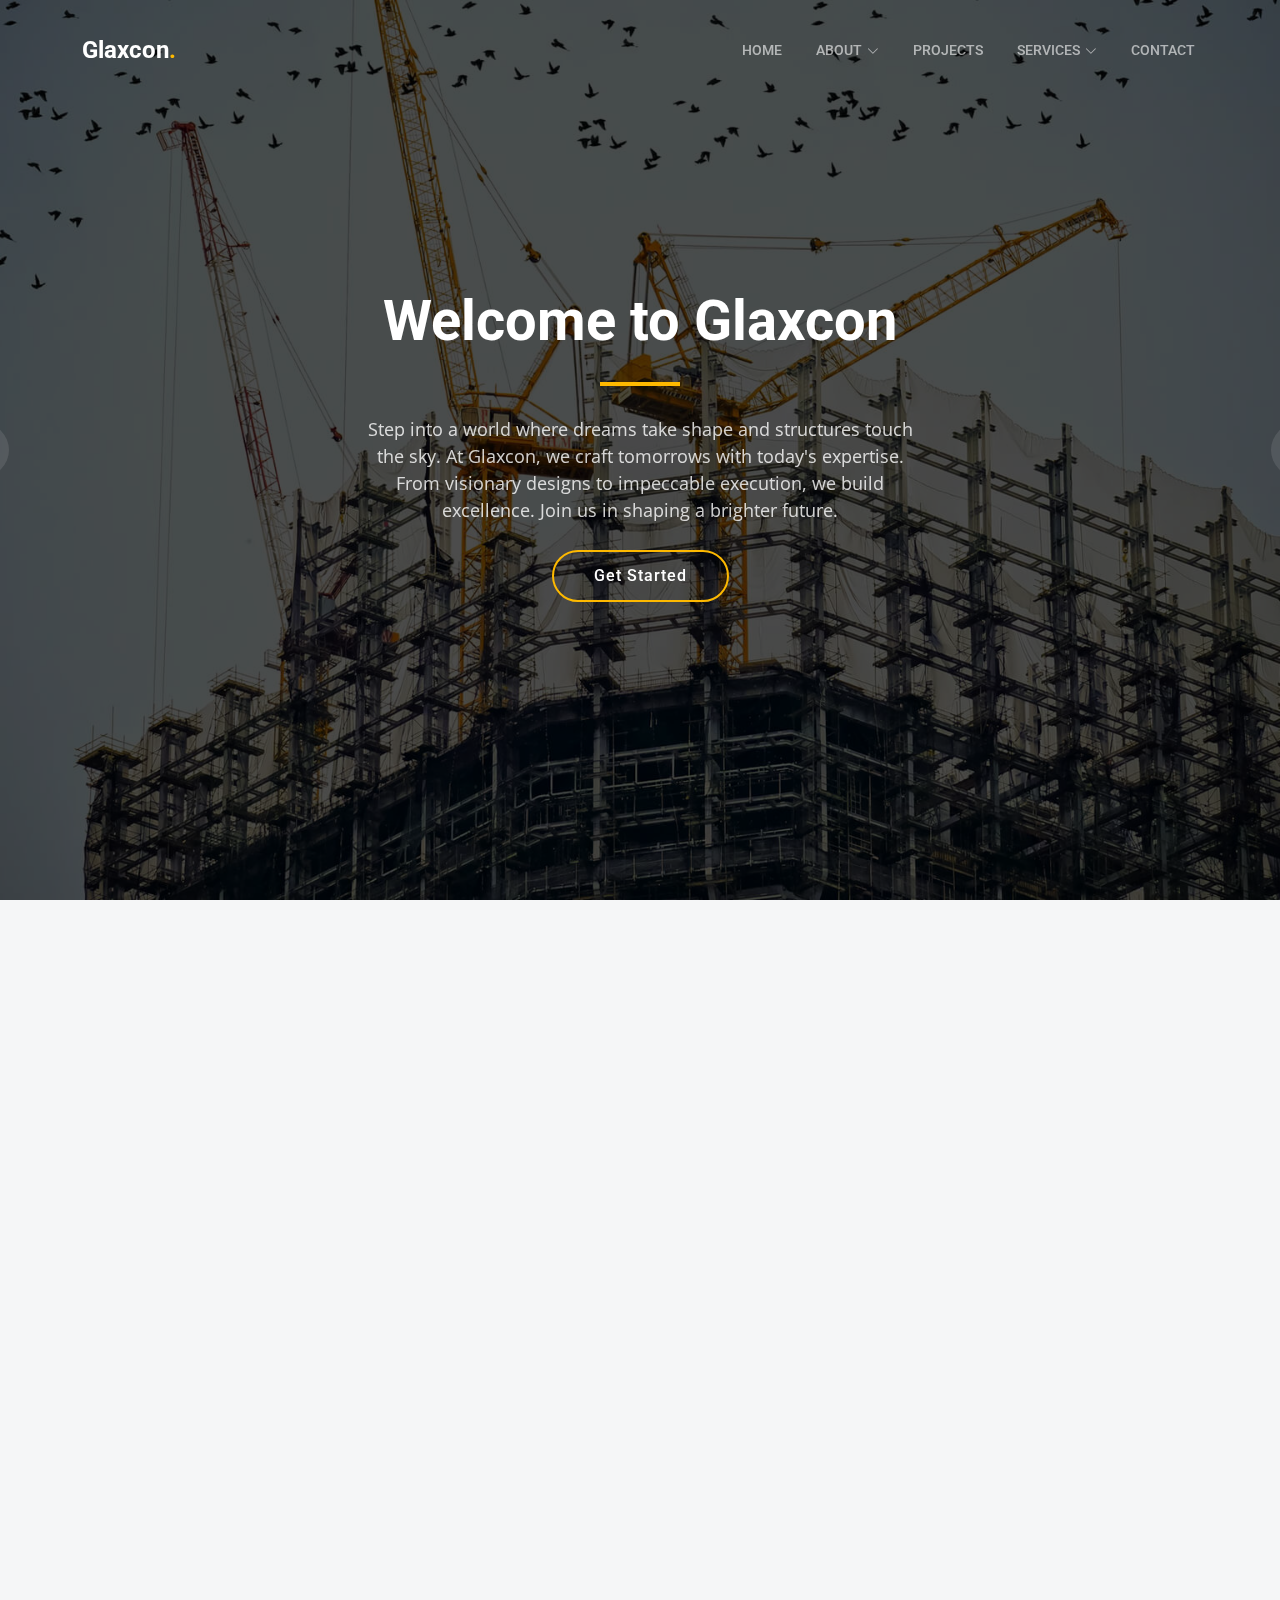
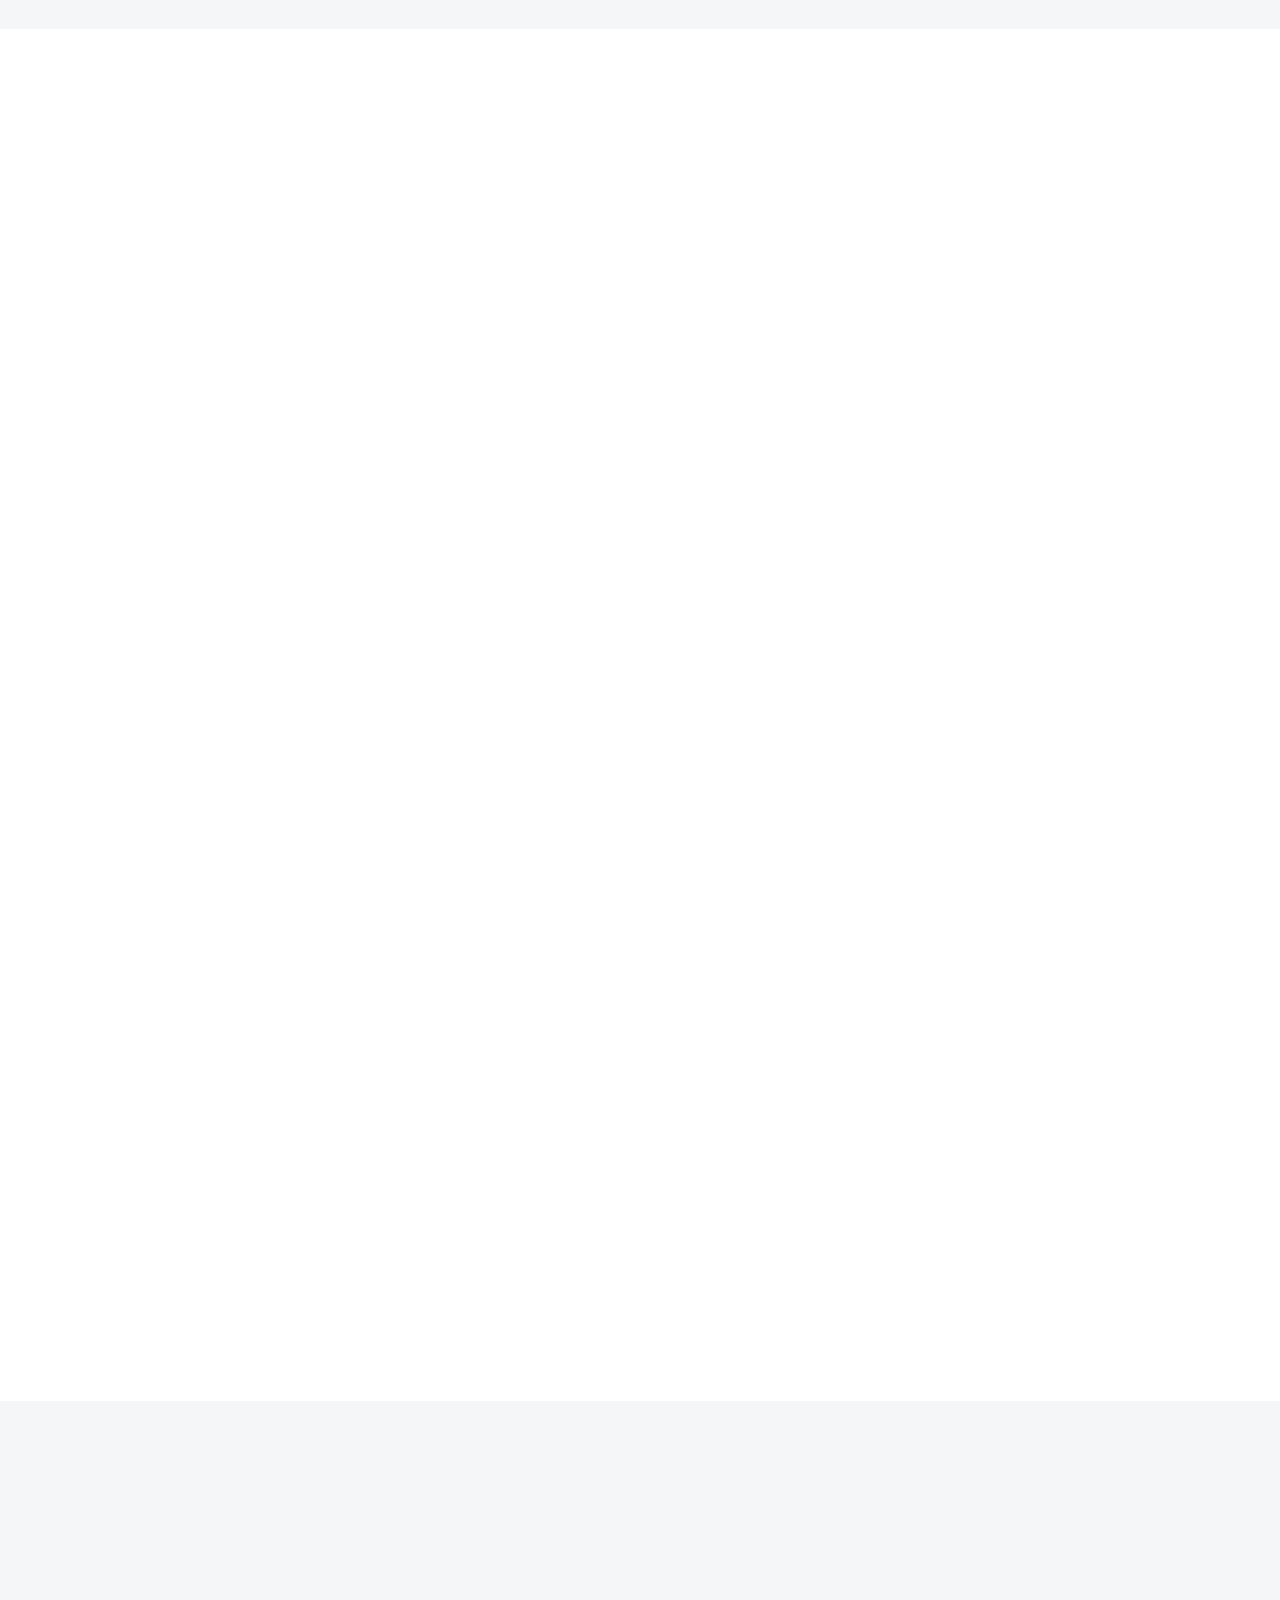
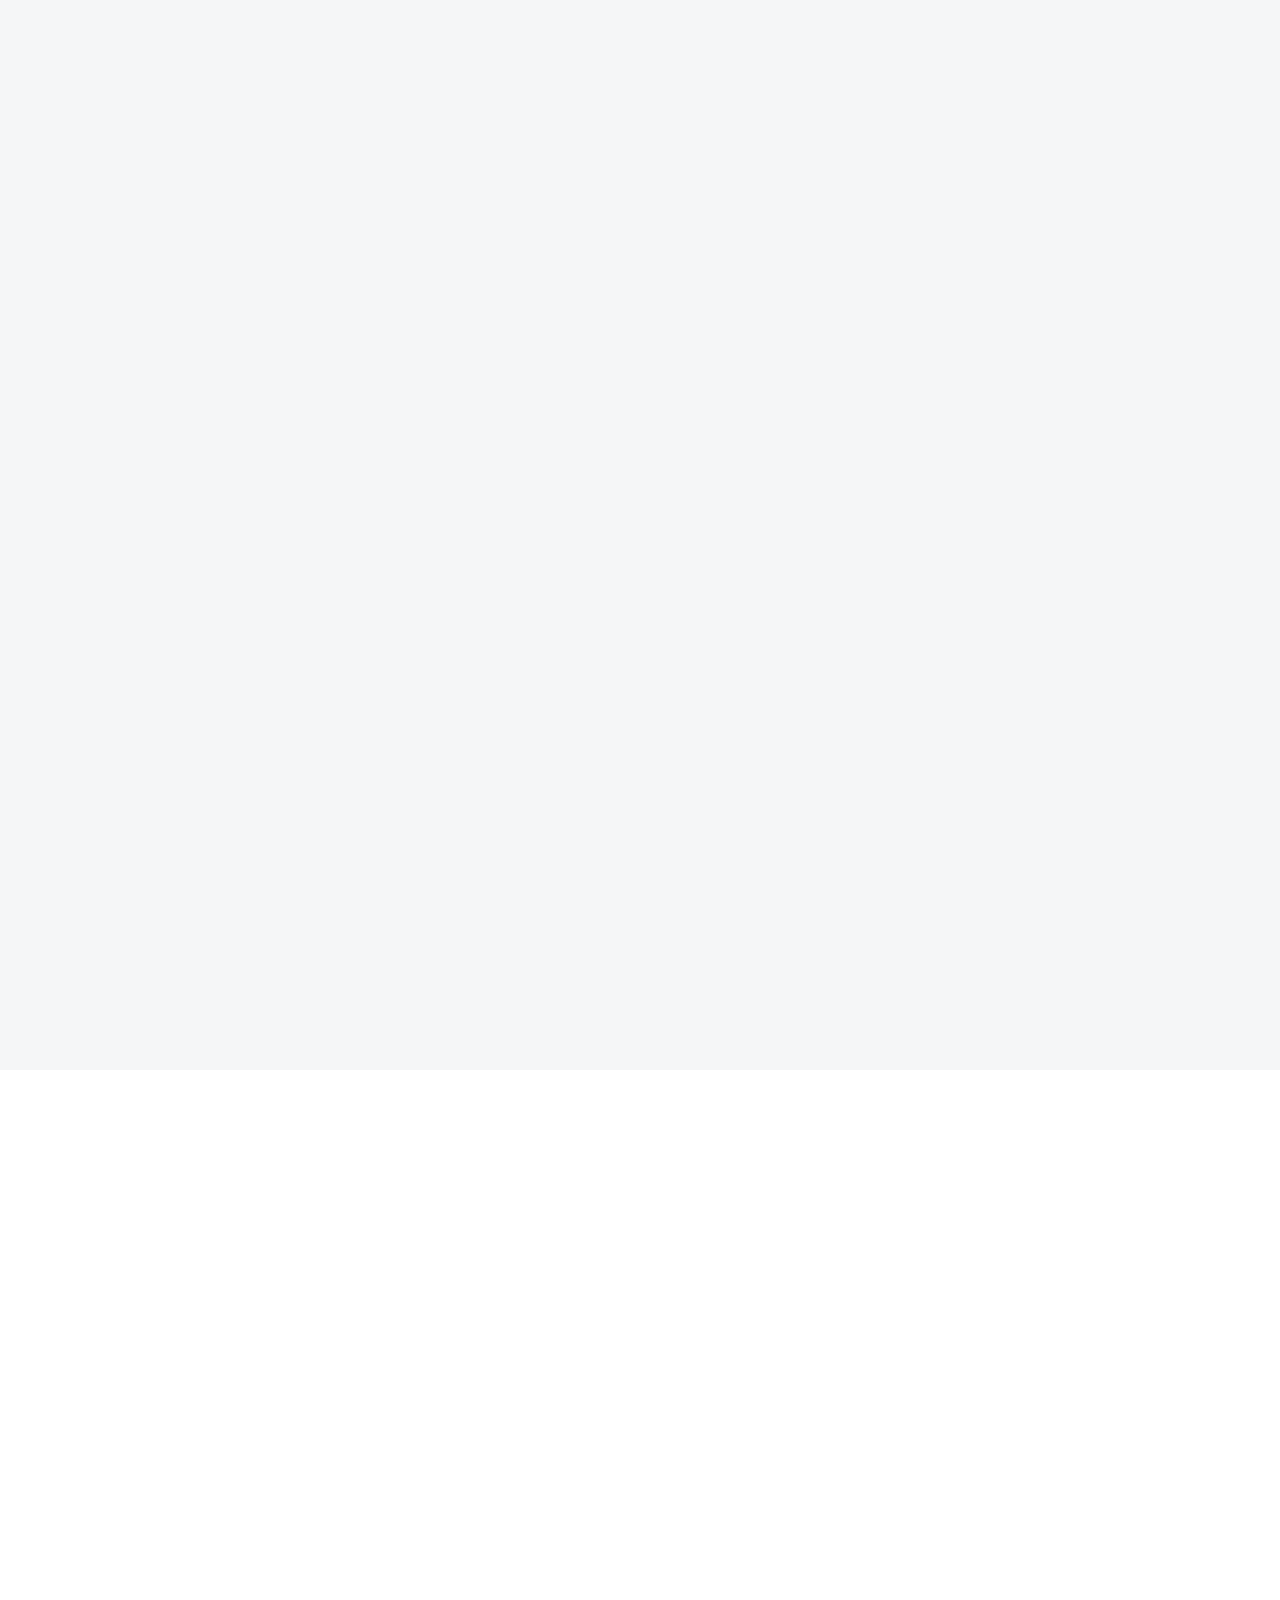
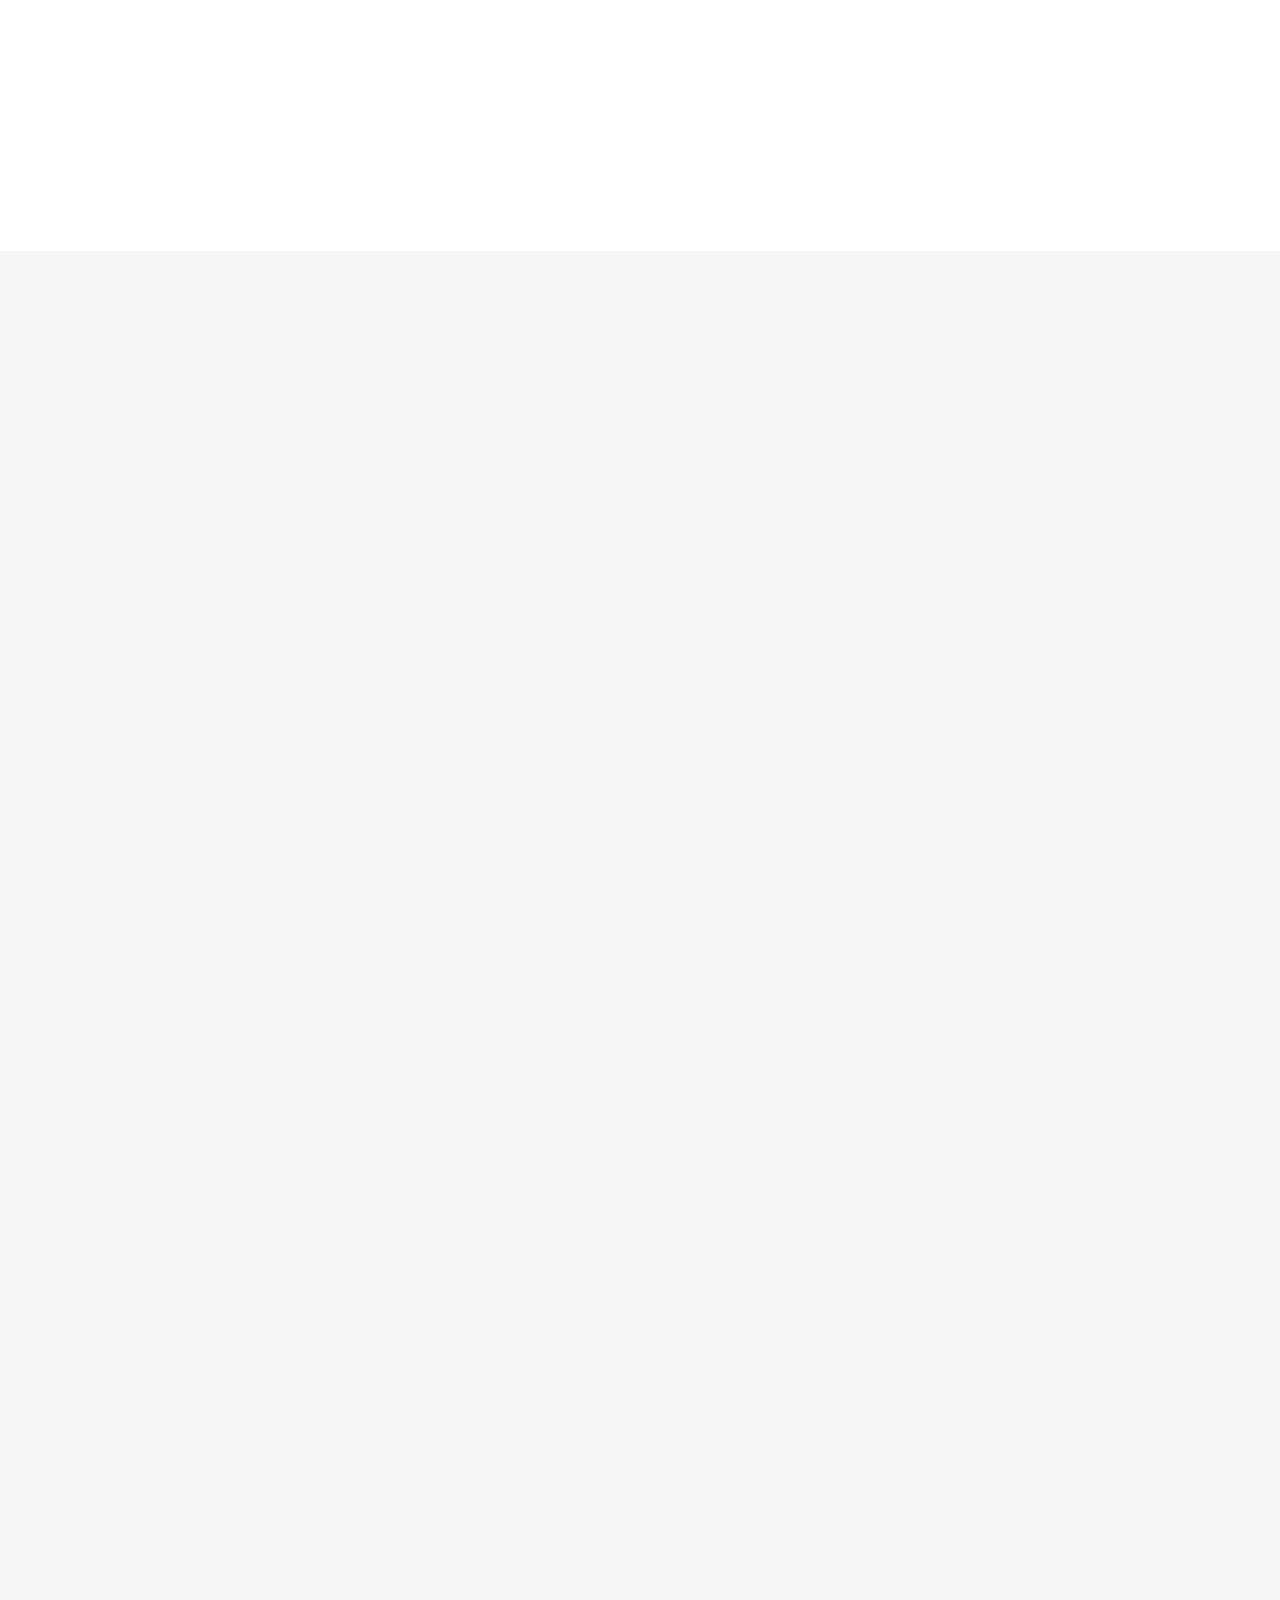
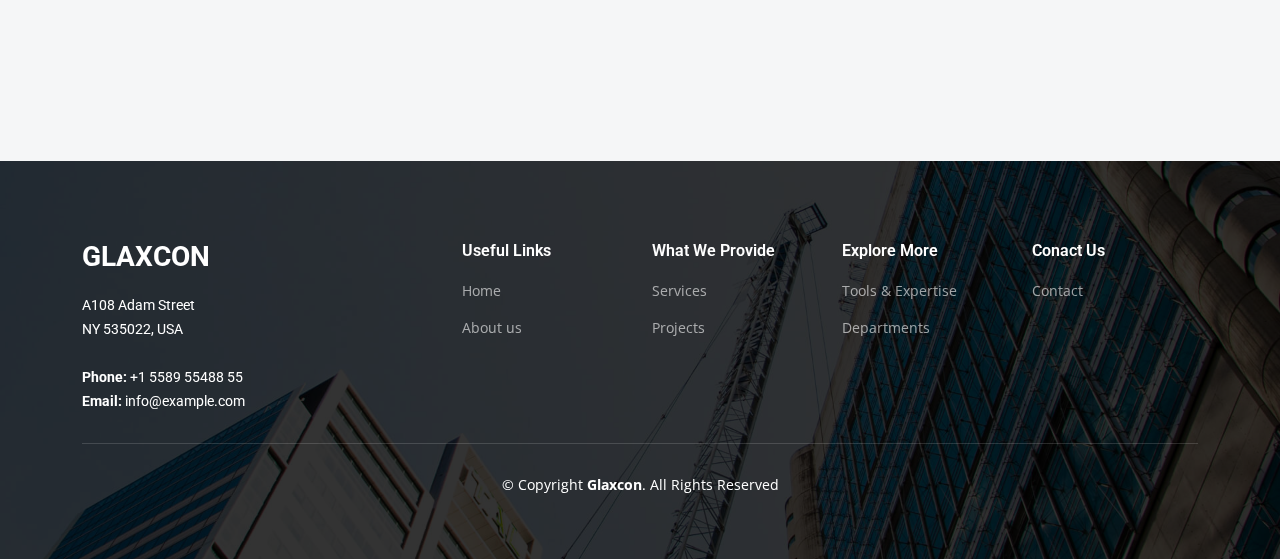
<file: index.html>
<!DOCTYPE html>
<html lang="en">

<head>
  <meta charset="utf-8">
  <meta content="width=device-width, initial-scale=1.0" name="viewport">

  <title>Glaxcon - Index</title>
  <meta content="" name="description">
  <meta content="" name="keywords">

  <!-- Favicons -->
  <link href="assets/img/favicon.png" rel="icon">
  <link href="assets/img/apple-touch-icon.png" rel="apple-touch-icon">

  <!-- Google Fonts -->
  <link rel="preconnect" href="https://fonts.googleapis.com">
  <link rel="preconnect" href="https://fonts.gstatic.com" crossorigin>
  <link href="https://fonts.googleapis.com/css2?family=Open+Sans:ital,wght@0,300;0,400;0,500;0,600;0,700;1,300;1,400;1,600;1,700&family=Roboto:ital,wght@0,300;0,400;0,500;0,600;0,700;1,300;1,400;1,500;1,600;1,700&family=Work+Sans:ital,wght@0,300;0,400;0,500;0,600;0,700;1,300;1,400;1,500;1,600;1,700&display=swap" rel="stylesheet">

  <!-- Vendor CSS Files -->
  <link href="assets/vendor/bootstrap/css/bootstrap.min.css" rel="stylesheet">
  <link href="assets/vendor/bootstrap-icons/bootstrap-icons.css" rel="stylesheet">
  <link href="assets/vendor/fontawesome-free/css/all.min.css" rel="stylesheet">
  <link href="assets/vendor/aos/aos.css" rel="stylesheet">
  <link href="assets/vendor/glightbox/css/glightbox.min.css" rel="stylesheet">
  <link href="assets/vendor/swiper/swiper-bundle.min.css" rel="stylesheet">

  <!-- Template Main CSS File -->
  <link href="assets/css/main.css" rel="stylesheet">

</head>

<body>

  <!-- ======= Header ======= -->
  <header id="header" class="header d-flex align-items-center">
    <div class="container-fluid container-xl d-flex align-items-center justify-content-between">

      <a href="index.html" class="logo d-flex align-items-center">
        <!-- Uncomment the line below if you also wish to use an image logo -->
        <!-- <img src="assets/img/logo.png" alt=""> -->
        <h1>Glaxcon<span>.</span></h1>
      </a>

      <i class="mobile-nav-toggle mobile-nav-show bi bi-list"></i>
      <i class="mobile-nav-toggle mobile-nav-hide d-none bi bi-x"></i>
      <nav id="navbar" class="navbar">
        <ul>
          <li><a href="index.html">Home</a></li>
          <li class="dropdown">
            <a href="about.html" class="dropdown-toggle-mobile" data-toggle="dropdown">
              <span>About</span> <i class="bi bi-chevron-down dropdown-indicator"></i>
            </a>
            <ul class="dropdown-menu">
              <li class="d-block d-md-none"><a href="services.html">About Us</a></li>
              <li><a href="departments.html">Our Departments</a></li>
            </ul>
          </li>
          <li><a href="projects.html">Projects</a></li>
          <li class="dropdown">
            <a href="services.html" class="dropdown-toggle-mobile" data-toggle="dropdown">
              <span>Services</span> <i class="bi bi-chevron-down dropdown-indicator"></i>
            </a>
            <ul class="dropdown-menu">
              <li class="d-block d-md-none"><a href="services.html">Our Services</a></li>
              <li><a href="tools-and-expertise.html">Tools & Expertise</a></li>
            </ul>
          </li>
              
          <li><a href="contact.html">Contact</a></li>
        </ul>
      </nav><!-- .navbar -->

    </div>
  </header><!-- End Header -->

  <!-- ======= Hero Section ======= -->
  <section id="hero" class="hero">

    <div class="info d-flex align-items-center">
      <div class="container">
        <div class="row justify-content-center">
          <div class="col-lg-6 text-center">
            <h2 data-aos="fade-down">Welcome to <span>Glaxcon</span></h2>
            <p data-aos="fade-up">Step into a world where dreams take shape and structures touch the sky. At Glaxcon, we craft tomorrows with today's expertise. From visionary designs to impeccable execution, we build excellence. Join us in shaping a brighter future.</p>
            <a data-aos="fade-up" data-aos-delay="200" href="#get-started" class="btn-get-started">Get Started</a>
          </div>
        </div>
      </div>
    </div>

    <div id="hero-carousel" class="carousel slide" data-bs-ride="carousel" data-bs-interval="5000">

      <div class="carousel-item active" style="background-image: url(assets/img/hero-carousel/hero-carousel-1.jpg)"></div>
      <div class="carousel-item" style="background-image: url(assets/img/hero-carousel/hero-carousel-2.jpg)"></div>
      <div class="carousel-item" style="background-image: url(assets/img/hero-carousel/hero-carousel-3.jpg)"></div>
      <div class="carousel-item" style="background-image: url(assets/img/hero-carousel/hero-carousel-4.jpg)"></div>
      <div class="carousel-item" style="background-image: url(assets/img/hero-carousel/hero-carousel-5.jpg)"></div>

      <a class="carousel-control-prev" href="#hero-carousel" role="button" data-bs-slide="prev">
        <span class="carousel-control-prev-icon bi bi-chevron-left" aria-hidden="true"></span>
      </a>

      <a class="carousel-control-next" href="#hero-carousel" role="button" data-bs-slide="next">
        <span class="carousel-control-next-icon bi bi-chevron-right" aria-hidden="true"></span>
      </a>

    </div>

  </section><!-- End Hero Section -->

  <main id="main">

    <!-- ======= Get Started Section ======= -->
    <section id="get-started" class="get-started section-bg">
      <div class="container">

        <div class="row justify-content-between gy-4">

          <div class="col-lg-6 d-flex align-items-center" data-aos="fade-up">
            <div class="content">
              <h3>Empowering Your Vision, Transforming Concepts into Reality</h3>
              <p>At Glaxcon, we specialize in turning your architectural dreams into concrete reality. With a blend of innovation, expertise, and unwavering dedication, our team brings to life the structures that define the future.
              <p>Whether it's designing awe-inspiring landmarks or ensuring structural integrity, we're here to create the extraordinary.</p>
            </div>
          </div>

          <div class="col-lg-5" data-aos="fade">
            <form action="forms/quote.php" method="post" class="php-email-form">
              <h3>Get a quote</h3>
              <p>Ready to bring your project to life? Let us know your requirements, and our dedicated team will craft a tailored solution that aligns perfectly with your vision. </p>
              <div class="row gy-3">

                <div class="col-md-12">
                  <input type="text" name="name" class="form-control" placeholder="Name" required>
                </div>

                <div class="col-md-12 ">
                  <input type="email" class="form-control" name="email" placeholder="Email" required>
                </div>

                <div class="col-md-12">
                  <input type="text" class="form-control" name="phone" placeholder="Phone" required>
                </div>

                <div class="col-md-12">
                  <textarea class="form-control" name="message" rows="6" placeholder="Message" required></textarea>
                </div>

                <div class="col-md-12 text-center">
                  <div class="loading">Loading</div>
                  <div class="error-message"></div>
                  <div class="sent-message">Your quote request has been sent successfully. Thank you!</div>

                  <button type="submit">Get a quote</button>
                </div>

              </div>
            </form>
          </div><!-- End Quote Form -->

        </div>

      </div>
    </section><!-- End Get Started Section -->

    <!-- ======= Constructions Section ======= -->
    <section id="constructions" class="constructions">
      <div class="container" data-aos="fade-up">

        <div class="section-header">
          <h2>What We Do: Shaping Possibilities</h2>
          <p>Discover the breadth of services we offer, each executed with unparalleled dedication and expertise. Glaxcon takes pride in every stage of project realization.</p>
        </div>

        <div class="row gy-4">

          <div class="col-lg-6" data-aos="fade-up" data-aos-delay="100">
            <div class="card-item">
              <div class="row">
                <div class="col-xl-5">
                  <div class="card-bg" style="background-image: url(assets/img/constructions-1.jpg);"></div>
                </div>
                <div class="col-xl-7 d-flex align-items-center">
                  <div class="card-body">
                    <h4 class="card-title">Strategic Planning</h4>
                    <p>Lay the foundation for success. Our strategic planning ensures projects are executed with clarity, efficiency, and precision.</p>
                  </div>
                </div>
              </div>
            </div>
          </div><!-- End Card Item -->

          <div class="col-lg-6" data-aos="fade-up" data-aos-delay="200">
            <div class="card-item">
              <div class="row">
                <div class="col-xl-5">
                  <div class="card-bg" style="background-image: url(assets/img/model.jpg);"></div>
                </div>
                <div class="col-xl-7 d-flex align-items-center">
                  <div class="card-body">
                    <h4 class="card-title">Innovative 3D Design & Modeling</h4>
                    <p>Envision the extraordinary. Our 3D design and modeling turn ideas into tangible, immersive realities.</p>
                  </div>
                </div>
              </div>
            </div>
          </div><!-- End Card Item -->

          <div class="col-lg-6" data-aos="fade-up" data-aos-delay="300">
            <div class="card-item">
              <div class="row">
                <div class="col-xl-5">
                  <div class="card-bg" style="background-image: url(assets/img/constructions-3.jpg);"></div>
                </div>
                <div class="col-xl-7 d-flex align-items-center">
                  <div class="card-body">
                    <h4 class="card-title">Meticulous Analysis</h4>
                    <p>Precision beyond measure. Our rigorous analysis ensures structural integrity and optimal performance.</p>
                  </div>
                </div>
              </div>
            </div>
          </div><!-- End Card Item -->

          <div class="col-lg-6" data-aos="fade-up" data-aos-delay="400">
            <div class="card-item">
              <div class="row">
                <div class="col-xl-5">
                  <div class="card-bg" style="background-image: url(assets/img/draft.jpg);"></div>
                </div>
                <div class="col-xl-7 d-flex align-items-center">
                  <div class="card-body">
                    <h4 class="card-title">Drafting & Detailing</h4>
                    <p>Where vision meets precision. Our detailing brings design concepts to life with accuracy and finesse.</p>
                  </div>
                </div>
              </div>
            </div>
          </div><!-- End Card Item -->

          <div class="col-lg-6" data-aos="fade-up" data-aos-delay="400">
            <div class="card-item">
              <div class="row">
                <div class="col-xl-5">
                  <div class="card-bg" style="background-image: url(assets/img/estimation.jpg);"></div>
                </div>
                <div class="col-xl-7 d-flex align-items-center">
                  <div class="card-body">
                    <h4 class="card-title">Accurate Quantity & Estimates</h4>
                    <p>Numbers that matter. Our detailed quantification and estimates provide a clear project overview.</p>
                  </div>
                </div>
              </div>
            </div>
          </div><!-- End Card Item -->

          <div class="col-lg-6" data-aos="fade-up" data-aos-delay="400">
            <div class="card-item">
              <div class="row">
                <div class="col-xl-5">
                  <div class="card-bg" style="background-image: url(assets/img/projectM.jpg);"></div>
                </div>
                <div class="col-xl-7 d-flex align-items-center">
                  <div class="card-body">
                    <h4 class="card-title">Efficient Project Management</h4>
                    <p>Orchestrating success. Our project management expertise ensures timelines and quality are seamlessly aligned.</p>
                  </div>
                </div>
              </div>
            </div>
          </div><!-- End Card Item -->

        </div>

        <div class="center-div" data-aos="fade-up" data-aos-delay="300">
          <a href="services.html#services-cards">
            <button class="btn btn-warning text-white custom-button">Learn More</button>
          </a>
        </div>

      </div>
    </section><!-- End Constructions Section -->

    <!-- ======= Services Section ======= -->
    <section id="services" class="services section-bg">
      <div class="container" data-aos="fade-up">

        <div class="section-header">
          <h2>Services</h2>
          <p>Explore a comprehensive range of services that encompass strategic planning, innovative design, meticulous execution, and everything in between.</p>
        </div>

        <div class="row gy-4">

          <div class="col-lg-4 col-md-6" data-aos="fade-up" data-aos-delay="100">
            <div class="service-item  position-relative">
              <div class="icon">
                <i class="fa-solid fa-screwdriver-wrench"></i>
              </div>
              <h3>Architecture Planning & Design</h3>
              <p>Creating blueprints that shape the future, and providing structural design and analysis to ensure your vision is both imaginative and structurally sound.</p>
              
            </div>
          </div><!-- End Service Item -->

          <div class="col-lg-4 col-md-6" data-aos="fade-up" data-aos-delay="200">
            <div class="service-item position-relative">
              <div class="icon">
                <i class="fa-solid fa-building"></i>
              </div>
              <h3>Building Design & Analysis</h3>
              <p>Crafting structures that stand the test of time, complete with RCC structural design and analysis that guarantees strength and stability.</p>
              
            </div>
          </div><!-- End Service Item -->

          <div class="col-lg-4 col-md-6" data-aos="fade-up" data-aos-delay="300">
            <div class="service-item position-relative">
              <div class="icon">
                <i class="fa-solid fa-building-shield"></i>
              </div>
              <h3>PEB Building Design & Analysis</h3>
              <p>As masters in Pre-Engineered Building (PEB) design and analysis, we engineer steel structures with meticulous attention to detail. Dive into the world of PEB buildings, their versatile applications, and the comprehensive services we offer by clicking below.</p>
              <a href="service-details.html" class="readmore stretched-link">Learn more <i class="bi bi-arrow-right"></i></a>
            </div>
          </div><!-- End Service Item -->

          <div class="col-lg-4 col-md-6" data-aos="fade-up" data-aos-delay="400">
            <div class="service-item position-relative">
              <div class="icon">
                <i class="fa-solid fa-city"></i>
              </div>
              <h3>Master Planning</h3>
              <p>Shaping communities and neighborhoods with precision and expertise, specializing in housing and industrial schemes that redefine urban landscapes.</p>
              
            </div>
          </div><!-- End Service Item -->

          <div class="col-lg-4 col-md-6" data-aos="fade-up" data-aos-delay="500">
            <div class="service-item position-relative">
              <div class="icon">
                <i class="fa-solid fa-cubes"></i>
              </div>
              <h3>3D Work</h3>
              <p>Turning concepts into tangible 3D views, elevations, and interior perspectives that bring projects to life from every angle.</p>
              
            </div>
          </div><!-- End Service Item -->

          <div class="col-lg-4 col-md-6" data-aos="fade-up" data-aos-delay="600">
            <div class="service-item position-relative">
              <div class="icon">
                <i class="fa-regular fa-folder-open"></i>
              </div>
              <h3>Project Documentation</h3>
              <p>Navigating the complex landscape of project development, from initial PC-I to detailed tender documents and project specifications.</p>
              
            </div>
          </div><!-- End Service Item -->

        </div>
        
        <div class="center-div" data-aos="fade-up" data-aos-delay="300">
          <a href="services.html">
            <button class="btn btn-warning text-white custom-button">View All</button>
          </a>
        </div>

      </div>
    </section><!-- End Services Section -->

    <!-- ======= Alt Services Section ======= -->
    <!-- <section id="alt-services" class="alt-services">
      <div class="container" data-aos="fade-up">

        <div class="row justify-content-around gy-4">
          <div class="col-lg-6 img-bg" style="background-image: url(assets/img/alt-services.jpg);" data-aos="zoom-in" data-aos-delay="100"></div>

          <div class="col-lg-5 d-flex flex-column justify-content-center">
            <h3>Enim quis est voluptatibus aliquid consequatur fugiat</h3>
            <p>Esse voluptas cumque vel exercitationem. Reiciendis est hic accusamus. Non ipsam et sed minima temporibus laudantium. Soluta voluptate sed facere corporis dolores excepturi</p>

            <div class="icon-box d-flex position-relative" data-aos="fade-up" data-aos-delay="100">
              <i class="bi bi-easel flex-shrink-0"></i>
              <div>
                <h4><a href="" class="stretched-link">Lorem Ipsum</a></h4>
                <p>Voluptatum deleniti atque corrupti quos dolores et quas molestias excepturi sint occaecati cupiditate non provident</p>
              </div>
            </div>
            
            <div class="icon-box d-flex position-relative" data-aos="fade-up" data-aos-delay="200">
              <i class="bi bi-patch-check flex-shrink-0"></i>
              <div>
                <h4><a href="" class="stretched-link">Nemo Enim</a></h4>
                <p>At vero eos et accusamus et iusto odio dignissimos ducimus qui blanditiis praesentium voluptatum deleniti atque</p>
              </div>
            </div>
            

            <div class="icon-box d-flex position-relative" data-aos="fade-up" data-aos-delay="300">
              <i class="bi bi-brightness-high flex-shrink-0"></i>
              <div>
                <h4><a href="" class="stretched-link">Dine Pad</a></h4>
                <p>Explicabo est voluptatum asperiores consequatur magnam. Et veritatis odit. Sunt aut deserunt minus aut eligendi omnis</p>
              </div>
            </div>
            

            <div class="icon-box d-flex position-relative" data-aos="fade-up" data-aos-delay="400">
              <i class="bi bi-brightness-high flex-shrink-0"></i>
              <div>
                <h4><a href="" class="stretched-link">Tride clov</a></h4>
                <p>Est voluptatem labore deleniti quis a delectus et. Saepe dolorem libero sit non aspernatur odit amet. Et eligendi</p>
              </div>
            </div>
            

          </div>
        </div>

      </div>
    </section> -->
    <!-- End Alt Services Section -->

    <!-- ======= Features Section ======= -->
    <section id="features" class="features section-bg-two">
      <div class="container" data-aos="fade-up">

        <ul class="nav nav-tabs row justify-content-center g-2 d-flex">

          <li class="nav-item col-3">
            <a class="nav-link active show" data-bs-toggle="tab" data-bs-target="#tab-1">
              <h4 style="white-space: nowrap;">Software Proficiency</h4>
            </a>
          </li>

          <li class="nav-item col-3">
            <a class="nav-link" data-bs-toggle="tab" data-bs-target="#tab-2">
              <h4>Versatile Sectors</h4>
            </a>
            </li>

        </ul>

        <div class="tab-content">

          <div class="tab-pane active show" id="tab-1">
            <div class="row">
              <div class="col-lg-6 order-2 order-lg-1 mt-3 mt-lg-0 d-flex flex-column justify-content-center" data-aos="fade-up" data-aos-delay="100">
                <h3>Cutting-Edge Tools, Flawless Execution</h3>
                <p class="fst-italic">
                  Our projects come to life through the synergy of innovation and precision, powered by a suite of cutting-edge software. We harness technology to ensure every design and detail is flawlessly executed, with a wide variety of software used for:
                </p>
                <ul>
                  <li><i class="bi bi-check2-all"></i> Building Analysis & Design</li>
                  <li><i class="bi bi-check2-all"></i> Traffic Engineering</li>
                  <li><i class="bi bi-check2-all"></i> Project Management</li>
                  <li><i class="bi bi-check2-all"></i> Hydraulic Design</li>
                </ul>
                <p> Dive deeper into the tools that empower us to deliver excellence. Click the button below to view all the software solutions that drive our projects forward.</p>
                <a href="tools-and-expertise.html#softw"><button class="btn btn-warning text-white custom-button">View All Softwares</button></a>
              </div>
              <div class="col-lg-6 order-1 order-lg-2 text-center" data-aos="fade-up" data-aos-delay="200">
                <img src="assets/img/software.jpg" alt="" class="img-fluid">
              </div>
            </div>
          </div><!-- End tab content item -->

          <div class="tab-pane" id="tab-2">
            <div class="row">
              <div class="col-lg-6 order-2 order-lg-1 mt-3 mt-lg-0 d-flex flex-column justify-content-center">
                <h3>Dynamic Solutions Across Industries</h3>
                <p class="fst-italic">
                  Our expertise knows no bounds, spanning a spectrum of industries. From residential to commercial, our projects traverse sectors that include, but are not limited to:.
                </p>
                <ul>
                  <li><i class="bi bi-check2-all"></i> Real Estate</li>
                  <li><i class="bi bi-check2-all"></i> Agricultural</li>
                  <li><i class="bi bi-check2-all"></i> Commercial</li>
                  <li><i class="bi bi-check2-all"></i> Goverment/Community</li>
                </ul>
                <p> Discover the industries that have benefited from our innovative solutions. Click the button below to view all the sectors we are proud to serve.</p>
                <a href="tools-and-expertise.html#secto"><button class="btn btn-warning text-white custom-button">View All Sectors</button></a>
              </div>
              <div class="col-lg-6 order-1 order-lg-2 text-center">
                <img src="assets/img/sect.jpg" alt="" class="img-fluid">
              </div>
            </div>
          </div><!-- End tab content item -->

        </div>

      </div>
    </section><!-- End Features Section -->

    <!-- ======= Our Projects Section ======= -->
    <section id="projects" class="projects section-bg">
      <div class="container" data-aos="fade-up">

        <div class="section-header">
          <h2>Our Projects</h2>
          <p>Dive into our portfolio of exceptional projects that stand as a testament to our dedication to innovation, quality, and visionary design.</p>
        </div>

        <div class="portfolio-isotope" data-portfolio-filter="*" data-portfolio-layout="masonry" data-portfolio-sort="original-order">

          <ul class="portfolio-flters" data-aos="fade-up" data-aos-delay="100">
            <li data-filter="*" class="filter-active">All</li>
            <li data-filter=".filter-remodeling">Remodeling</li>
            <li data-filter=".filter-construction">Construction</li>
            <li data-filter=".filter-repairs">Repairs</li>
            <li data-filter=".filter-design">Design</li>
          </ul><!-- End Projects Filters -->

          <div class="row gy-4 portfolio-container" data-aos="fade-up" data-aos-delay="200">

            <div class="col-lg-4 col-md-6 portfolio-item filter-remodeling">
              <div class="portfolio-content h-100">
                <img src="assets/img/projects/remodeling-1.jpg" class="img-fluid" alt="">
                <div class="portfolio-info">
                  <h4>Remodeling 1</h4>
                  <p>Lorem ipsum, dolor sit amet consectetur</p>
                  <a href="assets/img/projects/remodeling-1.jpg" title="Remodeling 1" data-gallery="portfolio-gallery-remodeling" class="glightbox preview-link"><i class="bi bi-zoom-in"></i></a>
                  <a href="project-details.html" title="More Details" class="details-link"><i class="bi bi-link-45deg"></i></a>
                </div>
              </div>
            </div><!-- End Projects Item -->

            <div class="col-lg-4 col-md-6 portfolio-item filter-construction">
              <div class="portfolio-content h-100">
                <img src="assets/img/projects/construction-1.jpg" class="img-fluid" alt="">
                <div class="portfolio-info">
                  <h4>Construction 1</h4>
                  <p>Lorem ipsum, dolor sit amet consectetur</p>
                  <a href="assets/img/projects/construction-1.jpg" title="Construction 1" data-gallery="portfolio-gallery-construction" class="glightbox preview-link"><i class="bi bi-zoom-in"></i></a>
                  <a href="project-details.html" title="More Details" class="details-link"><i class="bi bi-link-45deg"></i></a>
                </div>
              </div>
            </div><!-- End Projects Item -->

            <div class="col-lg-4 col-md-6 portfolio-item filter-repairs">
              <div class="portfolio-content h-100">
                <img src="assets/img/projects/repairs-1.jpg" class="img-fluid" alt="">
                <div class="portfolio-info">
                  <h4>Repairs 1</h4>
                  <p>Lorem ipsum, dolor sit amet consectetur</p>
                  <a href="assets/img/projects/repairs-1.jpg" title="Repairs 1" data-gallery="portfolio-gallery-repairs" class="glightbox preview-link"><i class="bi bi-zoom-in"></i></a>
                  <a href="project-details.html" title="More Details" class="details-link"><i class="bi bi-link-45deg"></i></a>
                </div>
              </div>
            </div><!-- End Projects Item -->

            <div class="col-lg-4 col-md-6 portfolio-item filter-design">
              <div class="portfolio-content h-100">
                <img src="assets/img/projects/design-1.jpg" class="img-fluid" alt="">
                <div class="portfolio-info">
                  <h4>Design 1</h4>
                  <p>Lorem ipsum, dolor sit amet consectetur</p>
                  <a href="assets/img/projects/design-1.jpg" title="Repairs 1" data-gallery="portfolio-gallery-book" class="glightbox preview-link"><i class="bi bi-zoom-in"></i></a>
                  <a href="project-details.html" title="More Details" class="details-link"><i class="bi bi-link-45deg"></i></a>
                </div>
              </div>
            </div><!-- End Projects Item -->

            <div class="col-lg-4 col-md-6 portfolio-item filter-remodeling">
              <div class="portfolio-content h-100">
                <img src="assets/img/projects/remodeling-2.jpg" class="img-fluid" alt="">
                <div class="portfolio-info">
                  <h4>Remodeling 2</h4>
                  <p>Lorem ipsum, dolor sit amet consectetur</p>
                  <a href="assets/img/projects/remodeling-2.jpg" title="Remodeling 2" data-gallery="portfolio-gallery-remodeling" class="glightbox preview-link"><i class="bi bi-zoom-in"></i></a>
                  <a href="project-details.html" title="More Details" class="details-link"><i class="bi bi-link-45deg"></i></a>
                </div>
              </div>
            </div><!-- End Projects Item -->

            <div class="col-lg-4 col-md-6 portfolio-item filter-construction">
              <div class="portfolio-content h-100">
                <img src="assets/img/projects/construction-2.jpg" class="img-fluid" alt="">
                <div class="portfolio-info">
                  <h4>Construction 2</h4>
                  <p>Lorem ipsum, dolor sit amet consectetur</p>
                  <a href="assets/img/projects/construction-2.jpg" title="Construction 2" data-gallery="portfolio-gallery-construction" class="glightbox preview-link"><i class="bi bi-zoom-in"></i></a>
                  <a href="project-details.html" title="More Details" class="details-link"><i class="bi bi-link-45deg"></i></a>
                </div>
              </div>
            </div><!-- End Projects Item -->

            <div class="col-lg-4 col-md-6 portfolio-item filter-repairs">
              <div class="portfolio-content h-100">
                <img src="assets/img/projects/repairs-2.jpg" class="img-fluid" alt="">
                <div class="portfolio-info">
                  <h4>Repairs 2</h4>
                  <p>Lorem ipsum, dolor sit amet consectetur</p>
                  <a href="assets/img/projects/repairs-2.jpg" title="Repairs 2" data-gallery="portfolio-gallery-repairs" class="glightbox preview-link"><i class="bi bi-zoom-in"></i></a>
                  <a href="project-details.html" title="More Details" class="details-link"><i class="bi bi-link-45deg"></i></a>
                </div>
              </div>
            </div><!-- End Projects Item -->

            <div class="col-lg-4 col-md-6 portfolio-item filter-design">
              <div class="portfolio-content h-100">
                <img src="assets/img/projects/design-2.jpg" class="img-fluid" alt="">
                <div class="portfolio-info">
                  <h4>Design 2</h4>
                  <p>Lorem ipsum, dolor sit amet consectetur</p>
                  <a href="assets/img/projects/design-2.jpg" title="Repairs 2" data-gallery="portfolio-gallery-book" class="glightbox preview-link"><i class="bi bi-zoom-in"></i></a>
                  <a href="project-details.html" title="More Details" class="details-link"><i class="bi bi-link-45deg"></i></a>
                </div>
              </div>
            </div><!-- End Projects Item -->

            <div class="col-lg-4 col-md-6 portfolio-item filter-remodeling">
              <div class="portfolio-content h-100">
                <img src="assets/img/projects/remodeling-3.jpg" class="img-fluid" alt="">
                <div class="portfolio-info">
                  <h4>Remodeling 3</h4>
                  <p>Lorem ipsum, dolor sit amet consectetur</p>
                  <a href="assets/img/projects/remodeling-3.jpg" title="Remodeling 3" data-gallery="portfolio-gallery-remodeling" class="glightbox preview-link"><i class="bi bi-zoom-in"></i></a>
                  <a href="project-details.html" title="More Details" class="details-link"><i class="bi bi-link-45deg"></i></a>
                </div>
              </div>
            </div><!-- End Projects Item -->

            <div class="col-lg-4 col-md-6 portfolio-item filter-construction">
              <div class="portfolio-content h-100">
                <img src="assets/img/projects/construction-3.jpg" class="img-fluid" alt="">
                <div class="portfolio-info">
                  <h4>Construction 3</h4>
                  <p>Lorem ipsum, dolor sit amet consectetur</p>
                  <a href="assets/img/projects/construction-3.jpg" title="Construction 3" data-gallery="portfolio-gallery-construction" class="glightbox preview-link"><i class="bi bi-zoom-in"></i></a>
                  <a href="project-details.html" title="More Details" class="details-link"><i class="bi bi-link-45deg"></i></a>
                </div>
              </div>
            </div><!-- End Projects Item -->

            <div class="col-lg-4 col-md-6 portfolio-item filter-repairs">
              <div class="portfolio-content h-100">
                <img src="assets/img/projects/repairs-3.jpg" class="img-fluid" alt="">
                <div class="portfolio-info">
                  <h4>Repairs 3</h4>
                  <p>Lorem ipsum, dolor sit amet consectetur</p>
                  <a href="assets/img/projects/repairs-3.jpg" title="Repairs 2" data-gallery="portfolio-gallery-repairs" class="glightbox preview-link"><i class="bi bi-zoom-in"></i></a>
                  <a href="project-details.html" title="More Details" class="details-link"><i class="bi bi-link-45deg"></i></a>
                </div>
              </div>
            </div><!-- End Projects Item -->

            <div class="col-lg-4 col-md-6 portfolio-item filter-design">
              <div class="portfolio-content h-100">
                <img src="assets/img/projects/design-3.jpg" class="img-fluid" alt="">
                <div class="portfolio-info">
                  <h4>Design 3</h4>
                  <p>Lorem ipsum, dolor sit amet consectetur</p>
                  <a href="assets/img/projects/design-3.jpg" title="Repairs 3" data-gallery="portfolio-gallery-book" class="glightbox preview-link"><i class="bi bi-zoom-in"></i></a>
                  <a href="project-details.html" title="More Details" class="details-link"><i class="bi bi-link-45deg"></i></a>
                </div>
              </div>
            </div><!-- End Projects Item -->

          </div><!-- End Projects Container -->

        </div>

      </div>
    </section><!-- End Our Projects Section -->

    <!-- ======= Testimonials Section ======= -->
    <!-- <section id="testimonials" class="testimonials section-bg">
      <div class="container" data-aos="fade-up">

        <div class="section-header">
          <h2>Testimonials</h2>
          <p>Quam sed id excepturi ccusantium dolorem ut quis dolores nisi llum nostrum enim velit qui ut et autem uia reprehenderit sunt deleniti</p>
        </div>

        <div class="slides-2 swiper">
          <div class="swiper-wrapper">

            <div class="swiper-slide">
              <div class="testimonial-wrap">
                <div class="testimonial-item">
                  <img src="assets/img/testimonials/testimonials-1.jpg" class="testimonial-img" alt="">
                  <h3>Saul Goodman</h3>
                  <h4>Ceo &amp; Founder</h4>
                  <div class="stars">
                    <i class="bi bi-star-fill"></i><i class="bi bi-star-fill"></i><i class="bi bi-star-fill"></i><i class="bi bi-star-fill"></i><i class="bi bi-star-fill"></i>
                  </div>
                  <p>
                    <i class="bi bi-quote quote-icon-left"></i>
                    Proin iaculis purus consequat sem cure digni ssim donec porttitora entum suscipit rhoncus. Accusantium quam, ultricies eget id, aliquam eget nibh et. Maecen aliquam, risus at semper.
                    <i class="bi bi-quote quote-icon-right"></i>
                  </p>
                </div>
              </div>
            </div>

            <div class="swiper-slide">
              <div class="testimonial-wrap">
                <div class="testimonial-item">
                  <img src="assets/img/testimonials/testimonials-2.jpg" class="testimonial-img" alt="">
                  <h3>Sara Wilsson</h3>
                  <h4>Designer</h4>
                  <div class="stars">
                    <i class="bi bi-star-fill"></i><i class="bi bi-star-fill"></i><i class="bi bi-star-fill"></i><i class="bi bi-star-fill"></i><i class="bi bi-star-fill"></i>
                  </div>
                  <p>
                    <i class="bi bi-quote quote-icon-left"></i>
                    Export tempor illum tamen malis malis eram quae irure esse labore quem cillum quid cillum eram malis quorum velit fore eram velit sunt aliqua noster fugiat irure amet legam anim culpa.
                    <i class="bi bi-quote quote-icon-right"></i>
                  </p>
                </div>
              </div>
            </div>

            <div class="swiper-slide">
              <div class="testimonial-wrap">
                <div class="testimonial-item">
                  <img src="assets/img/testimonials/testimonials-3.jpg" class="testimonial-img" alt="">
                  <h3>Jena Karlis</h3>
                  <h4>Store Owner</h4>
                  <div class="stars">
                    <i class="bi bi-star-fill"></i><i class="bi bi-star-fill"></i><i class="bi bi-star-fill"></i><i class="bi bi-star-fill"></i><i class="bi bi-star-fill"></i>
                  </div>
                  <p>
                    <i class="bi bi-quote quote-icon-left"></i>
                    Enim nisi quem export duis labore cillum quae magna enim sint quorum nulla quem veniam duis minim tempor labore quem eram duis noster aute amet eram fore quis sint minim.
                    <i class="bi bi-quote quote-icon-right"></i>
                  </p>
                </div>
              </div>
            </div>

            <div class="swiper-slide">
              <div class="testimonial-wrap">
                <div class="testimonial-item">
                  <img src="assets/img/testimonials/testimonials-4.jpg" class="testimonial-img" alt="">
                  <h3>Matt Brandon</h3>
                  <h4>Freelancer</h4>
                  <div class="stars">
                    <i class="bi bi-star-fill"></i><i class="bi bi-star-fill"></i><i class="bi bi-star-fill"></i><i class="bi bi-star-fill"></i><i class="bi bi-star-fill"></i>
                  </div>
                  <p>
                    <i class="bi bi-quote quote-icon-left"></i>
                    Fugiat enim eram quae cillum dolore dolor amet nulla culpa multos export minim fugiat minim velit minim dolor enim duis veniam ipsum anim magna sunt elit fore quem dolore labore illum veniam.
                    <i class="bi bi-quote quote-icon-right"></i>
                  </p>
                </div>
              </div>
            </div>

            <div class="swiper-slide">
              <div class="testimonial-wrap">
                <div class="testimonial-item">
                  <img src="assets/img/testimonials/testimonials-5.jpg" class="testimonial-img" alt="">
                  <h3>John Larson</h3>
                  <h4>Entrepreneur</h4>
                  <div class="stars">
                    <i class="bi bi-star-fill"></i><i class="bi bi-star-fill"></i><i class="bi bi-star-fill"></i><i class="bi bi-star-fill"></i><i class="bi bi-star-fill"></i>
                  </div>
                  <p>
                    <i class="bi bi-quote quote-icon-left"></i>
                    Quis quorum aliqua sint quem legam fore sunt eram irure aliqua veniam tempor noster veniam enim culpa labore duis sunt culpa nulla illum cillum fugiat legam esse veniam culpa fore nisi cillum quid.
                    <i class="bi bi-quote quote-icon-right"></i>
                  </p>
                </div>
              </div>
            </div>

          </div>
          <div class="swiper-pagination"></div>
        </div>

      </div>
    </section> -->
    <!-- End Testimonials Section -->

    <!-- ======= Recent Blog Posts Section ======= -->
    <!-- <section id="recent-blog-posts" class="recent-blog-posts">
      <div class="container" data-aos="fade-up"">

    
    
  <div class=" section-header">
        <h2>Recent Blog Posts</h2>
        <p>In commodi voluptatem excepturi quaerat nihil error autem voluptate ut et officia consequuntu</p>
      </div>

      <div class="row gy-5">

        <div class="col-xl-4 col-md-6" data-aos="fade-up" data-aos-delay="100">
          <div class="post-item position-relative h-100">

            <div class="post-img position-relative overflow-hidden">
              <img src="assets/img/blog/blog-1.jpg" class="img-fluid" alt="">
              <span class="post-date">December 12</span>
            </div>

            <div class="post-content d-flex flex-column">

              <h3 class="post-title">Eum ad dolor et. Autem aut fugiat debitis</h3>

              <div class="meta d-flex align-items-center">
                <div class="d-flex align-items-center">
                  <i class="bi bi-person"></i> <span class="ps-2">Julia Parker</span>
                </div>
                <span class="px-3 text-black-50">/</span>
                <div class="d-flex align-items-center">
                  <i class="bi bi-folder2"></i> <span class="ps-2">Politics</span>
                </div>
              </div>

              <hr>

              <a href="blog-details.html" class="readmore stretched-link"><span>Read More</span><i class="bi bi-arrow-right"></i></a>

            </div>

          </div>
        </div>

        <div class="col-xl-4 col-md-6" data-aos="fade-up" data-aos-delay="200">
          <div class="post-item position-relative h-100">

            <div class="post-img position-relative overflow-hidden">
              <img src="assets/img/blog/blog-2.jpg" class="img-fluid" alt="">
              <span class="post-date">July 17</span>
            </div>

            <div class="post-content d-flex flex-column">

              <h3 class="post-title">Et repellendus molestiae qui est sed omnis</h3>

              <div class="meta d-flex align-items-center">
                <div class="d-flex align-items-center">
                  <i class="bi bi-person"></i> <span class="ps-2">Mario Douglas</span>
                </div>
                <span class="px-3 text-black-50">/</span>
                <div class="d-flex align-items-center">
                  <i class="bi bi-folder2"></i> <span class="ps-2">Sports</span>
                </div>
              </div>

              <hr>

              <a href="blog-details.html" class="readmore stretched-link"><span>Read More</span><i class="bi bi-arrow-right"></i></a>

            </div>

          </div>
        </div>

        <div class="col-xl-4 col-md-6">
          <div class="post-item position-relative h-100" data-aos="fade-up" data-aos-delay="300">

            <div class="post-img position-relative overflow-hidden">
              <img src="assets/img/blog/blog-3.jpg" class="img-fluid" alt="">
              <span class="post-date">September 05</span>
            </div>

            <div class="post-content d-flex flex-column">

              <h3 class="post-title">Quia assumenda est et veritati tirana ploder</h3>

              <div class="meta d-flex align-items-center">
                <div class="d-flex align-items-center">
                  <i class="bi bi-person"></i> <span class="ps-2">Lisa Hunter</span>
                </div>
                <span class="px-3 text-black-50">/</span>
                <div class="d-flex align-items-center">
                  <i class="bi bi-folder2"></i> <span class="ps-2">Economics</span>
                </div>
              </div>

              <hr>

              <a href="blog-details.html" class="readmore stretched-link"><span>Read More</span><i class="bi bi-arrow-right"></i></a>

            </div>

          </div>
        </div>

      </div>

      </div>
    </section> -->
    <!-- End Recent Blog Posts Section -->

  </main><!-- End #main -->

  <!-- ======= Footer ======= -->
  <footer id="footer" class="footer">

    <div class="footer-content position-relative">
      <div class="container">
        <div class="row">

          <div class="col-lg-4 col-md-6">
            <div class="footer-info">
              <h3>Glaxcon</h3>
              <p>
                A108 Adam Street <br>
                NY 535022, USA<br><br>
                  <strong>Phone:</strong> +1 5589 55488 55<br>
                  <strong>Email:</strong> info@example.com<br>
              </p>
              <!-- <div class="social-links d-flex mt-3">
                <a href="#" class="d-flex align-items-center justify-content-center"><i class="bi bi-twitter"></i></a>
                <a href="#" class="d-flex align-items-center justify-content-center"><i class="bi bi-facebook"></i></a>
                <a href="#" class="d-flex align-items-center justify-content-center"><i class="bi bi-instagram"></i></a>
                <a href="#" class="d-flex align-items-center justify-content-center"><i class="bi bi-linkedin"></i></a>
              </div> -->
            </div>
          </div><!-- End footer info column-->

          <div class="col-lg-2 col-md-3 footer-links">
            <h4>Useful Links</h4>
            <ul>
              <li><a href="index.html">Home</a></li>
              <li><a href="about.html">About us</a></li>
            </ul>
          </div><!-- End footer links column-->
          
          <div class="col-lg-2 col-md-3 footer-links">
            <h4>What We Provide</h4>
            <ul>
              <li><a href="services.html">Services</a></li>
              <li><a href="projects.html">Projects</a></li>
            </ul>
          </div><!-- End footer links column-->

          <div class="col-lg-2 col-md-3 footer-links">
            <h4>Explore More</h4>
            <ul>
              <li><a href="tools-and-expertise.html">Tools & Expertise</a></li>
              <li><a href="departments.html">Departments</a></li>
            </ul>
          </div><!-- End footer links column-->

          <div class="col-lg-2 col-md-3 footer-links">
            <h4>Conact Us</h4>
            <ul>
              <li><a href="contact.html">Contact</a></li>
            </ul>
          </div><!-- End footer links column-->

        </div>
      </div>
    </div>

    <div class="footer-legal text-center position-relative">
      <div class="container">
        <div class="copyright">
          &copy; Copyright <strong><span>Glaxcon</span></strong>. All Rights Reserved
        </div>
        <div class="credits">
        </div>
      </div>
    </div>

  </footer>
  <!-- End Footer -->

  <a href="#" class="scroll-top d-flex align-items-center justify-content-center"><i class="bi bi-arrow-up-short"></i></a>

  <div id="preloader"></div>

  <!-- Vendor JS Files -->
  <script src="assets/vendor/bootstrap/js/bootstrap.bundle.min.js"></script>
  <script src="assets/vendor/aos/aos.js"></script>
  <script src="assets/vendor/glightbox/js/glightbox.min.js"></script>
  <script src="assets/vendor/isotope-layout/isotope.pkgd.min.js"></script>
  <script src="assets/vendor/swiper/swiper-bundle.min.js"></script>
  <script src="assets/vendor/purecounter/purecounter_vanilla.js"></script>
  <script src="assets/vendor/php-email-form/validate.js"></script>

  <!-- Template Main JS File -->
  <script src="assets/js/main.js"></script>

</body>

</html>
</file>
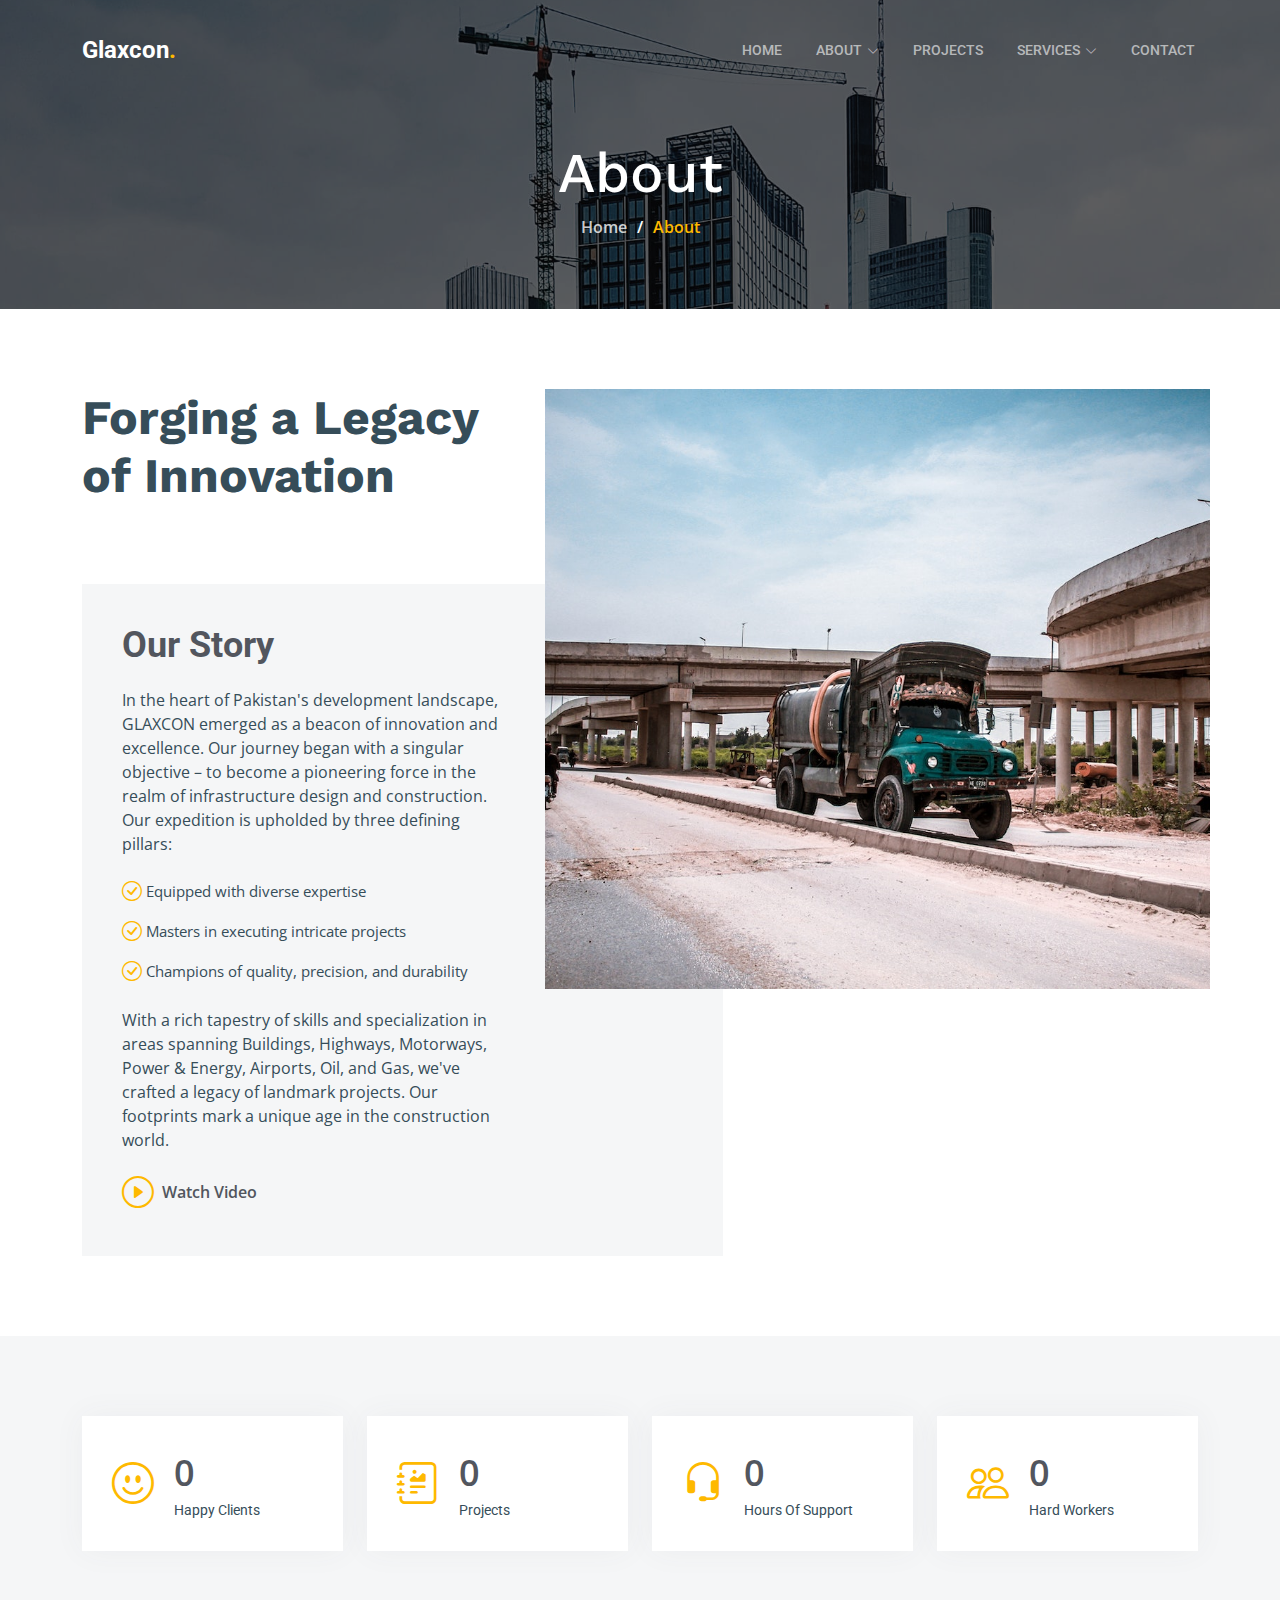
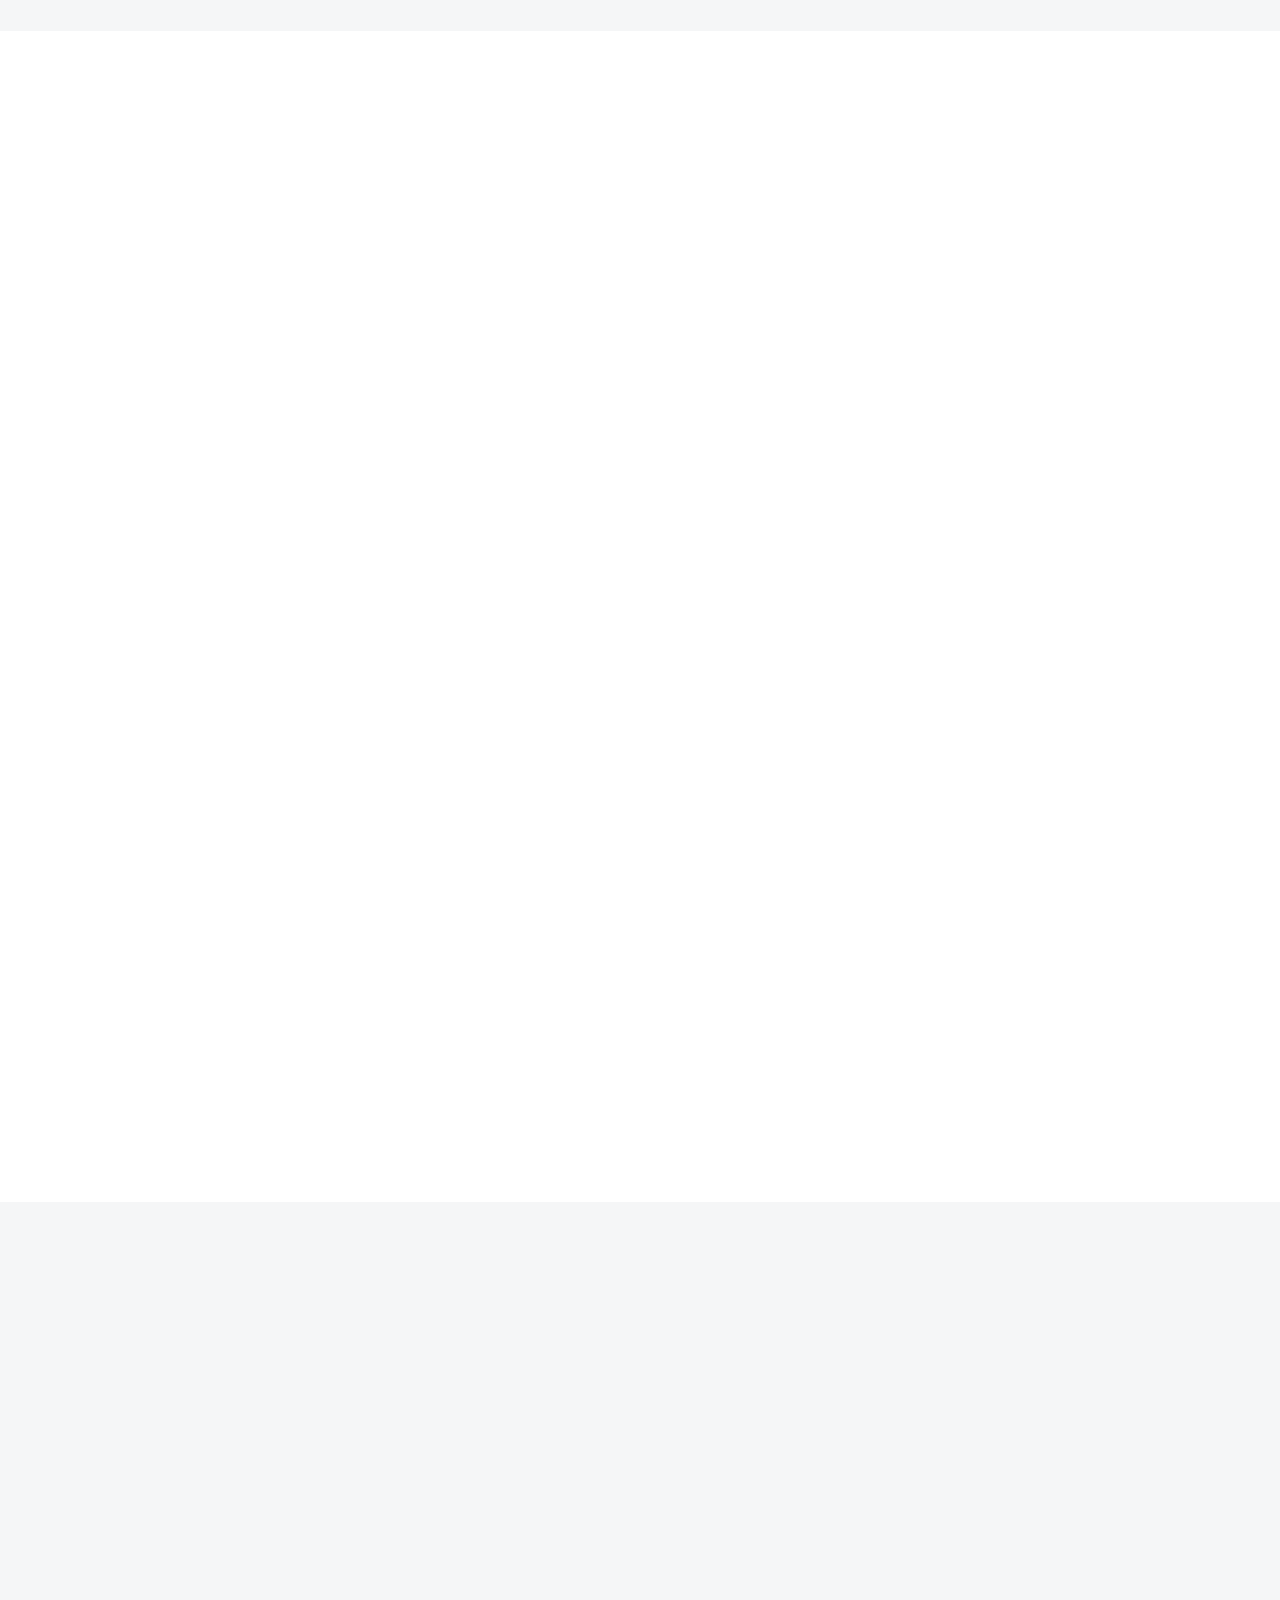
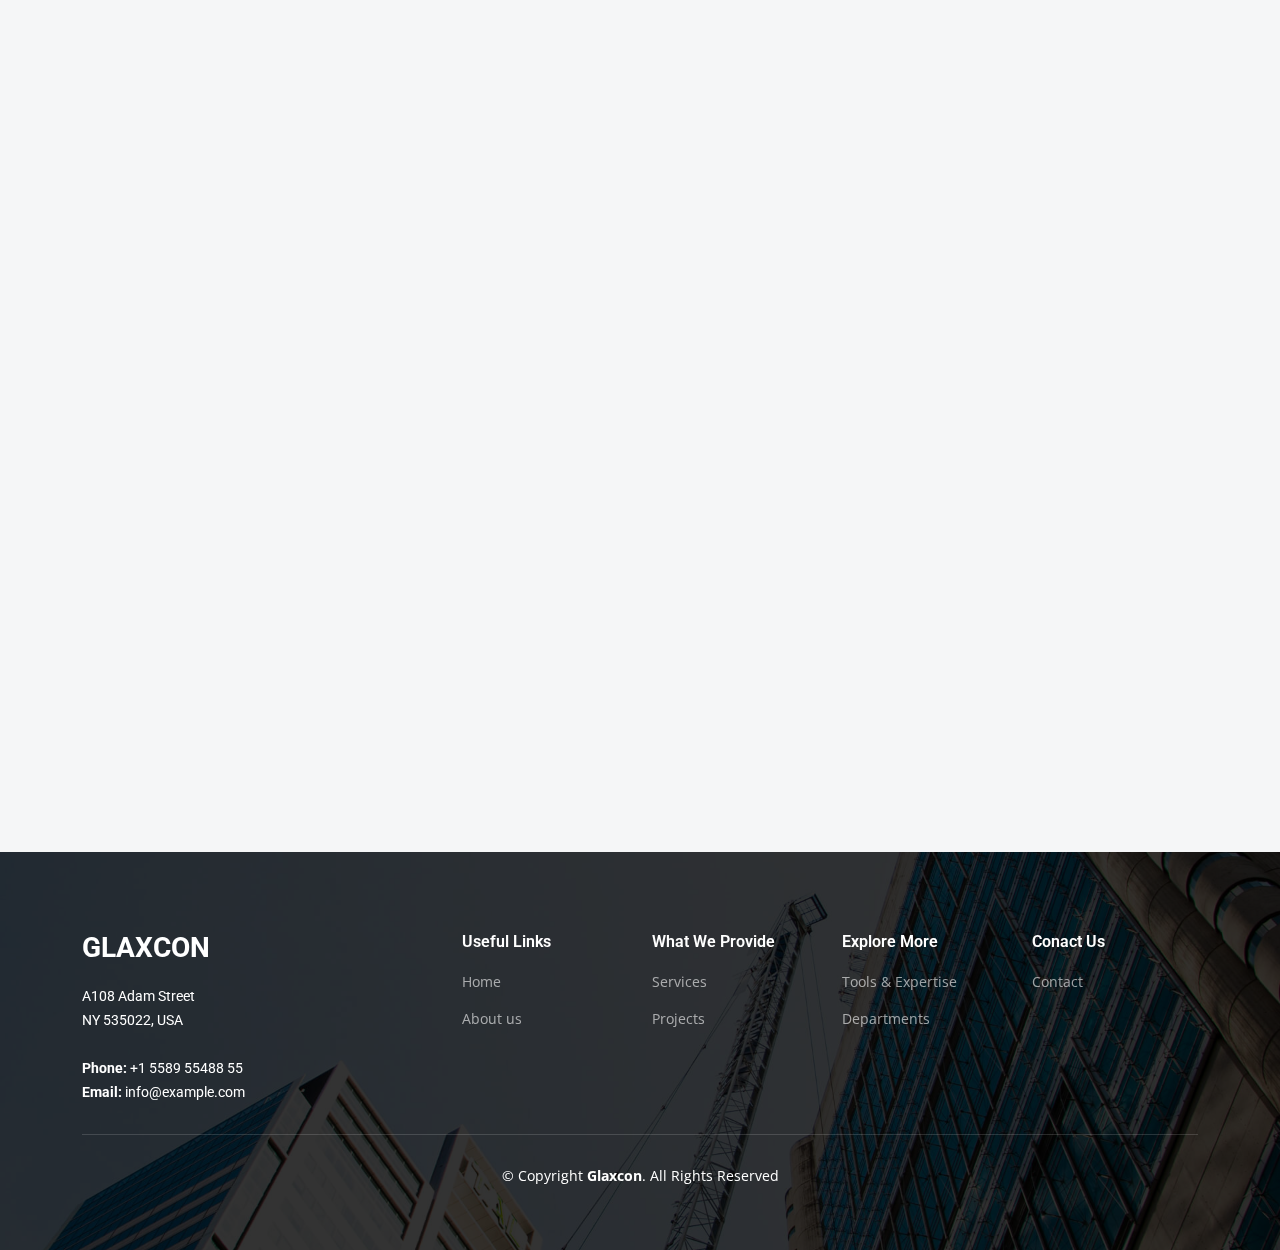
<file: about.html>
<!DOCTYPE html>
<html lang="en">

<head>
  <meta charset="utf-8">
  <meta content="width=device-width, initial-scale=1.0" name="viewport">

  <title>Glaxcon - About</title>
  <meta content="" name="description">
  <meta content="" name="keywords">

  <!-- Favicons -->
  <link href="assets/img/favicon.png" rel="icon">
  <link href="assets/img/apple-touch-icon.png" rel="apple-touch-icon">

  <!-- Google Fonts -->
  <link rel="preconnect" href="https://fonts.googleapis.com">
  <link rel="preconnect" href="https://fonts.gstatic.com" crossorigin>
  <link href="https://fonts.googleapis.com/css2?family=Open+Sans:ital,wght@0,300;0,400;0,500;0,600;0,700;1,300;1,400;1,600;1,700&family=Roboto:ital,wght@0,300;0,400;0,500;0,600;0,700;1,300;1,400;1,500;1,600;1,700&family=Work+Sans:ital,wght@0,300;0,400;0,500;0,600;0,700;1,300;1,400;1,500;1,600;1,700&display=swap" rel="stylesheet">

  <!-- Vendor CSS Files -->
  <link href="assets/vendor/bootstrap/css/bootstrap.min.css" rel="stylesheet">
  <link href="assets/vendor/bootstrap-icons/bootstrap-icons.css" rel="stylesheet">
  <link href="assets/vendor/fontawesome-free/css/all.min.css" rel="stylesheet">
  <link href="assets/vendor/aos/aos.css" rel="stylesheet">
  <link href="assets/vendor/glightbox/css/glightbox.min.css" rel="stylesheet">
  <link href="assets/vendor/swiper/swiper-bundle.min.css" rel="stylesheet">

  <!-- Template Main CSS File -->
  <link href="assets/css/main.css" rel="stylesheet">

  <!-- =======================================================
  * Template Name: UpConstruction
  * Updated: Jul 27 2023 with Bootstrap v5.3.1
  * Template URL: https://bootstrapmade.com/upconstruction-bootstrap-construction-website-template/
  * Author: BootstrapMade.com
  * License: https://bootstrapmade.com/license/
  ======================================================== -->
</head>

<body>

 <!-- ======= Header ======= -->
 <header id="header" class="header d-flex align-items-center">
  <div class="container-fluid container-xl d-flex align-items-center justify-content-between">

    <a href="index.html" class="logo d-flex align-items-center">
      <!-- Uncomment the line below if you also wish to use an image logo -->
      <!-- <img src="assets/img/logo.png" alt=""> -->
      <h1>Glaxcon<span>.</span></h1>
    </a>

    <i class="mobile-nav-toggle mobile-nav-show bi bi-list"></i>
    <i class="mobile-nav-toggle mobile-nav-hide d-none bi bi-x"></i>
    <nav id="navbar" class="navbar">
      <ul>
        <li><a href="index.html">Home</a></li>
        <li class="dropdown">
          <a href="about.html" class="dropdown-toggle-mobile" data-toggle="dropdown">
            <span>About</span> <i class="bi bi-chevron-down dropdown-indicator"></i>
          </a>
          <ul class="dropdown-menu">
            <li class="d-block d-md-none"><a href="services.html">About Us</a></li>
            <li><a href="departments.html">Departments</a></li>
          </ul>
        </li>
        <li><a href="projects.html">Projects</a></li>
        <li class="dropdown">
          <a href="services.html" class="dropdown-toggle-mobile" data-toggle="dropdown">
            <span>Services</span> <i class="bi bi-chevron-down dropdown-indicator"></i>
          </a>
          <ul class="dropdown-menu">
            <li class="d-block d-md-none"><a href="services.html">Our Services</a></li>
            <li><a href="tools-and-expertise.html">Tools & Expertise</a></li>
          </ul>
        </li>
            
        <li><a href="contact.html">Contact</a></li>
      </ul>
    </nav><!-- .navbar -->

  </div>
</header><!-- End Header -->

  <main id="main">

    <!-- ======= Breadcrumbs ======= -->
    <div class="breadcrumbs d-flex align-items-center" style="background-image: url('assets/img/breadcrumbs-bg.jpg');">
      <div class="container position-relative d-flex flex-column align-items-center" data-aos="fade">

        <h2>About</h2>
        <ol>
          <li><a href="index.html">Home</a></li>
          <li>About</li>
        </ol>

      </div>
    </div><!-- End Breadcrumbs -->

    <!-- ======= About Section ======= -->
    <section id="about" class="about">
      <div class="container" data-aos="fade-up">

        <div class="row position-relative">

          <div class="col-lg-7 about-img" style="background-image: url(assets/img/pak.jpg);"></div>

          <div class="col-lg-7">
            <h2>Forging a Legacy of Innovation</h2>
            <div class="our-story">
              <!-- <h4>Est 1988</h4> -->
              <h3>Our Story</h3>
              <p>In the heart of Pakistan's development landscape, GLAXCON emerged as a beacon of innovation and excellence. Our journey began with a singular objective – to become a pioneering force in the realm of infrastructure design and construction. Our expedition is upholded by three defining pillars:</p>
              <ul>
                <li><i class="bi bi-check-circle"></i> <span>Equipped with diverse expertise</span></li>
                <li><i class="bi bi-check-circle"></i> <span>Masters in executing intricate projects</span></li>
                <li><i class="bi bi-check-circle"></i> <span>Champions of quality, precision, and durability</span></li>
              </ul>
              <p>With a rich tapestry of skills and specialization in areas spanning Buildings, Highways, Motorways, Power & Energy, Airports, Oil, and Gas, we've crafted a legacy of landmark projects. Our footprints mark a unique age in the construction world.</p>

              <div class="watch-video d-flex align-items-center position-relative">
                <i class="bi bi-play-circle"></i>
                <a href="https://www.youtube.com/watch?v=LXb3EKWsInQ" class="glightbox stretched-link">Watch Video</a>
              </div>
            </div>
          </div>

        </div>

      </div>
    </section>
    <!-- End About Section -->

    <!-- ======= Stats Counter Section ======= -->
    <section id="stats-counter" class="stats-counter section-bg">
      <div class="container">

        <div class="row gy-4">

          <div class="col-lg-3 col-md-6">
            <div class="stats-item d-flex align-items-center w-100 h-100">
              <i class="bi bi-emoji-smile color-blue flex-shrink-0"></i>
              <div>
                <span data-purecounter-start="0" data-purecounter-end="232" data-purecounter-duration="1" class="purecounter"></span>
                <p>Happy Clients</p>
              </div>
            </div>
          </div><!-- End Stats Item -->

          <div class="col-lg-3 col-md-6">
            <div class="stats-item d-flex align-items-center w-100 h-100">
              <i class="bi bi-journal-richtext color-orange flex-shrink-0"></i>
              <div>
                <span data-purecounter-start="0" data-purecounter-end="521" data-purecounter-duration="1" class="purecounter"></span>
                <p>Projects</p>
              </div>
            </div>
          </div><!-- End Stats Item -->

          <div class="col-lg-3 col-md-6">
            <div class="stats-item d-flex align-items-center w-100 h-100">
              <i class="bi bi-headset color-green flex-shrink-0"></i>
              <div>
                <span data-purecounter-start="0" data-purecounter-end="1463" data-purecounter-duration="1" class="purecounter"></span>
                <p>Hours Of Support</p>
              </div>
            </div>
          </div><!-- End Stats Item -->

          <div class="col-lg-3 col-md-6">
            <div class="stats-item d-flex align-items-center w-100 h-100">
              <i class="bi bi-people color-pink flex-shrink-0"></i>
              <div>
                <span data-purecounter-start="0" data-purecounter-end="15" data-purecounter-duration="1" class="purecounter"></span>
                <p>Hard Workers</p>
              </div>
            </div>
          </div><!-- End Stats Item -->

        </div>

      </div>
    </section><!-- End Stats Counter Section -->

    <!-- ======= Alt Services Section ======= -->
    <section id="alt-services" class="alt-services">
      <div class="container" data-aos="fade-up">

        <div class="row justify-content-around gy-4">
          <div class="col-lg-6 img-bg" style="background-image: url(assets/img/alt-services.jpg);" data-aos="zoom-in" data-aos-delay="100"></div>

          <div class="col-lg-5 d-flex flex-column justify-content-center">
            <h3>Our Vision: Realize Possibilities</h3>
            <p>At Glaxcon, our vision is more than a statement; it's a commitment to creating a future where integrity, excellence, and innovation intertwine seamlessly. Our journey is fueled by these fundamental principles, guiding every project, every innovation, and every effort towards a greater purpose.</p>

            <div class="icon-box d-flex position-relative" data-aos="fade-up" data-aos-delay="100">
              <i class="bi bi-easel flex-shrink-0"></i>
              <div>
                <h4><a href="" class="stretched-link">Dreams to Reality</a></h4>
                <p>Dreams are the genesis of every extraordinary endeavor. Our vision is to turn your dreams into tangible, awe-inspiring structures that stand as a testament to boundless imagination.</p>
              </div>
            </div><!-- End Icon Box -->

            <div class="icon-box d-flex position-relative" data-aos="fade-up" data-aos-delay="200">
              <i class="bi bi-patch-check flex-shrink-0"></i>
              <div>
                <h4><a href="" class="stretched-link">Design: Crafting Blueprints, Building Aesthetics</a></h4>
                <p>Design isn't just a phase; it's a journey of shaping possibilities. Our vision encompasses strategic blueprints that transform concepts into tangible realities, where aesthetics and functionality harmonize seamlessly.</p>
              </div>
            </div><!-- End Icon Box -->

            <div class="icon-box d-flex position-relative" data-aos="fade-up" data-aos-delay="300">
              <i class="bi bi-brightness-high flex-shrink-0"></i>
              <div>
                <h4><a href="" class="stretched-link">Build: Crafting Foundations, Building Legacies</a></h4>
                <p>Building isn't just about bricks and mortar; it's about sculpting legacies. With unwavering dedication, we construct structures that redefine skylines and shape communities.</p>
              </div>
            </div><!-- End Icon Box -->

            <div class="icon-box d-flex position-relative" data-aos="fade-up" data-aos-delay="400">
              <i class="bi bi-brightness-high flex-shrink-0"></i>
              <div>
                <h4><a href="" class="stretched-link">Innovate: From Ideas to Innovations</a></h4>
                <p>Innovation is the cornerstone of our vision. We constantly strive to introduce eco-friendlier solutions that blend human progress with environmental stewardship.</p>
              </div>
            </div><!-- End Icon Box -->

          </div>
        </div>

      </div>
    </section><!-- End Alt Services Section -->

    <!-- ======= Alt Services Section 2 ======= -->
    <section id="alt-services-2" class="alt-services section-bg">
      <div class="container" data-aos="fade-up">

        <div class="row justify-content-around gy-4">
          <div class="col-lg-5 d-flex flex-column justify-content-center">
            <h3>Why Choose Glaxcon: Quality, Trust, Long-Term Relationships</h3>
            <p>At Glaxcon, we believe that the foundation of any successful partnership is built on unwavering trust. Our brand essence revolves around delivering superior quality, fostering trust, and nurturing long-term relationships with our clients.</p>

            <div class="icon-box d-flex position-relative" data-aos="fade-up" data-aos-delay="100">
              <i class="bi bi-easel flex-shrink-0"></i>
              <div>
                <h4><a href="" class="stretched-link">Building on Trust: Fostering Reliability & Collaboration</a></h4>
                <p>We don't just construct structures; we build trust that stands the test of time. Our commitment to quality and transparent collaboration forms the backbone of every project, ensuring your vision becomes reality.</p>
              </div>
            </div><!-- End Icon Box -->

            <div class="icon-box d-flex position-relative" data-aos="fade-up" data-aos-delay="200">
              <i class="bi bi-patch-check flex-shrink-0"></i>
              <div>
                <h4><a href="" class="stretched-link">Diverse Design Portfolio: From Vision to Reality</a></h4>
                <p>Our expertise spans an extensive array of projects, from towering bridges to intricate hydraulic structures. With a portfolio that encompasses various sectors and materials, we turn visions into tangible accomplishments.</p>
              </div>
            </div><!-- End Icon Box -->

            <div class="icon-box d-flex position-relative" data-aos="fade-up" data-aos-delay="300">
              <i class="bi bi-brightness-high flex-shrink-0"></i>
              <div>
                <h4><a href="" class="stretched-link">Value Engineering: Innovative Solutions for Excellence</a></h4>
                <p>Value engineering is our craft of enhancing value without compromise. With a rich and diverse background in design and construction, we're adept at suggesting cost-efficient, innovative alternatives that deliver both function and value.</p>
              </div>
            </div><!-- End Icon Box -->

            <div class="icon-box d-flex position-relative" data-aos="fade-up" data-aos-delay="400">
              <i class="bi bi-brightness-high flex-shrink-0"></i>
              <div>
                <h4><a href="" class="stretched-link">Continuous Innovation: Evolving Excellence</a></h4>
                <p>As trailblazers in our field, we consistently innovate to bring the best to your projects. Our commitment to staying ahead of the curve ensures that our solutions are not just of the highest quality, but also at the forefront of industry advancements.</p>
              </div>
            </div><!-- End Icon Box -->
          </div>

          <div class="col-lg-6 img-bg" style="background-image: url(assets/img/alt-services-2.jpg);" data-aos="zoom-in" data-aos-delay="100"></div>
        </div>

      </div>
    </section><!-- End Alt Services Section 2 -->

    <!-- ======= Our Team Section ======= -->
    <!-- <section id="team" class="team">
      <div class="container" data-aos="fade-up">

        <div class="section-header">
          <h2>Our Team</h2>
          <p>Meet the driving force behind Glaxcon's remarkable accomplishments – a team of diverse talents and expertise that fuel our pursuit of innovation and precision.</p>
        </div>

        <div class="row gy-5">

          <div class="col-lg-4 col-md-6 member" data-aos="fade-up" data-aos-delay="100">
            <div class="member-img">
              <img src="assets/img/team/team-1.jpg" class="img-fluid" alt="">
              <div class="social">              
                <a href="#"><i class="bi bi-linkedin"></i></a>
              </div>
            </div>
            <div class="member-info text-center">
              <h4>Walter White</h4>
              <span>Chief Executive Officer</span>
              <p>Aliquam iure quaerat voluptatem praesentium possimus unde laudantium vel dolorum distinctio dire flow</p>
            </div>
          </div>

          <div class="col-lg-4 col-md-6 member" data-aos="fade-up" data-aos-delay="200">
            <div class="member-img">
              <img src="assets/img/team/team-2.jpg" class="img-fluid" alt="">
              <div class="social">
                
               
                
                <a href="#"><i class="bi bi-linkedin"></i></a>
              </div>
            </div>
            <div class="member-info text-center">
              <h4>Sarah Jhonson</h4>
              <span>Product Manager</span>
              <p>Labore ipsam sit consequatur exercitationem rerum laboriosam laudantium aut quod dolores exercitationem ut</p>
            </div>
          </div>

          <div class="col-lg-4 col-md-6 member" data-aos="fade-up" data-aos-delay="300">
            <div class="member-img">
              <img src="assets/img/team/team-3.jpg" class="img-fluid" alt="">
              <div class="social">
                
               
                
                <a href="#"><i class="bi bi-linkedin"></i></a>
              </div>
            </div>
            <div class="member-info text-center">
              <h4>William Anderson</h4>
              <span>CTO</span>
              <p>Illum minima ea autem doloremque ipsum quidem quas aspernatur modi ut praesentium vel tque sed facilis at qui</p>
            </div>
          </div>

          <div class="col-lg-4 col-md-6 member" data-aos="fade-up" data-aos-delay="400">
            <div class="member-img">
              <img src="assets/img/team/team-4.jpg" class="img-fluid" alt="">
              <div class="social">
                
               
                
                <a href="#"><i class="bi bi-linkedin"></i></a>
              </div>
            </div>
            <div class="member-info text-center">
              <h4>Amanda Jepson</h4>
              <span>Accountant</span>
              <p>Magni voluptatem accusamus assumenda cum nisi aut qui dolorem voluptate sed et veniam quasi quam consectetur</p>
            </div>
          </div>

          <div class="col-lg-4 col-md-6 member" data-aos="fade-up" data-aos-delay="500">
            <div class="member-img">
              <img src="assets/img/team/team-5.jpg" class="img-fluid" alt="">
              <div class="social">
                
               
                
                <a href="#"><i class="bi bi-linkedin"></i></a>
              </div>
            </div>
            <div class="member-info text-center">
              <h4>Brian Doe</h4>
              <span>Marketing</span>
              <p>Qui consequuntur quos accusamus magnam quo est molestiae eius laboriosam sunt doloribus quia impedit laborum velit</p>
            </div>
          </div>

          <div class="col-lg-4 col-md-6 member" data-aos="fade-up" data-aos-delay="600">
            <div class="member-img">
              <img src="assets/img/team/team-6.jpg" class="img-fluid" alt="">
              <div class="social">
                
               
                
                <a href="#"><i class="bi bi-linkedin"></i></a>
              </div>
            </div>
            <div class="member-info text-center">
              <h4>Josepha Palas</h4>
              <span>Operation</span>
              <p>Sint sint eveniet explicabo amet consequatur nesciunt error enim rerum earum et omnis fugit eligendi cupiditate vel</p>
            </div>
          </div>

        </div>

      </div>
    </section> -->
    <!-- End Our Team Section -->

    <!-- ======= Testimonials Section ======= -->
    <!-- <section id="testimonials" class="testimonials section-bg">
      <div class="container" data-aos="fade-up">

        <div class="section-header">
          <h2>Testimonials</h2>
          <p>Explore the narratives of those who've walked with us, as they share their experiences that underscore our commitment and dedication.</p>
        </div>

        <div class="slides-2 swiper">
          <div class="swiper-wrapper">

            <div class="swiper-slide">
              <div class="testimonial-wrap">
                <div class="testimonial-item">
                  <img src="assets/img/testimonials/testimonials-1.jpg" class="testimonial-img" alt="">
                  <h3>Saul Goodman</h3>
                  <h4>Ceo &amp; Founder</h4>
                  <div class="stars">
                    <i class="bi bi-star-fill"></i><i class="bi bi-star-fill"></i><i class="bi bi-star-fill"></i><i class="bi bi-star-fill"></i><i class="bi bi-star-fill"></i>
                  </div>
                  <p>
                    <i class="bi bi-quote quote-icon-left"></i>
                    Proin iaculis purus consequat sem cure digni ssim donec porttitora entum suscipit rhoncus. Accusantium quam, ultricies eget id, aliquam eget nibh et. Maecen aliquam, risus at semper.
                    <i class="bi bi-quote quote-icon-right"></i>
                  </p>
                </div>
              </div>
            </div>

            <div class="swiper-slide">
              <div class="testimonial-wrap">
                <div class="testimonial-item">
                  <img src="assets/img/testimonials/testimonials-2.jpg" class="testimonial-img" alt="">
                  <h3>Sara Wilsson</h3>
                  <h4>Designer</h4>
                  <div class="stars">
                    <i class="bi bi-star-fill"></i><i class="bi bi-star-fill"></i><i class="bi bi-star-fill"></i><i class="bi bi-star-fill"></i><i class="bi bi-star-fill"></i>
                  </div>
                  <p>
                    <i class="bi bi-quote quote-icon-left"></i>
                    Export tempor illum tamen malis malis eram quae irure esse labore quem cillum quid cillum eram malis quorum velit fore eram velit sunt aliqua noster fugiat irure amet legam anim culpa.
                    <i class="bi bi-quote quote-icon-right"></i>
                  </p>
                </div>
              </div>
            </div>

            <div class="swiper-slide">
              <div class="testimonial-wrap">
                <div class="testimonial-item">
                  <img src="assets/img/testimonials/testimonials-3.jpg" class="testimonial-img" alt="">
                  <h3>Jena Karlis</h3>
                  <h4>Store Owner</h4>
                  <div class="stars">
                    <i class="bi bi-star-fill"></i><i class="bi bi-star-fill"></i><i class="bi bi-star-fill"></i><i class="bi bi-star-fill"></i><i class="bi bi-star-fill"></i>
                  </div>
                  <p>
                    <i class="bi bi-quote quote-icon-left"></i>
                    Enim nisi quem export duis labore cillum quae magna enim sint quorum nulla quem veniam duis minim tempor labore quem eram duis noster aute amet eram fore quis sint minim.
                    <i class="bi bi-quote quote-icon-right"></i>
                  </p>
                </div>
              </div>
            </div>

            <div class="swiper-slide">
              <div class="testimonial-wrap">
                <div class="testimonial-item">
                  <img src="assets/img/testimonials/testimonials-4.jpg" class="testimonial-img" alt="">
                  <h3>Matt Brandon</h3>
                  <h4>Freelancer</h4>
                  <div class="stars">
                    <i class="bi bi-star-fill"></i><i class="bi bi-star-fill"></i><i class="bi bi-star-fill"></i><i class="bi bi-star-fill"></i><i class="bi bi-star-fill"></i>
                  </div>
                  <p>
                    <i class="bi bi-quote quote-icon-left"></i>
                    Fugiat enim eram quae cillum dolore dolor amet nulla culpa multos export minim fugiat minim velit minim dolor enim duis veniam ipsum anim magna sunt elit fore quem dolore labore illum veniam.
                    <i class="bi bi-quote quote-icon-right"></i>
                  </p>
                </div>
              </div>
            </div>

            <div class="swiper-slide">
              <div class="testimonial-wrap">
                <div class="testimonial-item">
                  <img src="assets/img/testimonials/testimonials-5.jpg" class="testimonial-img" alt="">
                  <h3>John Larson</h3>
                  <h4>Entrepreneur</h4>
                  <div class="stars">
                    <i class="bi bi-star-fill"></i><i class="bi bi-star-fill"></i><i class="bi bi-star-fill"></i><i class="bi bi-star-fill"></i><i class="bi bi-star-fill"></i>
                  </div>
                  <p>
                    <i class="bi bi-quote quote-icon-left"></i>
                    Quis quorum aliqua sint quem legam fore sunt eram irure aliqua veniam tempor noster veniam enim culpa labore duis sunt culpa nulla illum cillum fugiat legam esse veniam culpa fore nisi cillum quid.
                    <i class="bi bi-quote quote-icon-right"></i>
                  </p>
                </div>
              </div>
            </div>

          </div>
          <div class="swiper-pagination"></div>
        </div>

      </div>
    </section> -->
    
    <!-- End Testimonials Section -->

  </main><!-- End #main -->

  <!-- ======= Footer ======= -->
  <footer id="footer" class="footer">

    <div class="footer-content position-relative">
      <div class="container">
        <div class="row">

          <div class="col-lg-4 col-md-6">
            <div class="footer-info">
              <h3>Glaxcon</h3>
              <p>
                A108 Adam Street <br>
                NY 535022, USA<br><br>
                  <strong>Phone:</strong> +1 5589 55488 55<br>
                  <strong>Email:</strong> info@example.com<br>
              </p>
              <!-- <div class="social-links d-flex mt-3">
                <a href="#" class="d-flex align-items-center justify-content-center"><i class="bi bi-twitter"></i></a>
                <a href="#" class="d-flex align-items-center justify-content-center"><i class="bi bi-facebook"></i></a>
                <a href="#" class="d-flex align-items-center justify-content-center"><i class="bi bi-instagram"></i></a>
                <a href="#" class="d-flex align-items-center justify-content-center"><i class="bi bi-linkedin"></i></a>
              </div> -->
            </div>
          </div><!-- End footer info column-->

          <div class="col-lg-2 col-md-3 footer-links">
            <h4>Useful Links</h4>
            <ul>
              <li><a href="index.html">Home</a></li>
              <li><a href="about.html">About us</a></li>
            </ul>
          </div><!-- End footer links column-->
          
          <div class="col-lg-2 col-md-3 footer-links">
            <h4>What We Provide</h4>
            <ul>
              <li><a href="services.html">Services</a></li>
              <li><a href="projects.html">Projects</a></li>
            </ul>
          </div><!-- End footer links column-->

          <div class="col-lg-2 col-md-3 footer-links">
            <h4>Explore More</h4>
            <ul>
              <li><a href="tools-and-expertise.html">Tools & Expertise</a></li>
              <li><a href="departments.html">Departments</a></li>
            </ul>
          </div><!-- End footer links column-->

          <div class="col-lg-2 col-md-3 footer-links">
            <h4>Conact Us</h4>
            <ul>
              <li><a href="contact.html">Contact</a></li>
            </ul>
          </div><!-- End footer links column-->

        </div>
      </div>
    </div>

    <div class="footer-legal text-center position-relative">
      <div class="container">
        <div class="copyright">
          &copy; Copyright <strong><span>Glaxcon</span></strong>. All Rights Reserved
        </div>
        <div class="credits">
        </div>
      </div>
    </div>

  </footer>
  <!-- End Footer -->

  <a href="#" class="scroll-top d-flex align-items-center justify-content-center"><i class="bi bi-arrow-up-short"></i></a>

  <div id="preloader"></div>

  <!-- Vendor JS Files -->
  <script src="assets/vendor/bootstrap/js/bootstrap.bundle.min.js"></script>
  <script src="assets/vendor/aos/aos.js"></script>
  <script src="assets/vendor/glightbox/js/glightbox.min.js"></script>
  <script src="assets/vendor/isotope-layout/isotope.pkgd.min.js"></script>
  <script src="assets/vendor/swiper/swiper-bundle.min.js"></script>
  <script src="assets/vendor/purecounter/purecounter_vanilla.js"></script>
  <script src="assets/vendor/php-email-form/validate.js"></script>

  <!-- Template Main JS File -->
  <script src="assets/js/main.js"></script>

</body>

</html>
</file>
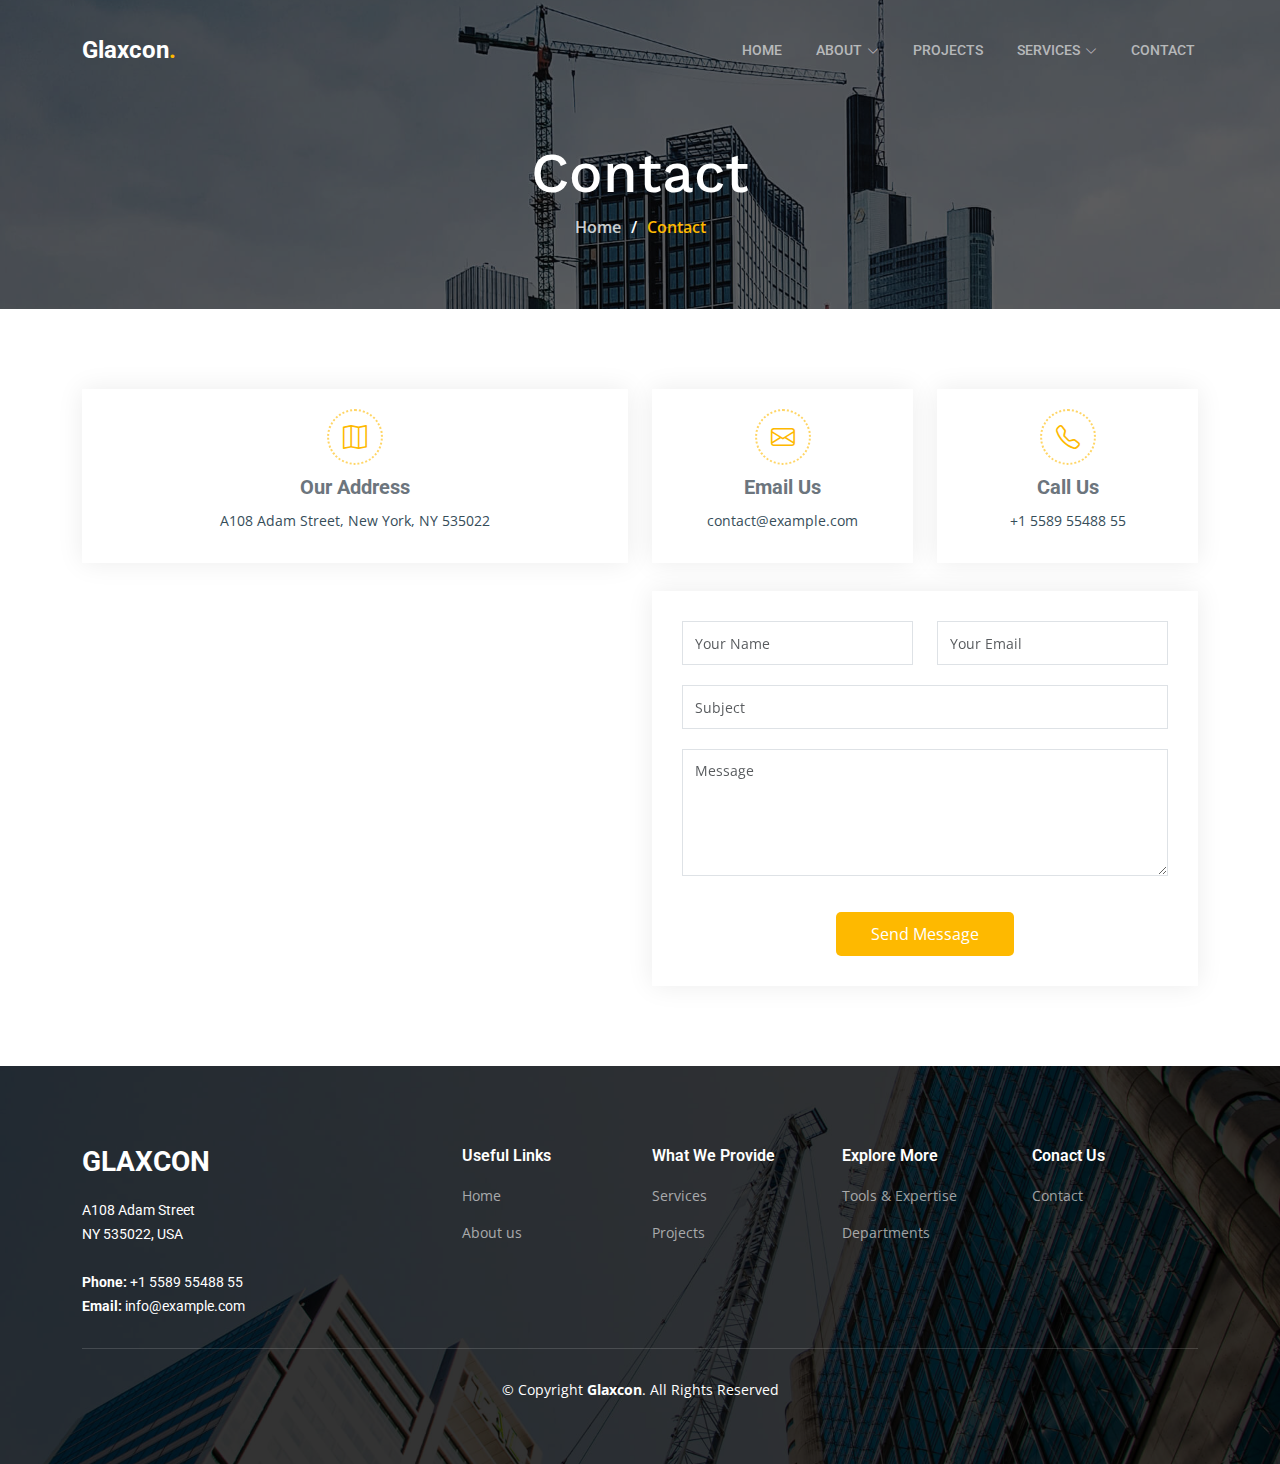
<file: contact.html>
<!DOCTYPE html>
<html lang="en">

<head>
  <meta charset="utf-8">
  <meta content="width=device-width, initial-scale=1.0" name="viewport">

  <title>Glaxcon - Contact</title>
  <meta content="" name="description">
  <meta content="" name="keywords">

  <!-- Favicons -->
  <link href="assets/img/favicon.png" rel="icon">
  <link href="assets/img/apple-touch-icon.png" rel="apple-touch-icon">

  <!-- Google Fonts -->
  <link rel="preconnect" href="https://fonts.googleapis.com">
  <link rel="preconnect" href="https://fonts.gstatic.com" crossorigin>
  <link href="https://fonts.googleapis.com/css2?family=Open+Sans:ital,wght@0,300;0,400;0,500;0,600;0,700;1,300;1,400;1,600;1,700&family=Roboto:ital,wght@0,300;0,400;0,500;0,600;0,700;1,300;1,400;1,500;1,600;1,700&family=Work+Sans:ital,wght@0,300;0,400;0,500;0,600;0,700;1,300;1,400;1,500;1,600;1,700&display=swap" rel="stylesheet">

  <!-- Vendor CSS Files -->
  <link href="assets/vendor/bootstrap/css/bootstrap.min.css" rel="stylesheet">
  <link href="assets/vendor/bootstrap-icons/bootstrap-icons.css" rel="stylesheet">
  <link href="assets/vendor/fontawesome-free/css/all.min.css" rel="stylesheet">
  <link href="assets/vendor/aos/aos.css" rel="stylesheet">
  <link href="assets/vendor/glightbox/css/glightbox.min.css" rel="stylesheet">
  <link href="assets/vendor/swiper/swiper-bundle.min.css" rel="stylesheet">

  <!-- Template Main CSS File -->
  <link href="assets/css/main.css" rel="stylesheet">

  <!-- =======================================================
  * Template Name: UpConstruction
  * Updated: Jul 27 2023 with Bootstrap v5.3.1
  * Template URL: https://bootstrapmade.com/upconstruction-bootstrap-construction-website-template/
  * Author: BootstrapMade.com
  * License: https://bootstrapmade.com/license/
  ======================================================== -->
</head>

<body>

  <!-- ======= Header ======= -->
  <header id="header" class="header d-flex align-items-center">
    <div class="container-fluid container-xl d-flex align-items-center justify-content-between">

      <a href="index.html" class="logo d-flex align-items-center">
        <!-- Uncomment the line below if you also wish to use an image logo -->
        <!-- <img src="assets/img/logo.png" alt=""> -->
        <h1>Glaxcon<span>.</span></h1>
      </a>

      <i class="mobile-nav-toggle mobile-nav-show bi bi-list"></i>
      <i class="mobile-nav-toggle mobile-nav-hide d-none bi bi-x"></i>
      <nav id="navbar" class="navbar">
        <ul>
          <li><a href="index.html">Home</a></li>
          <li class="dropdown">
            <a href="about.html" class="dropdown-toggle-mobile" data-toggle="dropdown">
              <span>About</span> <i class="bi bi-chevron-down dropdown-indicator"></i>
            </a>
            <ul class="dropdown-menu">
              <li class="d-block d-md-none"><a href="services.html">About Us</a></li>
              <li><a href="departments.html">Departments</a></li>
            </ul>
          </li>
          <li><a href="projects.html">Projects</a></li>
          <li class="dropdown">
            <a href="services.html" class="dropdown-toggle-mobile" data-toggle="dropdown">
              <span>Services</span> <i class="bi bi-chevron-down dropdown-indicator"></i>
            </a>
            <ul class="dropdown-menu">
              <li class="d-block d-md-none"><a href="services.html">Our Services</a></li>
              <li><a href="tools-and-expertise.html">Tools & Expertise</a></li>
            </ul>
          </li>
              
          <li><a href="contact.html">Contact</a></li>
        </ul>
      </nav><!-- .navbar -->

    </div>
  </header><!-- End Header -->

  <main id="main">

    <!-- ======= Breadcrumbs ======= -->
    <div class="breadcrumbs d-flex align-items-center" style="background-image: url('assets/img/breadcrumbs-bg.jpg');">
      <div class="container position-relative d-flex flex-column align-items-center" data-aos="fade">

        <h2>Contact</h2>
        <ol>
          <li><a href="index.html">Home</a></li>
          <li>Contact</li>
        </ol>

      </div>
    </div><!-- End Breadcrumbs -->

    <!-- ======= Contact Section ======= -->
    <section id="contact" class="contact">
      <div class="container" data-aos="fade-up" data-aos-delay="100">

        <div class="row gy-4">
          <div class="col-lg-6">
            <div class="info-item  d-flex flex-column justify-content-center align-items-center">
              <i class="bi bi-map"></i>
              <h3>Our Address</h3>
              <p>A108 Adam Street, New York, NY 535022</p>
            </div>
          </div><!-- End Info Item -->

          <div class="col-lg-3 col-md-6">
            <div class="info-item d-flex flex-column justify-content-center align-items-center">
              <i class="bi bi-envelope"></i>
              <h3>Email Us</h3>
              <p>contact@example.com</p>
            </div>
          </div><!-- End Info Item -->

          <div class="col-lg-3 col-md-6">
            <div class="info-item  d-flex flex-column justify-content-center align-items-center">
              <i class="bi bi-telephone"></i>
              <h3>Call Us</h3>
              <p>+1 5589 55488 55</p>
            </div>
          </div><!-- End Info Item -->

        </div>

        <div class="row gy-4 mt-1">

          <div class="col-lg-6 ">
            <iframe src="https://www.google.com/maps/embed?pb=!1m14!1m8!1m3!1d12097.433213460943!2d-74.0062269!3d40.7101282!3m2!1i1024!2i768!4f13.1!3m3!1m2!1s0x0%3A0xb89d1fe6bc499443!2sDowntown+Conference+Center!5e0!3m2!1smk!2sbg!4v1539943755621" frameborder="0" style="border:0; width: 100%; height: 384px;" allowfullscreen></iframe>
          </div><!-- End Google Maps -->

          <div class="col-lg-6">
            <form action="forms/contact.php" method="post" role="form" class="php-email-form">
              <div class="row gy-4">
                <div class="col-lg-6 form-group">
                  <input type="text" name="name" class="form-control" id="name" placeholder="Your Name" required>
                </div>
                <div class="col-lg-6 form-group">
                  <input type="email" class="form-control" name="email" id="email" placeholder="Your Email" required>
                </div>
              </div>
              <div class="form-group">
                <input type="text" class="form-control" name="subject" id="subject" placeholder="Subject" required>
              </div>
              <div class="form-group">
                <textarea class="form-control" name="message" rows="5" placeholder="Message" required></textarea>
              </div>
              <div class="my-3">
                <div class="loading">Loading</div>
                <div class="error-message"></div>
                <div class="sent-message">Your message has been sent. Thank you!</div>
              </div>
              <div class="text-center"><button type="submit">Send Message</button></div>
            </form>
          </div><!-- End Contact Form -->

        </div>

      </div>
    </section><!-- End Contact Section -->

  </main><!-- End #main -->
  <!-- ======= Footer ======= -->
  <footer id="footer" class="footer">

    <div class="footer-content position-relative">
      <div class="container">
        <div class="row">

          <div class="col-lg-4 col-md-6">
            <div class="footer-info">
              <h3>Glaxcon</h3>
              <p>
                A108 Adam Street <br>
                NY 535022, USA<br><br>
                  <strong>Phone:</strong> +1 5589 55488 55<br>
                  <strong>Email:</strong> info@example.com<br>
              </p>
              <!-- <div class="social-links d-flex mt-3">
                <a href="#" class="d-flex align-items-center justify-content-center"><i class="bi bi-twitter"></i></a>
                <a href="#" class="d-flex align-items-center justify-content-center"><i class="bi bi-facebook"></i></a>
                <a href="#" class="d-flex align-items-center justify-content-center"><i class="bi bi-instagram"></i></a>
                <a href="#" class="d-flex align-items-center justify-content-center"><i class="bi bi-linkedin"></i></a>
              </div> -->
            </div>
          </div><!-- End footer info column-->

          <div class="col-lg-2 col-md-3 footer-links">
            <h4>Useful Links</h4>
            <ul>
              <li><a href="index.html">Home</a></li>
              <li><a href="about.html">About us</a></li>
            </ul>
          </div><!-- End footer links column-->
          
          <div class="col-lg-2 col-md-3 footer-links">
            <h4>What We Provide</h4>
            <ul>
              <li><a href="services.html">Services</a></li>
              <li><a href="projects.html">Projects</a></li>
            </ul>
          </div><!-- End footer links column-->

          <div class="col-lg-2 col-md-3 footer-links">
            <h4>Explore More</h4>
            <ul>
              <li><a href="tools-and-expertise.html">Tools & Expertise</a></li>
              <li><a href="departments.html">Departments</a></li>
            </ul>
          </div><!-- End footer links column-->

          <div class="col-lg-2 col-md-3 footer-links">
            <h4>Conact Us</h4>
            <ul>
              <li><a href="contact.html">Contact</a></li>
            </ul>
          </div><!-- End footer links column-->

        </div>
      </div>
    </div>

    <div class="footer-legal text-center position-relative">
      <div class="container">
        <div class="copyright">
          &copy; Copyright <strong><span>Glaxcon</span></strong>. All Rights Reserved
        </div>
        <div class="credits">
        </div>
      </div>
    </div>

  </footer>
  <!-- End Footer -->

  <a href="#" class="scroll-top d-flex align-items-center justify-content-center"><i class="bi bi-arrow-up-short"></i></a>

  <div id="preloader"></div>

  <!-- Vendor JS Files -->
  <script src="assets/vendor/bootstrap/js/bootstrap.bundle.min.js"></script>
  <script src="assets/vendor/aos/aos.js"></script>
  <script src="assets/vendor/glightbox/js/glightbox.min.js"></script>
  <script src="assets/vendor/isotope-layout/isotope.pkgd.min.js"></script>
  <script src="assets/vendor/swiper/swiper-bundle.min.js"></script>
  <script src="assets/vendor/purecounter/purecounter_vanilla.js"></script>
  <script src="assets/vendor/php-email-form/validate.js"></script>

  <!-- Template Main JS File -->
  <script src="assets/js/main.js"></script>

</body>

</html>
</file>
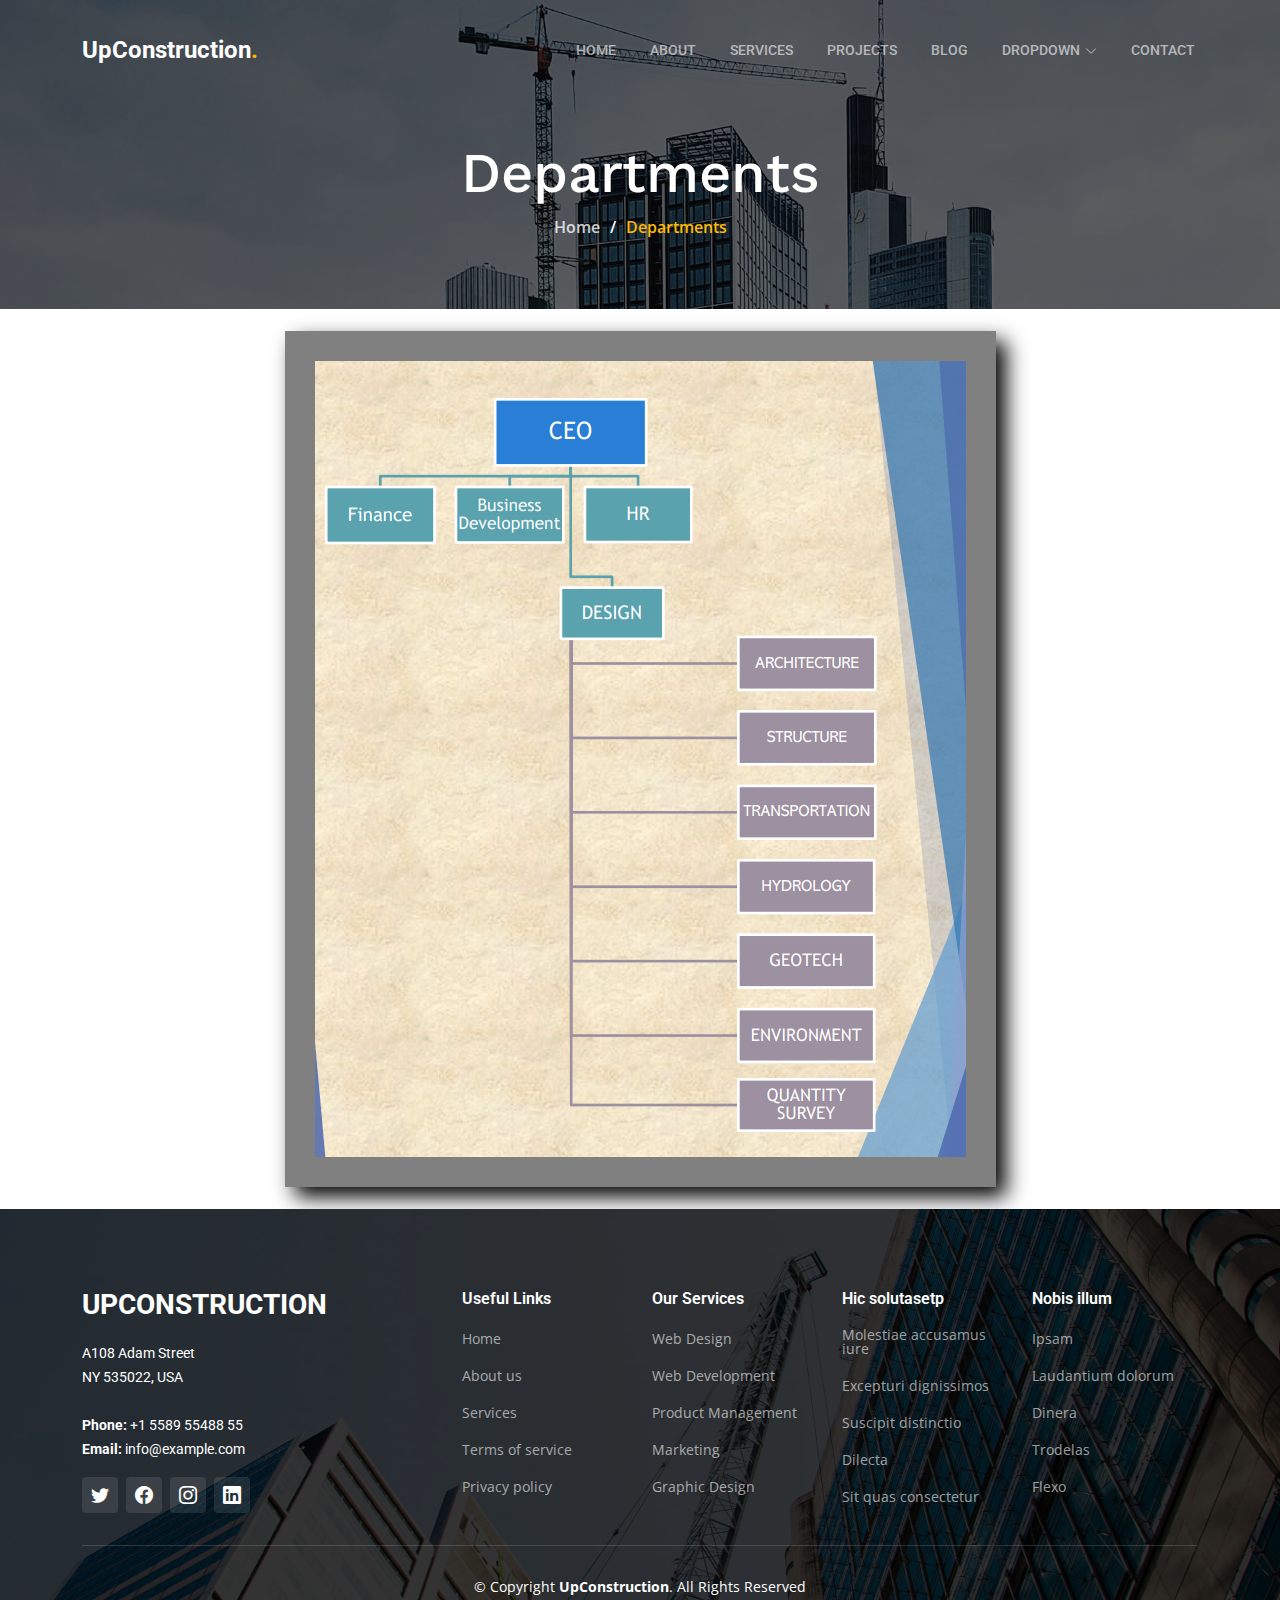
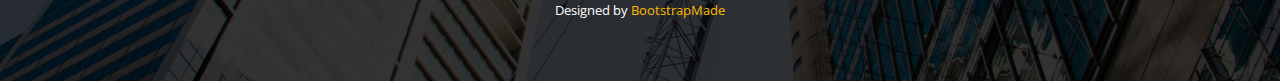
<file: departments.html>
<!DOCTYPE html>
<html lang="en">

<head>
  <meta charset="utf-8">
  <meta content="width=device-width, initial-scale=1.0" name="viewport">

  <title>Project Details</title>
  <meta content="" name="description">
  <meta content="" name="keywords">

  <!-- Favicons -->
  <link href="assets/img/favicon.png" rel="icon">
  <link href="assets/img/apple-touch-icon.png" rel="apple-touch-icon">

  <!-- Google Fonts -->
  <link rel="preconnect" href="https://fonts.googleapis.com">
  <link rel="preconnect" href="https://fonts.gstatic.com" crossorigin>
  <link href="https://fonts.googleapis.com/css2?family=Open+Sans:ital,wght@0,300;0,400;0,500;0,600;0,700;1,300;1,400;1,600;1,700&family=Roboto:ital,wght@0,300;0,400;0,500;0,600;0,700;1,300;1,400;1,500;1,600;1,700&family=Work+Sans:ital,wght@0,300;0,400;0,500;0,600;0,700;1,300;1,400;1,500;1,600;1,700&display=swap" rel="stylesheet">

  <!-- Vendor CSS Files -->
  <link href="assets/vendor/bootstrap/css/bootstrap.min.css" rel="stylesheet">
  <link href="assets/vendor/bootstrap-icons/bootstrap-icons.css" rel="stylesheet">
  <link href="assets/vendor/fontawesome-free/css/all.min.css" rel="stylesheet">
  <link href="assets/vendor/aos/aos.css" rel="stylesheet">
  <link href="assets/vendor/glightbox/css/glightbox.min.css" rel="stylesheet">
  <link href="assets/vendor/swiper/swiper-bundle.min.css" rel="stylesheet">

  <!-- Template Main CSS File -->
  <link href="assets/css/main.css" rel="stylesheet">

  <!-- =======================================================
  * Template Name: UpConstruction
  * Updated: Jul 27 2023 with Bootstrap v5.3.1
  * Template URL: https://bootstrapmade.com/upconstruction-bootstrap-construction-website-template/
  * Author: BootstrapMade.com
  * License: https://bootstrapmade.com/license/
  ======================================================== -->
</head>

<body>

  <!-- ======= Header ======= -->
  <header id="header" class="header d-flex align-items-center">
    <div class="container-fluid container-xl d-flex align-items-center justify-content-between">

      <a href="index.html" class="logo d-flex align-items-center">
        <!-- Uncomment the line below if you also wish to use an image logo -->
        <!-- <img src="assets/img/logo.png" alt=""> -->
        <h1>UpConstruction<span>.</span></h1>
      </a>

      <i class="mobile-nav-toggle mobile-nav-show bi bi-list"></i>
      <i class="mobile-nav-toggle mobile-nav-hide d-none bi bi-x"></i>
      <nav id="navbar" class="navbar">
        <ul>
          <li><a href="index.html">Home</a></li>
          <li><a href="about.html">About</a></li>
          <li><a href="services.html">Services</a></li>
          <li><a href="projects.html">Projects</a></li>
          <li><a href="blog.html">Blog</a></li>
          <li class="dropdown"><a href="#"><span>Dropdown</span> <i class="bi bi-chevron-down dropdown-indicator"></i></a>
            <ul>
              <li><a href="#">Dropdown 1</a></li>
              <li class="dropdown"><a href="#"><span>Deep Dropdown</span> <i class="bi bi-chevron-down dropdown-indicator"></i></a>
                <ul>
                  <li><a href="#">Deep Dropdown 1</a></li>
                  <li><a href="#">Deep Dropdown 2</a></li>
                  <li><a href="#">Deep Dropdown 3</a></li>
                  <li><a href="#">Deep Dropdown 4</a></li>
                  <li><a href="#">Deep Dropdown 5</a></li>
                </ul>
              </li>
              <li><a href="#">Dropdown 2</a></li>
              <li><a href="#">Dropdown 3</a></li>
              <li><a href="#">Dropdown 4</a></li>
            </ul>
          </li>
          <li><a href="contact.html">Contact</a></li>
        </ul>
      </nav><!-- .navbar -->

    </div>
  </header><!-- End Header -->

  <main id="main">

    <!-- ======= Breadcrumbs ======= -->
    <div class="breadcrumbs d-flex align-items-center" style="background-image: url('assets/img/breadcrumbs-bg.jpg');">
      <div class="container position-relative d-flex flex-column align-items-center" data-aos="fade">

        <h2>Departments</h2>
        <ol>
          <li><a href="index.html">Home</a></li>
          <li>Departments</li>
        </ol>
      </div>
    </div><!-- End Breadcrumbs -->

    <div class="custom-container">
        <div class="framed-image" id="zoomContainer">
            <img src="assets/img/departments.PNG" alt="" id="zoomImage">
        </div>
    </div>

  </main><!-- End #main -->

  <!-- ======= Footer ======= -->
  <footer id="footer" class="footer">

    <div class="footer-content position-relative">
      <div class="container">
        <div class="row">

          <div class="col-lg-4 col-md-6">
            <div class="footer-info">
              <h3>UpConstruction</h3>
              <p>
                A108 Adam Street <br>
                NY 535022, USA<br><br>
                <strong>Phone:</strong> +1 5589 55488 55<br>
                <strong>Email:</strong> info@example.com<br>
              </p>
              <div class="social-links d-flex mt-3">
                <a href="#" class="d-flex align-items-center justify-content-center"><i class="bi bi-twitter"></i></a>
                <a href="#" class="d-flex align-items-center justify-content-center"><i class="bi bi-facebook"></i></a>
                <a href="#" class="d-flex align-items-center justify-content-center"><i class="bi bi-instagram"></i></a>
                <a href="#" class="d-flex align-items-center justify-content-center"><i class="bi bi-linkedin"></i></a>
              </div>
            </div>
          </div><!-- End footer info column-->

          <div class="col-lg-2 col-md-3 footer-links">
            <h4>Useful Links</h4>
            <ul>
              <li><a href="#">Home</a></li>
              <li><a href="#">About us</a></li>
              <li><a href="#">Services</a></li>
              <li><a href="#">Terms of service</a></li>
              <li><a href="#">Privacy policy</a></li>
            </ul>
          </div><!-- End footer links column-->

          <div class="col-lg-2 col-md-3 footer-links">
            <h4>Our Services</h4>
            <ul>
              <li><a href="#">Web Design</a></li>
              <li><a href="#">Web Development</a></li>
              <li><a href="#">Product Management</a></li>
              <li><a href="#">Marketing</a></li>
              <li><a href="#">Graphic Design</a></li>
            </ul>
          </div><!-- End footer links column-->

          <div class="col-lg-2 col-md-3 footer-links">
            <h4>Hic solutasetp</h4>
            <ul>
              <li><a href="#">Molestiae accusamus iure</a></li>
              <li><a href="#">Excepturi dignissimos</a></li>
              <li><a href="#">Suscipit distinctio</a></li>
              <li><a href="#">Dilecta</a></li>
              <li><a href="#">Sit quas consectetur</a></li>
            </ul>
          </div><!-- End footer links column-->

          <div class="col-lg-2 col-md-3 footer-links">
            <h4>Nobis illum</h4>
            <ul>
              <li><a href="#">Ipsam</a></li>
              <li><a href="#">Laudantium dolorum</a></li>
              <li><a href="#">Dinera</a></li>
              <li><a href="#">Trodelas</a></li>
              <li><a href="#">Flexo</a></li>
            </ul>
          </div><!-- End footer links column-->

        </div>
      </div>
    </div>

    <div class="footer-legal text-center position-relative">
      <div class="container">
        <div class="copyright">
          &copy; Copyright <strong><span>UpConstruction</span></strong>. All Rights Reserved
        </div>
        <div class="credits">
          <!-- All the links in the footer should remain intact. -->
          <!-- You can delete the links only if you purchased the pro version. -->
          <!-- Licensing information: https://bootstrapmade.com/license/ -->
          <!-- Purchase the pro version with working PHP/AJAX contact form: https://bootstrapmade.com/upconstruction-bootstrap-construction-website-template/ -->
          Designed by <a href="https://bootstrapmade.com/">BootstrapMade</a>
        </div>
      </div>
    </div>

  </footer>
  <!-- End Footer -->

  <a href="#" class="scroll-top d-flex align-items-center justify-content-center"><i class="bi bi-arrow-up-short"></i></a>

  <div id="preloader"></div>

  <script>
const zoomContainer = document.getElementById('zoomContainer');
const zoomImage = document.getElementById('zoomImage');
let isMouseOver = false;
let isTouchActive = false;
let touchStartX, touchStartY, imageStartX, imageStartY;

zoomContainer.addEventListener('mouseenter', () => {
    isMouseOver = true;
    zoomImage.style.transition = 'none'; // Disable transition for smoother movement
});

zoomContainer.addEventListener('mousemove', (e) => {
    if (!isMouseOver) return;

    const containerRect = zoomContainer.getBoundingClientRect();
    const x = e.clientX - containerRect.left;
    const y = e.clientY - containerRect.top;

    const centerX = containerRect.width / 2;
    const centerY = containerRect.height / 2;

    const moveX = (x - centerX) / 5; // Adjust the factor for sensitivity (lower value for faster movement)
    const moveY = (y - centerY) / 5;

    zoomImage.style.transform = `translate(${moveX}px, ${moveY}px) scale(1.2)`;

    // Use requestAnimationFrame for smoother updates
    requestAnimationFrame(() => {
        zoomImage.style.transform = `translate(${moveX}px, ${moveY}px) scale(1.2)`;
    });
});

zoomContainer.addEventListener('mouseleave', () => {
    isMouseOver = false;
    zoomImage.style.transition = 'transform 0.3s ease'; // Restore transition for a smooth zoom effect
    zoomImage.style.transform = 'translate(0px, 0px) scale(1)';
});

// Touch events for mobile and tablet
zoomContainer.addEventListener('touchstart', (e) => {
    isTouchActive = true;
    zoomImage.style.transition = 'none'; // Disable transition for smoother movement
    const containerRect = zoomContainer.getBoundingClientRect();
    touchStartX = e.touches[0].clientX;
    touchStartY = e.touches[0].clientY;
    imageStartX = parseFloat(getComputedStyle(zoomImage).getPropertyValue('transform').split(',')[4]) || 0;
    imageStartY = parseFloat(getComputedStyle(zoomImage).getPropertyValue('transform').split(',')[5]) || 0;
});

zoomContainer.addEventListener('touchmove', (e) => {
    if (!isTouchActive) return;

    const moveX = (e.touches[0].clientX - touchStartX) + imageStartX;
    const moveY = (e.touches[0].clientY - touchStartY) + imageStartY;

    zoomImage.style.transform = `translate(${moveX}px, ${moveY}px) scale(1.2)`;

    // Prevent page scroll while moving the image
    e.preventDefault();
});

zoomContainer.addEventListener('touchend', () => {
    isTouchActive = false;
    zoomImage.style.transition = 'transform 0.3s ease'; // Restore transition for a smooth zoom effect
});

  </script>

  <!-- Vendor JS Files -->
  <script src="assets/vendor/bootstrap/js/bootstrap.bundle.min.js"></script>
  <script src="assets/vendor/aos/aos.js"></script>
  <script src="assets/vendor/glightbox/js/glightbox.min.js"></script>
  <script src="assets/vendor/isotope-layout/isotope.pkgd.min.js"></script>
  <script src="assets/vendor/swiper/swiper-bundle.min.js"></script>
  <script src="assets/vendor/purecounter/purecounter_vanilla.js"></script>
  <script src="assets/vendor/php-email-form/validate.js"></script>

  <!-- Template Main JS File -->
  <script src="assets/js/main.js"></script>

</body>

</html>
</file>
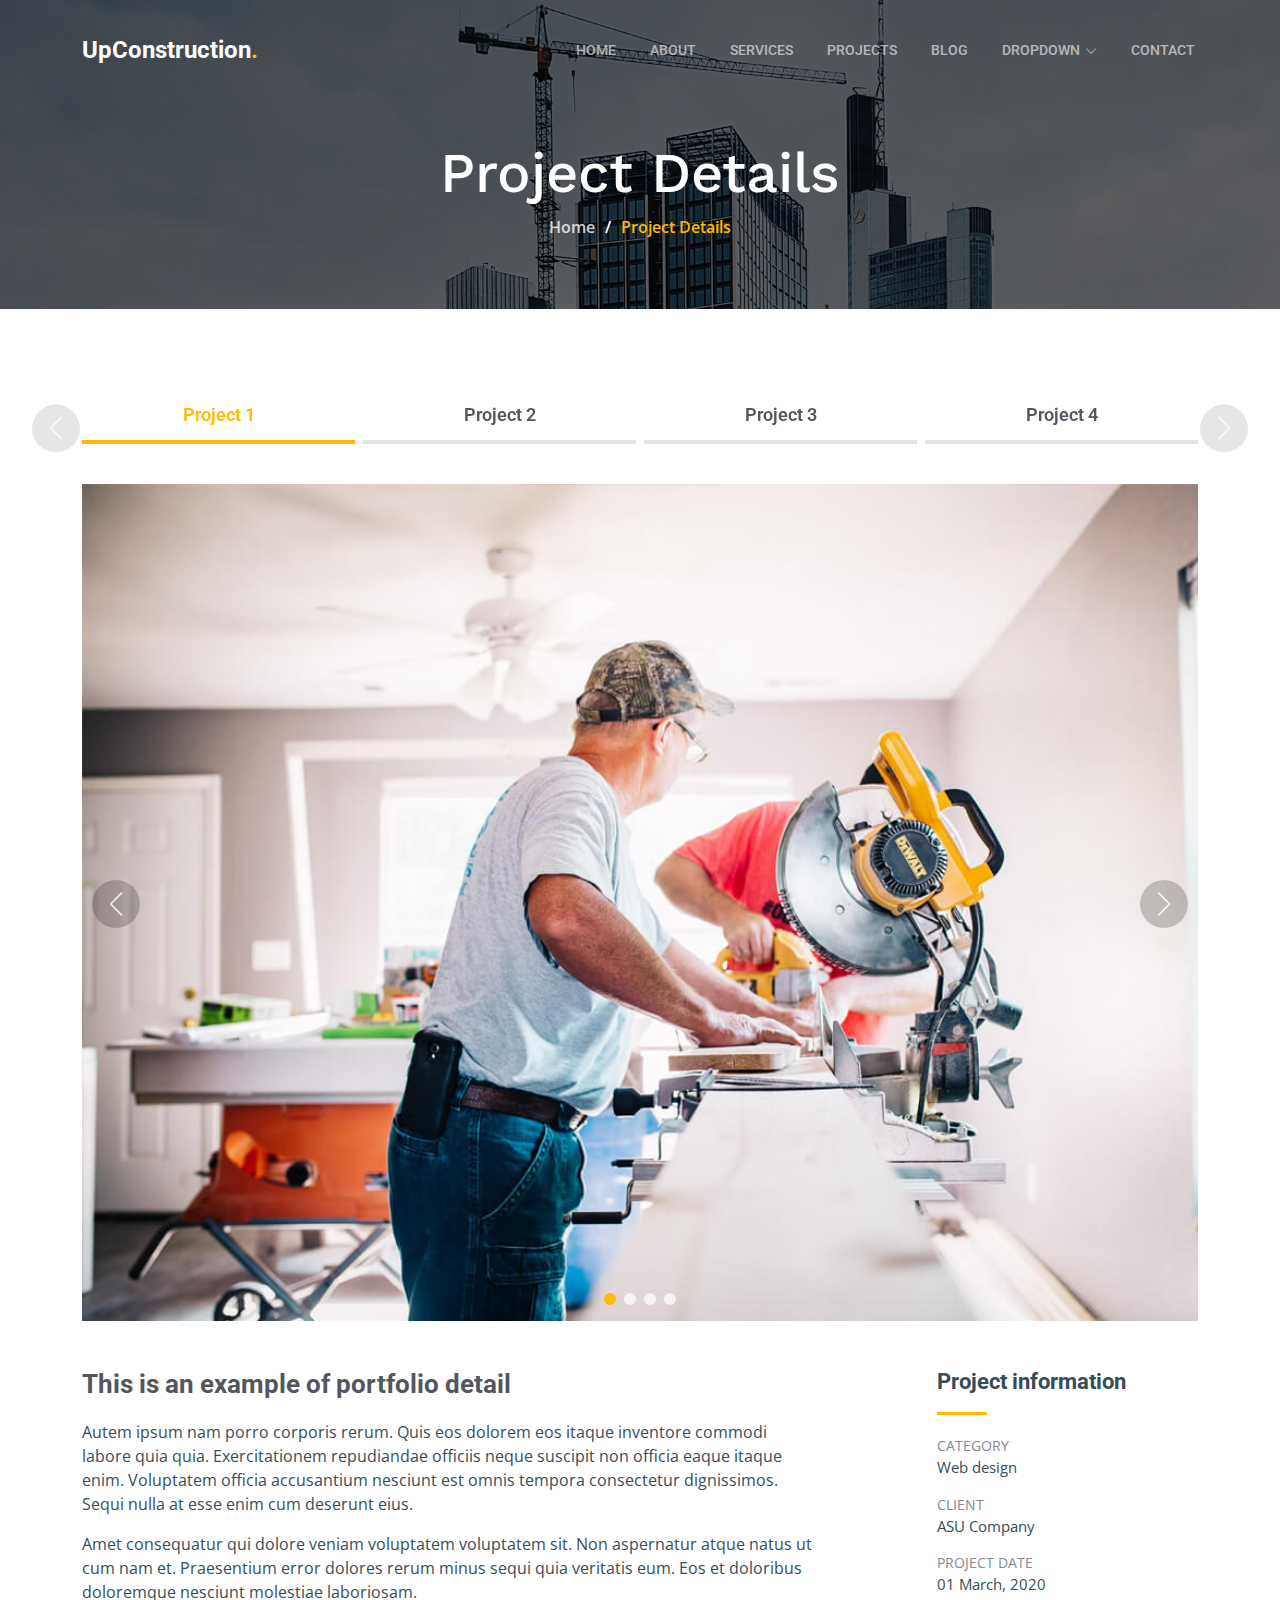
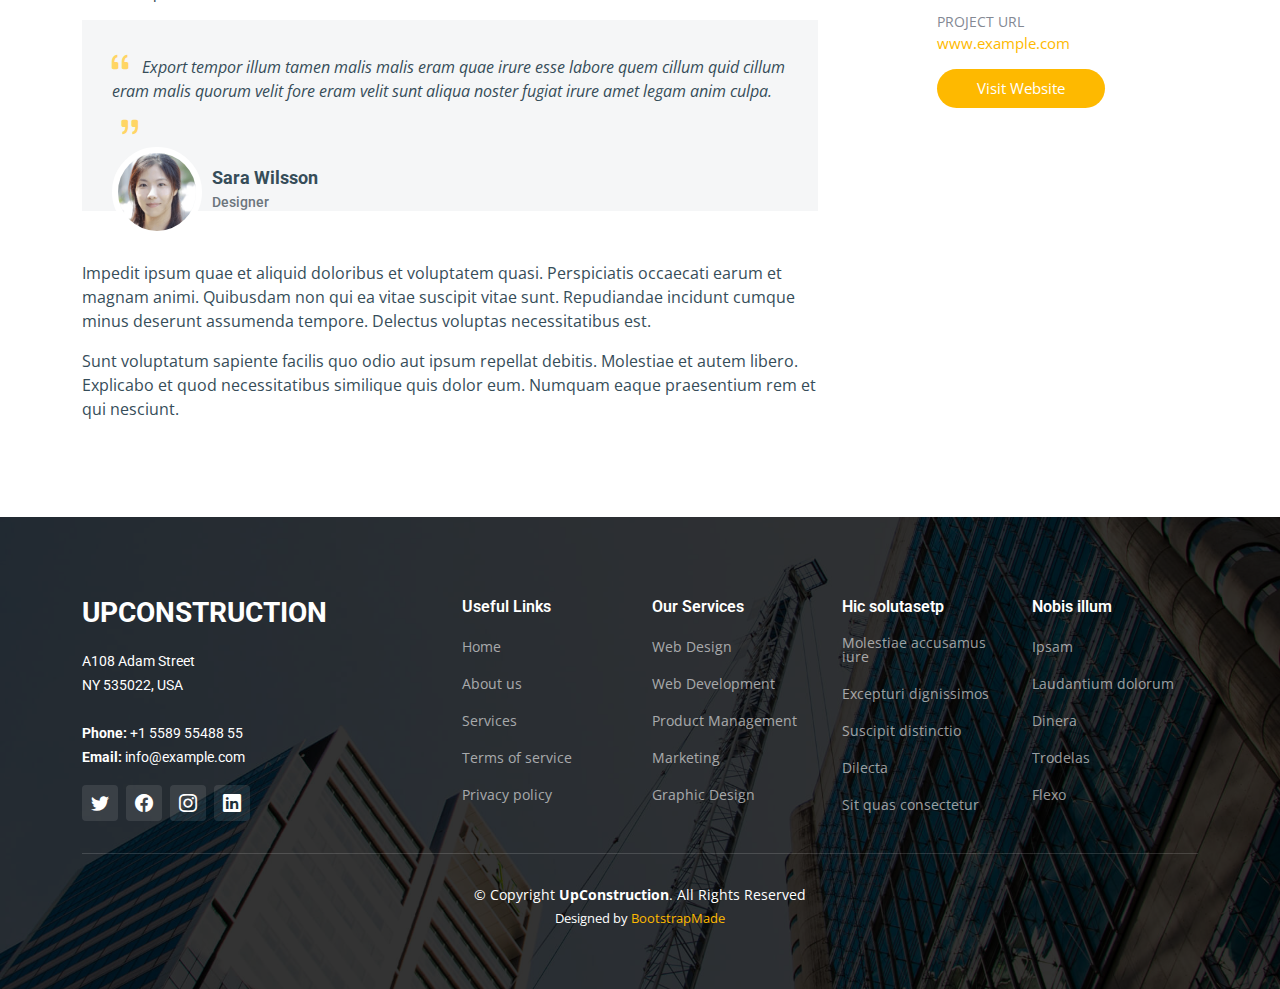
<file: project-details.html>
<!DOCTYPE html>
<html lang="en">

<head>
  <meta charset="utf-8">
  <meta content="width=device-width, initial-scale=1.0" name="viewport">

  <title>UpConstruction Bootstrap Template - Project Details</title>
  <meta content="" name="description">
  <meta content="" name="keywords">

  <!-- Favicons -->
  <link href="assets/img/favicon.png" rel="icon">
  <link href="assets/img/apple-touch-icon.png" rel="apple-touch-icon">

  <!-- Google Fonts -->
  <link rel="preconnect" href="https://fonts.googleapis.com">
  <link rel="preconnect" href="https://fonts.gstatic.com" crossorigin>
  <link href="https://fonts.googleapis.com/css2?family=Open+Sans:ital,wght@0,300;0,400;0,500;0,600;0,700;1,300;1,400;1,600;1,700&family=Roboto:ital,wght@0,300;0,400;0,500;0,600;0,700;1,300;1,400;1,500;1,600;1,700&family=Work+Sans:ital,wght@0,300;0,400;0,500;0,600;0,700;1,300;1,400;1,500;1,600;1,700&display=swap" rel="stylesheet">

  <!-- Vendor CSS Files -->
  <link href="assets/vendor/bootstrap/css/bootstrap.min.css" rel="stylesheet">
  <link href="assets/vendor/bootstrap-icons/bootstrap-icons.css" rel="stylesheet">
  <link href="assets/vendor/fontawesome-free/css/all.min.css" rel="stylesheet">
  <link href="assets/vendor/aos/aos.css" rel="stylesheet">
  <link href="assets/vendor/glightbox/css/glightbox.min.css" rel="stylesheet">
  <link href="assets/vendor/swiper/swiper-bundle.min.css" rel="stylesheet">

  <!-- Template Main CSS File -->
  <link href="assets/css/main.css" rel="stylesheet">

  <!-- =======================================================
  * Template Name: UpConstruction
  * Updated: Jul 27 2023 with Bootstrap v5.3.1
  * Template URL: https://bootstrapmade.com/upconstruction-bootstrap-construction-website-template/
  * Author: BootstrapMade.com
  * License: https://bootstrapmade.com/license/
  ======================================================== -->
</head>

<body>

  <!-- ======= Header ======= -->
  <header id="header" class="header d-flex align-items-center">
    <div class="container-fluid container-xl d-flex align-items-center justify-content-between">

      <a href="index.html" class="logo d-flex align-items-center">
        <!-- Uncomment the line below if you also wish to use an image logo -->
        <!-- <img src="assets/img/logo.png" alt=""> -->
        <h1>UpConstruction<span>.</span></h1>
      </a>

      <i class="mobile-nav-toggle mobile-nav-show bi bi-list"></i>
      <i class="mobile-nav-toggle mobile-nav-hide d-none bi bi-x"></i>
      <nav id="navbar" class="navbar">
        <ul>
          <li><a href="index.html">Home</a></li>
          <li><a href="about.html">About</a></li>
          <li><a href="services.html">Services</a></li>
          <li><a href="projects.html">Projects</a></li>
          <li><a href="blog.html">Blog</a></li>
          <li class="dropdown"><a href="#"><span>Dropdown</span> <i class="bi bi-chevron-down dropdown-indicator"></i></a>
            <ul>
              <li><a href="#">Dropdown 1</a></li>
              <li class="dropdown"><a href="#"><span>Deep Dropdown</span> <i class="bi bi-chevron-down dropdown-indicator"></i></a>
                <ul>
                  <li><a href="#">Deep Dropdown 1</a></li>
                  <li><a href="#">Deep Dropdown 2</a></li>
                  <li><a href="#">Deep Dropdown 3</a></li>
                  <li><a href="#">Deep Dropdown 4</a></li>
                  <li><a href="#">Deep Dropdown 5</a></li>
                </ul>
              </li>
              <li><a href="#">Dropdown 2</a></li>
              <li><a href="#">Dropdown 3</a></li>
              <li><a href="#">Dropdown 4</a></li>
            </ul>
          </li>
          <li><a href="contact.html">Contact</a></li>
        </ul>
      </nav><!-- .navbar -->

    </div>
  </header><!-- End Header -->

  <main id="main">

    <!-- ======= Breadcrumbs ======= -->
    <div class="breadcrumbs d-flex align-items-center" style="background-image: url('assets/img/breadcrumbs-bg.jpg');">
      <div class="container position-relative d-flex flex-column align-items-center" data-aos="fade">

        <h2>Project Details</h2>
        <ol>
          <li><a href="index.html">Home</a></li>
          <li>Project Details</li>
        </ol>

      </div>
    </div><!-- End Breadcrumbs -->

<!-- ======= Project Details Section ======= -->
<section id="project-details" class="project-details">
  <div class="container" data-aos="fade-up" data-aos-delay="100">
    
    <div id="projectTabsCarousel" class="carousel slide" data-bs-ride="carousel">
      
      <!-- Carousel items -->
      <div class="carousel-inner">
        <div class="carousel-item active">
          <!-- Add your first set of tabs here -->
          <ul class="nav nav-tabs row justify-content-center g-2 d-flex">

            <li class="nav-item col-3">
              <a class="nav-link active show" data-bs-toggle="tab" data-bs-target="#tab-1">
                <h4 style="white-space: nowrap;">Project 1</h4>
              </a>
            </li>
  
            <li class="nav-item col-3">
              <a class="nav-link" data-bs-toggle="tab" data-bs-target="#tab-2">
                <h4>Project 2</h4>
              </a>
            </li>

            <li class="nav-item col-3">
              <a class="nav-link" data-bs-toggle="tab" data-bs-target="#tab-3">
                <h4>Project 3</h4>
              </a>
            </li>

            <li class="nav-item col-3">
              <a class="nav-link" data-bs-toggle="tab" data-bs-target="#tab-4">
                <h4>Project 4</h4>
              </a>
            </li>

          </ul>
        </div>
        <div class="carousel-item">
          <!-- Add your second set of tabs here -->
          <ul class="nav nav-tabs row justify-content-center g-2 d-flex">

            <li class="nav-item col-3">
              <a class="nav-link" data-bs-toggle="tab" data-bs-target="#tab-5">
                <h4>Project 5</h4>
              </a>
            </li>

            <li class="nav-item col-3">
              <a class="nav-link" data-bs-toggle="tab" data-bs-target="#tab-6">
                <h4>Project 6</h4>
              </a>
            </li>

          </ul>
        </div>
        <!-- Add more carousel items as needed for additional sets of tabs -->
      </div>

      <!-- Carousel controls (previous and next arrows) -->
      <div class="spacing">
      <a class="carousel-control-prev" href="#projectTabsCarousel" role="button" data-bs-slide="prev">
        <div class="swiper-button-prev"></div> <!-- Use the same arrow icon as in your image slider -->
      </a>
      <a class="carousel-control-next" href="#projectTabsCarousel" role="button" data-bs-slide="next">
        <div class="swiper-button-next"></div> <!-- Use the same arrow icon as in your image slider -->
      </a>
    </div>
    </div>


    <div class="tab-content" id="projectTabsContent">
      <!-- Tab 1 -->
      <div class="tab-pane active show" id="tab-1">
        <div class="position-relative h-100">
          <div class="slides-1 portfolio-details-slider swiper">
            <div class="swiper-wrapper align-items-center">
              <div class="swiper-slide">
                <img src="assets/img/projects/remodeling-1.jpg" alt="">
              </div>
              <div class="swiper-slide">
                <img src="assets/img/projects/construction-1.jpg" alt="">
              </div>
              <div class="swiper-slide">
                <img src="assets/img/projects/design-1.jpg" alt="">
              </div>
              <div class="swiper-slide">
                <img src="assets/img/projects/repairs-1.jpg" alt="">
              </div>
            </div>
            <div class="swiper-pagination"></div>
          </div>
          <div class="swiper-button-prev image-slider-prev"></div>
          <div class="swiper-button-next image-slider-prev"></div>
        </div>
        <div class="row justify-content-between gy-4 mt-4">
          <div class="col-lg-8">
            <div class="portfolio-description">
              <h2>This is an example of portfolio detail</h2>
              <p>
                Autem ipsum nam porro corporis rerum. Quis eos dolorem eos itaque inventore commodi labore quia quia. Exercitationem repudiandae officiis neque suscipit non officia eaque itaque enim. Voluptatem officia accusantium nesciunt est omnis tempora consectetur dignissimos. Sequi nulla at esse enim cum deserunt eius.
              </p>
              <p>
                Amet consequatur qui dolore veniam voluptatem voluptatem sit. Non aspernatur atque natus ut cum nam et. Praesentium error dolores rerum minus sequi quia veritatis eum. Eos et doloribus doloremque nesciunt molestiae laboriosam.
              </p>
              <div class="testimonial-item">
                <p>
                  <i class="bi bi-quote quote-icon-left"></i>
                  Export tempor illum tamen malis malis eram quae irure esse labore quem cillum quid cillum eram malis quorum velit fore eram velit sunt aliqua noster fugiat irure amet legam anim culpa.
                  <i class="bi bi-quote quote-icon-right"></i>
                </p>
                <div>
                  <img src="assets/img/testimonials/testimonials-2.jpg" class="testimonial-img" alt="">
                  <h3>Sara Wilsson</h3>
                  <h4>Designer</h4>
                </div>
              </div>
              <p>
                Impedit ipsum quae et aliquid doloribus et voluptatem quasi. Perspiciatis occaecati earum et magnam animi. Quibusdam non qui ea vitae suscipit vitae sunt. Repudiandae incidunt cumque minus deserunt assumenda tempore. Delectus voluptas necessitatibus est.
              </p>
              <p>
                Sunt voluptatum sapiente facilis quo odio aut ipsum repellat debitis. Molestiae et autem libero. Explicabo et quod necessitatibus similique quis dolor eum. Numquam eaque praesentium rem et qui nesciunt.
              </p>
            </div>
          </div>
          <div class="col-lg-3">
            <div class="portfolio-info">
              <h3>Project information</h3>
              <ul>
                <li><strong>Category</strong> <span>Web design</span></li>
                <li><strong>Client</strong> <span>ASU Company</span></li>
                <li><strong>Project date</strong> <span>01 March, 2020</span></li>
                <li><strong>Project URL</strong> <a href="#">www.example.com</a></li>
                <li><a href="#" class="btn-visit align-self-start">Visit Website</a></li>
              </ul>
            </div>
          </div>
        </div>
      </div>
      <!-- End Tab 1 -->

      <!-- Tab 2 -->
      <div class="tab-pane" id="tab-2">
        <div class="position-relative h-100">
          <div class="slides-1 portfolio-details-slider swiper">
            <div class="swiper-wrapper align-items-center">
              <div class="swiper-slide">
                <img src="assets/img/projects/remodeling-1.jpg" alt="">
              </div>
              <div class="swiper-slide">
                <img src="assets/img/projects/construction-1.jpg" alt="">
              </div>
              <div class="swiper-slide">
                <img src="assets/img/projects/design-1.jpg" alt="">
              </div>
              <div class="swiper-slide">
                <img src="assets/img/projects/repairs-1.jpg" alt="">
              </div>
            </div>
            <div class="swiper-pagination"></div>
          </div>
          <div class="swiper-button-prev"></div>
          <div class="swiper-button-next"></div>
        </div>
        <div class="row justify-content-between gy-4 mt-4">
          <div class="col-lg-8">
            <div class="portfolio-description">
              <h2>This is another example of portfolio detail</h2>
              <p>
                Autem ipsum nam porro corporis rerum. Quis eos dolorem eos itaque inventore commodi labore quia quia. Exercitationem repudiandae officiis neque suscipit non officia eaque itaque enim. Voluptatem officia accusantium nesciunt est omnis tempora consectetur dignissimos. Sequi nulla at esse enim cum deserunt eius.
              </p>
              <p>
                Amet consequatur qui dolore veniam voluptatem voluptatem sit. Non aspernatur atque natus ut cum nam et. Praesentium error dolores rerum minus sequi quia veritatis eum. Eos et doloribus doloremque nesciunt molestiae laboriosam.
              </p>
              <div class="testimonial-item">
                <p>
                  <i class="bi bi-quote quote-icon-left"></i>
                  Export tempor illum tamen malis malis eram quae irure esse labore quem cillum quid cillum eram malis quorum velit fore eram velit sunt aliqua noster fugiat irure amet legam anim culpa.
                  <i class="bi bi-quote quote-icon-right"></i>
                </p>
                <div>
                  <img src="assets/img/testimonials/testimonials-2.jpg" class="testimonial-img" alt="">
                  <h3>Sara Wilsson</h3>
                  <h4>Designer</h4>
                </div>
              </div>
              <p>
                Impedit ipsum quae et aliquid doloribus et voluptatem quasi. Perspiciatis occaecati earum et magnam animi. Quibusdam non qui ea vitae suscipit vitae sunt. Repudiandae incidunt cumque minus deserunt assumenda tempore. Delectus voluptas necessitatibus est.
              </p>
              <p>
                Sunt voluptatum sapiente facilis quo odio aut ipsum repellat debitis. Molestiae et autem libero. Explicabo et quod necessitatibus similique quis dolor eum. Numquam eaque praesentium rem et qui nesciunt.
              </p>
            </div>
          </div>
          <div class="col-lg-3">
            <div class="portfolio-info">
              <h3>Project information</h3>
              <ul>
                <li><strong>Category</strong> <span>Web design</span></li>
                <li><strong>Client</strong> <span>ASU Company</span></li>
                <li><strong>Project date</strong> <span>01 March, 2020</span></li>
                <li><strong>Project URL</strong> <a href="#">www.example.com</a></li>
                <li><a href="#" class="btn-visit align-self-start">Visit Website</a></li>
              </ul>
            </div>
          </div>
        </div>
      </div>
      <!-- End Tab 2 -->

    </div>
  </div>
</section>

  </main><!-- End #main -->

  <!-- ======= Footer ======= -->
  <footer id="footer" class="footer">

    <div class="footer-content position-relative">
      <div class="container">
        <div class="row">

          <div class="col-lg-4 col-md-6">
            <div class="footer-info">
              <h3>UpConstruction</h3>
              <p>
                A108 Adam Street <br>
                NY 535022, USA<br><br>
                <strong>Phone:</strong> +1 5589 55488 55<br>
                <strong>Email:</strong> info@example.com<br>
              </p>
              <div class="social-links d-flex mt-3">
                <a href="#" class="d-flex align-items-center justify-content-center"><i class="bi bi-twitter"></i></a>
                <a href="#" class="d-flex align-items-center justify-content-center"><i class="bi bi-facebook"></i></a>
                <a href="#" class="d-flex align-items-center justify-content-center"><i class="bi bi-instagram"></i></a>
                <a href="#" class="d-flex align-items-center justify-content-center"><i class="bi bi-linkedin"></i></a>
              </div>
            </div>
          </div><!-- End footer info column-->

          <div class="col-lg-2 col-md-3 footer-links">
            <h4>Useful Links</h4>
            <ul>
              <li><a href="#">Home</a></li>
              <li><a href="#">About us</a></li>
              <li><a href="#">Services</a></li>
              <li><a href="#">Terms of service</a></li>
              <li><a href="#">Privacy policy</a></li>
            </ul>
          </div><!-- End footer links column-->

          <div class="col-lg-2 col-md-3 footer-links">
            <h4>Our Services</h4>
            <ul>
              <li><a href="#">Web Design</a></li>
              <li><a href="#">Web Development</a></li>
              <li><a href="#">Product Management</a></li>
              <li><a href="#">Marketing</a></li>
              <li><a href="#">Graphic Design</a></li>
            </ul>
          </div><!-- End footer links column-->

          <div class="col-lg-2 col-md-3 footer-links">
            <h4>Hic solutasetp</h4>
            <ul>
              <li><a href="#">Molestiae accusamus iure</a></li>
              <li><a href="#">Excepturi dignissimos</a></li>
              <li><a href="#">Suscipit distinctio</a></li>
              <li><a href="#">Dilecta</a></li>
              <li><a href="#">Sit quas consectetur</a></li>
            </ul>
          </div><!-- End footer links column-->

          <div class="col-lg-2 col-md-3 footer-links">
            <h4>Nobis illum</h4>
            <ul>
              <li><a href="#">Ipsam</a></li>
              <li><a href="#">Laudantium dolorum</a></li>
              <li><a href="#">Dinera</a></li>
              <li><a href="#">Trodelas</a></li>
              <li><a href="#">Flexo</a></li>
            </ul>
          </div><!-- End footer links column-->

        </div>
      </div>
    </div>

    <div class="footer-legal text-center position-relative">
      <div class="container">
        <div class="copyright">
          &copy; Copyright <strong><span>UpConstruction</span></strong>. All Rights Reserved
        </div>
        <div class="credits">
          <!-- All the links in the footer should remain intact. -->
          <!-- You can delete the links only if you purchased the pro version. -->
          <!-- Licensing information: https://bootstrapmade.com/license/ -->
          <!-- Purchase the pro version with working PHP/AJAX contact form: https://bootstrapmade.com/upconstruction-bootstrap-construction-website-template/ -->
          Designed by <a href="https://bootstrapmade.com/">BootstrapMade</a>
        </div>
      </div>
    </div>

  </footer>
  <!-- End Footer -->

  <a href="#" class="scroll-top d-flex align-items-center justify-content-center"><i class="bi bi-arrow-up-short"></i></a>

  <div id="preloader"></div>

  <!-- Vendor JS Files -->
  <script src="assets/vendor/bootstrap/js/bootstrap.bundle.min.js"></script>
  <script src="assets/vendor/aos/aos.js"></script>
  <script src="assets/vendor/glightbox/js/glightbox.min.js"></script>
  <script src="assets/vendor/isotope-layout/isotope.pkgd.min.js"></script>
  <script src="assets/vendor/swiper/swiper-bundle.min.js"></script>
  <script src="assets/vendor/purecounter/purecounter_vanilla.js"></script>
  <script src="assets/vendor/php-email-form/validate.js"></script>

  <!-- Template Main JS File -->
  <script src="assets/js/main.js"></script>

</body>

</html>
</file>
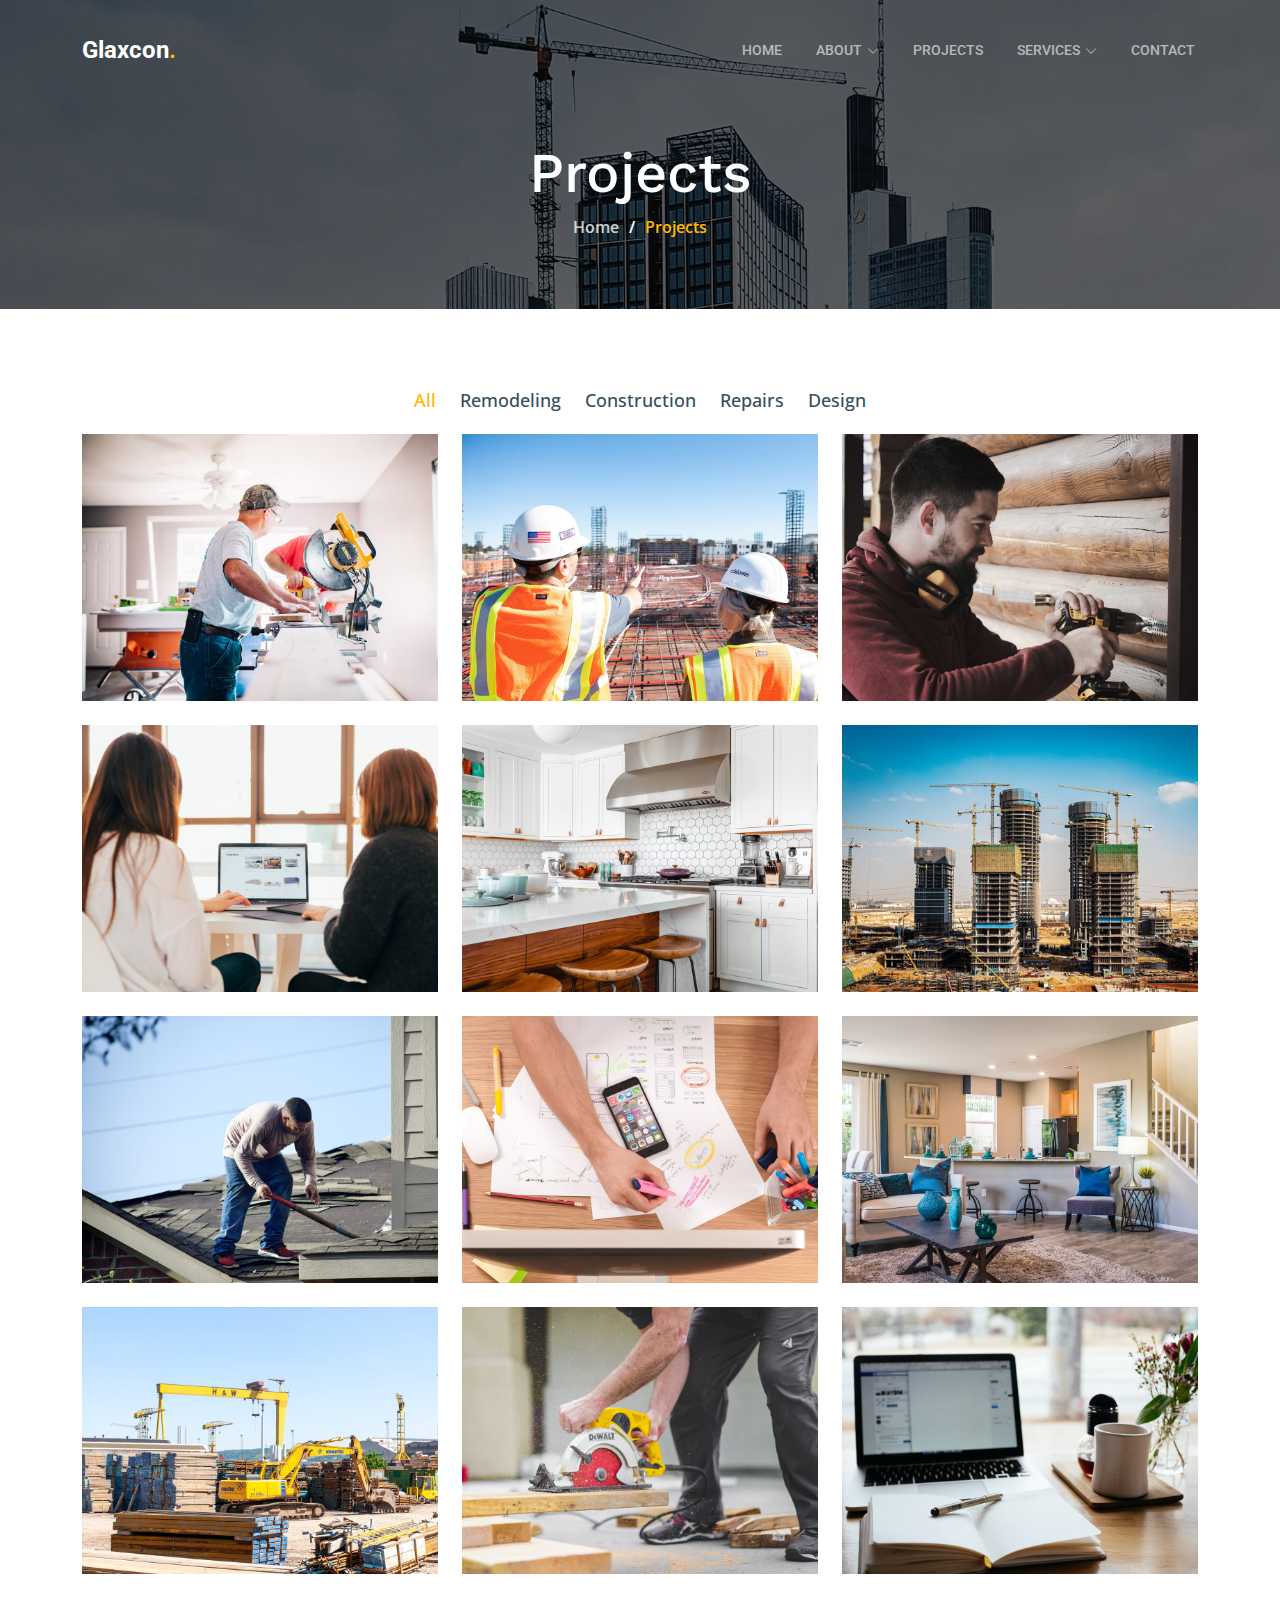
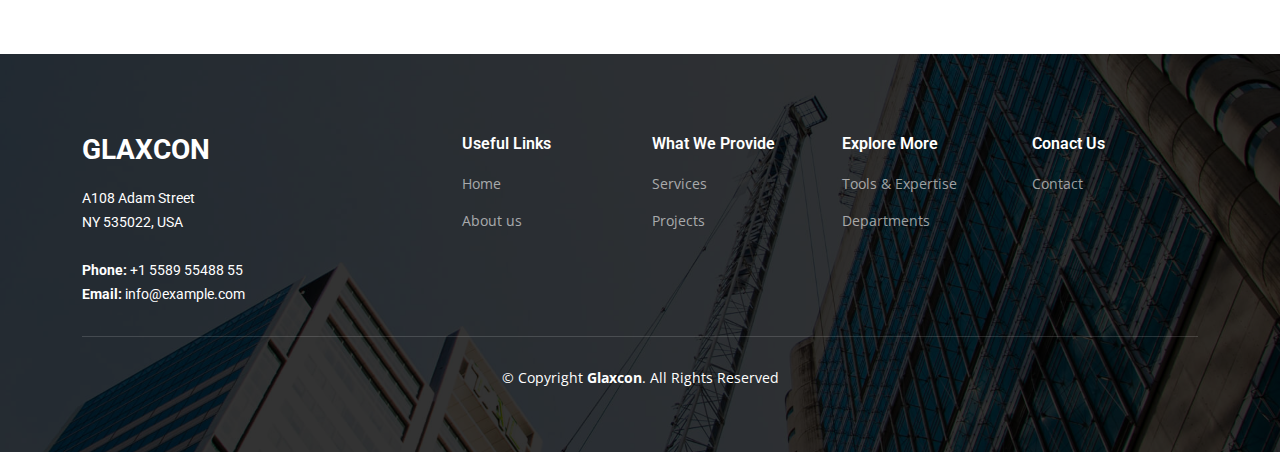
<file: projects.html>
<!DOCTYPE html>
<html lang="en">

<head>
  <meta charset="utf-8">
  <meta content="width=device-width, initial-scale=1.0" name="viewport">

  <title>Glaxcon - Projects</title>
  <meta content="" name="description">
  <meta content="" name="keywords">

  <!-- Favicons -->
  <link href="assets/img/favicon.png" rel="icon">
  <link href="assets/img/apple-touch-icon.png" rel="apple-touch-icon">

  <!-- Google Fonts -->
  <link rel="preconnect" href="https://fonts.googleapis.com">
  <link rel="preconnect" href="https://fonts.gstatic.com" crossorigin>
  <link href="https://fonts.googleapis.com/css2?family=Open+Sans:ital,wght@0,300;0,400;0,500;0,600;0,700;1,300;1,400;1,600;1,700&family=Roboto:ital,wght@0,300;0,400;0,500;0,600;0,700;1,300;1,400;1,500;1,600;1,700&family=Work+Sans:ital,wght@0,300;0,400;0,500;0,600;0,700;1,300;1,400;1,500;1,600;1,700&display=swap" rel="stylesheet">

  <!-- Vendor CSS Files -->
  <link href="assets/vendor/bootstrap/css/bootstrap.min.css" rel="stylesheet">
  <link href="assets/vendor/bootstrap-icons/bootstrap-icons.css" rel="stylesheet">
  <link href="assets/vendor/fontawesome-free/css/all.min.css" rel="stylesheet">
  <link href="assets/vendor/aos/aos.css" rel="stylesheet">
  <link href="assets/vendor/glightbox/css/glightbox.min.css" rel="stylesheet">
  <link href="assets/vendor/swiper/swiper-bundle.min.css" rel="stylesheet">

  <!-- Template Main CSS File -->
  <link href="assets/css/main.css" rel="stylesheet">

  <!-- =======================================================
  * Template Name: UpConstruction
  * Updated: Jul 27 2023 with Bootstrap v5.3.1
  * Template URL: https://bootstrapmade.com/upconstruction-bootstrap-construction-website-template/
  * Author: BootstrapMade.com
  * License: https://bootstrapmade.com/license/
  ======================================================== -->
</head>

<body>

 <!-- ======= Header ======= -->
 <header id="header" class="header d-flex align-items-center">
  <div class="container-fluid container-xl d-flex align-items-center justify-content-between">

    <a href="index.html" class="logo d-flex align-items-center">
      <!-- Uncomment the line below if you also wish to use an image logo -->
      <!-- <img src="assets/img/logo.png" alt=""> -->
      <h1>Glaxcon<span>.</span></h1>
    </a>

    <i class="mobile-nav-toggle mobile-nav-show bi bi-list"></i>
    <i class="mobile-nav-toggle mobile-nav-hide d-none bi bi-x"></i>
    <nav id="navbar" class="navbar">
      <ul>
        <li><a href="index.html">Home</a></li>
        <li class="dropdown">
          <a href="about.html" class="dropdown-toggle-mobile" data-toggle="dropdown">
            <span>About</span> <i class="bi bi-chevron-down dropdown-indicator"></i>
          </a>
          <ul class="dropdown-menu">
            <li class="d-block d-md-none"><a href="services.html">About Us</a></li>
            <li><a href="departments.html">Departments</a></li>
          </ul>
        </li>
        <li><a href="projects.html">Projects</a></li>
        <li class="dropdown">
          <a href="services.html" class="dropdown-toggle-mobile" data-toggle="dropdown">
            <span>Services</span> <i class="bi bi-chevron-down dropdown-indicator"></i>
          </a>
          <ul class="dropdown-menu">
            <li class="d-block d-md-none"><a href="services.html">Our Services</a></li>
            <li><a href="tools-and-expertise.html">Tools & Expertise</a></li>
          </ul>
        </li>
            
        <li><a href="contact.html">Contact</a></li>
      </ul>
    </nav><!-- .navbar -->

  </div>
</header><!-- End Header -->

  <main id="main">

    <!-- ======= Breadcrumbs ======= -->
    <div class="breadcrumbs d-flex align-items-center" style="background-image: url('assets/img/breadcrumbs-bg.jpg');">
      <div class="container position-relative d-flex flex-column align-items-center" data-aos="fade">

        <h2>Projects</h2>
        <ol>
          <li><a href="index.html">Home</a></li>
          <li>Projects</li>
        </ol>

      </div>
    </div><!-- End Breadcrumbs -->

    <!-- ======= Our Projects Section ======= -->
    <section id="projects" class="projects">
      <div class="container" data-aos="fade-up">

        <div class="portfolio-isotope" data-portfolio-filter="*" data-portfolio-layout="masonry" data-portfolio-sort="original-order">

          <ul class="portfolio-flters" data-aos="fade-up" data-aos-delay="100">
            <li data-filter="*" class="filter-active">All</li>
            <li data-filter=".filter-remodeling">Remodeling</li>
            <li data-filter=".filter-construction">Construction</li>
            <li data-filter=".filter-repairs">Repairs</li>
            <li data-filter=".filter-design">Design</li>
          </ul><!-- End Projects Filters -->

          <div class="row gy-4 portfolio-container" data-aos="fade-up" data-aos-delay="200">

            <div class="col-lg-4 col-md-6 portfolio-item filter-remodeling">
              <div class="portfolio-content h-100">
                <img src="assets/img/projects/remodeling-1.jpg" class="img-fluid" alt="">
                <div class="portfolio-info">
                  <h4>Remodeling 1</h4>
                  <p>Lorem ipsum, dolor sit amet consectetur</p>
                  <a href="assets/img/projects/remodeling-1.jpg" title="Remodeling 1" data-gallery="portfolio-gallery-remodeling" class="glightbox preview-link"><i class="bi bi-zoom-in"></i></a>
                  <a href="project-details.html" title="More Details" class="details-link"><i class="bi bi-link-45deg"></i></a>
                </div>
              </div>
            </div><!-- End Projects Item -->

            <div class="col-lg-4 col-md-6 portfolio-item filter-construction">
              <div class="portfolio-content h-100">
                <img src="assets/img/projects/construction-1.jpg" class="img-fluid" alt="">
                <div class="portfolio-info">
                  <h4>Construction 1</h4>
                  <p>Lorem ipsum, dolor sit amet consectetur</p>
                  <a href="assets/img/projects/construction-1.jpg" title="Construction 1" data-gallery="portfolio-gallery-construction" class="glightbox preview-link"><i class="bi bi-zoom-in"></i></a>
                  <a href="project-details.html" title="More Details" class="details-link"><i class="bi bi-link-45deg"></i></a>
                </div>
              </div>
            </div><!-- End Projects Item -->

            <div class="col-lg-4 col-md-6 portfolio-item filter-repairs">
              <div class="portfolio-content h-100">
                <img src="assets/img/projects/repairs-1.jpg" class="img-fluid" alt="">
                <div class="portfolio-info">
                  <h4>Repairs 1</h4>
                  <p>Lorem ipsum, dolor sit amet consectetur</p>
                  <a href="assets/img/projects/repairs-1.jpg" title="Repairs 1" data-gallery="portfolio-gallery-repairs" class="glightbox preview-link"><i class="bi bi-zoom-in"></i></a>
                  <a href="project-details.html" title="More Details" class="details-link"><i class="bi bi-link-45deg"></i></a>
                </div>
              </div>
            </div><!-- End Projects Item -->

            <div class="col-lg-4 col-md-6 portfolio-item filter-design">
              <div class="portfolio-content h-100">
                <img src="assets/img/projects/design-1.jpg" class="img-fluid" alt="">
                <div class="portfolio-info">
                  <h4>Design 1</h4>
                  <p>Lorem ipsum, dolor sit amet consectetur</p>
                  <a href="assets/img/projects/design-1.jpg" title="Repairs 1" data-gallery="portfolio-gallery-book" class="glightbox preview-link"><i class="bi bi-zoom-in"></i></a>
                  <a href="project-details.html" title="More Details" class="details-link"><i class="bi bi-link-45deg"></i></a>
                </div>
              </div>
            </div><!-- End Projects Item -->

            <div class="col-lg-4 col-md-6 portfolio-item filter-remodeling">
              <div class="portfolio-content h-100">
                <img src="assets/img/projects/remodeling-2.jpg" class="img-fluid" alt="">
                <div class="portfolio-info">
                  <h4>Remodeling 2</h4>
                  <p>Lorem ipsum, dolor sit amet consectetur</p>
                  <a href="assets/img/projects/remodeling-2.jpg" title="Remodeling 2" data-gallery="portfolio-gallery-remodeling" class="glightbox preview-link"><i class="bi bi-zoom-in"></i></a>
                  <a href="project-details.html" title="More Details" class="details-link"><i class="bi bi-link-45deg"></i></a>
                </div>
              </div>
            </div><!-- End Projects Item -->

            <div class="col-lg-4 col-md-6 portfolio-item filter-construction">
              <div class="portfolio-content h-100">
                <img src="assets/img/projects/construction-2.jpg" class="img-fluid" alt="">
                <div class="portfolio-info">
                  <h4>Construction 2</h4>
                  <p>Lorem ipsum, dolor sit amet consectetur</p>
                  <a href="assets/img/projects/construction-2.jpg" title="Construction 2" data-gallery="portfolio-gallery-construction" class="glightbox preview-link"><i class="bi bi-zoom-in"></i></a>
                  <a href="project-details.html" title="More Details" class="details-link"><i class="bi bi-link-45deg"></i></a>
                </div>
              </div>
            </div><!-- End Projects Item -->

            <div class="col-lg-4 col-md-6 portfolio-item filter-repairs">
              <div class="portfolio-content h-100">
                <img src="assets/img/projects/repairs-2.jpg" class="img-fluid" alt="">
                <div class="portfolio-info">
                  <h4>Repairs 2</h4>
                  <p>Lorem ipsum, dolor sit amet consectetur</p>
                  <a href="assets/img/projects/repairs-2.jpg" title="Repairs 2" data-gallery="portfolio-gallery-repairs" class="glightbox preview-link"><i class="bi bi-zoom-in"></i></a>
                  <a href="project-details.html" title="More Details" class="details-link"><i class="bi bi-link-45deg"></i></a>
                </div>
              </div>
            </div><!-- End Projects Item -->

            <div class="col-lg-4 col-md-6 portfolio-item filter-design">
              <div class="portfolio-content h-100">
                <img src="assets/img/projects/design-2.jpg" class="img-fluid" alt="">
                <div class="portfolio-info">
                  <h4>Design 2</h4>
                  <p>Lorem ipsum, dolor sit amet consectetur</p>
                  <a href="assets/img/projects/design-2.jpg" title="Repairs 2" data-gallery="portfolio-gallery-book" class="glightbox preview-link"><i class="bi bi-zoom-in"></i></a>
                  <a href="project-details.html" title="More Details" class="details-link"><i class="bi bi-link-45deg"></i></a>
                </div>
              </div>
            </div><!-- End Projects Item -->

            <div class="col-lg-4 col-md-6 portfolio-item filter-remodeling">
              <div class="portfolio-content h-100">
                <img src="assets/img/projects/remodeling-3.jpg" class="img-fluid" alt="">
                <div class="portfolio-info">
                  <h4>Remodeling 3</h4>
                  <p>Lorem ipsum, dolor sit amet consectetur</p>
                  <a href="assets/img/projects/remodeling-3.jpg" title="Remodeling 3" data-gallery="portfolio-gallery-remodeling" class="glightbox preview-link"><i class="bi bi-zoom-in"></i></a>
                  <a href="project-details.html" title="More Details" class="details-link"><i class="bi bi-link-45deg"></i></a>
                </div>
              </div>
            </div><!-- End Projects Item -->

            <div class="col-lg-4 col-md-6 portfolio-item filter-construction">
              <div class="portfolio-content h-100">
                <img src="assets/img/projects/construction-3.jpg" class="img-fluid" alt="">
                <div class="portfolio-info">
                  <h4>Construction 3</h4>
                  <p>Lorem ipsum, dolor sit amet consectetur</p>
                  <a href="assets/img/projects/construction-3.jpg" title="Construction 3" data-gallery="portfolio-gallery-construction" class="glightbox preview-link"><i class="bi bi-zoom-in"></i></a>
                  <a href="project-details.html" title="More Details" class="details-link"><i class="bi bi-link-45deg"></i></a>
                </div>
              </div>
            </div><!-- End Projects Item -->

            <div class="col-lg-4 col-md-6 portfolio-item filter-repairs">
              <div class="portfolio-content h-100">
                <img src="assets/img/projects/repairs-3.jpg" class="img-fluid" alt="">
                <div class="portfolio-info">
                  <h4>Repairs 3</h4>
                  <p>Lorem ipsum, dolor sit amet consectetur</p>
                  <a href="assets/img/projects/repairs-3.jpg" title="Repairs 2" data-gallery="portfolio-gallery-repairs" class="glightbox preview-link"><i class="bi bi-zoom-in"></i></a>
                  <a href="project-details.html" title="More Details" class="details-link"><i class="bi bi-link-45deg"></i></a>
                </div>
              </div>
            </div><!-- End Projects Item -->

            <div class="col-lg-4 col-md-6 portfolio-item filter-design">
              <div class="portfolio-content h-100">
                <img src="assets/img/projects/design-3.jpg" class="img-fluid" alt="">
                <div class="portfolio-info">
                  <h4>Design 3</h4>
                  <p>Lorem ipsum, dolor sit amet consectetur</p>
                  <a href="assets/img/projects/design-3.jpg" title="Repairs 3" data-gallery="portfolio-gallery-book" class="glightbox preview-link"><i class="bi bi-zoom-in"></i></a>
                  <a href="project-details.html" title="More Details" class="details-link"><i class="bi bi-link-45deg"></i></a>
                </div>
              </div>
            </div><!-- End Projects Item -->

          </div><!-- End Projects Container -->

        </div>

      </div>
    </section><!-- End Our Projects Section -->

  </main><!-- End #main -->

   <!-- ======= Footer ======= -->
   <footer id="footer" class="footer">

    <div class="footer-content position-relative">
      <div class="container">
        <div class="row">

          <div class="col-lg-4 col-md-6">
            <div class="footer-info">
              <h3>Glaxcon</h3>
              <p>
                A108 Adam Street <br>
                NY 535022, USA<br><br>
                  <strong>Phone:</strong> +1 5589 55488 55<br>
                  <strong>Email:</strong> info@example.com<br>
              </p>
              <!-- <div class="social-links d-flex mt-3">
                <a href="#" class="d-flex align-items-center justify-content-center"><i class="bi bi-twitter"></i></a>
                <a href="#" class="d-flex align-items-center justify-content-center"><i class="bi bi-facebook"></i></a>
                <a href="#" class="d-flex align-items-center justify-content-center"><i class="bi bi-instagram"></i></a>
                <a href="#" class="d-flex align-items-center justify-content-center"><i class="bi bi-linkedin"></i></a>
              </div> -->
            </div>
          </div><!-- End footer info column-->

          <div class="col-lg-2 col-md-3 footer-links">
            <h4>Useful Links</h4>
            <ul>
              <li><a href="index.html">Home</a></li>
              <li><a href="about.html">About us</a></li>
            </ul>
          </div><!-- End footer links column-->
          
          <div class="col-lg-2 col-md-3 footer-links">
            <h4>What We Provide</h4>
            <ul>
              <li><a href="services.html">Services</a></li>
              <li><a href="projects.html">Projects</a></li>
            </ul>
          </div><!-- End footer links column-->

          <div class="col-lg-2 col-md-3 footer-links">
            <h4>Explore More</h4>
            <ul>
              <li><a href="tools-and-expertise.html">Tools & Expertise</a></li>
              <li><a href="departments.html">Departments</a></li>
            </ul>
          </div><!-- End footer links column-->

          <div class="col-lg-2 col-md-3 footer-links">
            <h4>Conact Us</h4>
            <ul>
              <li><a href="contact.html">Contact</a></li>
            </ul>
          </div><!-- End footer links column-->

        </div>
      </div>
    </div>

    <div class="footer-legal text-center position-relative">
      <div class="container">
        <div class="copyright">
          &copy; Copyright <strong><span>Glaxcon</span></strong>. All Rights Reserved
        </div>
        <div class="credits">
        </div>
      </div>
    </div>

  </footer>
  <!-- End Footer -->

  <a href="#" class="scroll-top d-flex align-items-center justify-content-center"><i class="bi bi-arrow-up-short"></i></a>

  <div id="preloader"></div>

  <!-- Vendor JS Files -->
  <script src="assets/vendor/bootstrap/js/bootstrap.bundle.min.js"></script>
  <script src="assets/vendor/aos/aos.js"></script>
  <script src="assets/vendor/glightbox/js/glightbox.min.js"></script>
  <script src="assets/vendor/isotope-layout/isotope.pkgd.min.js"></script>
  <script src="assets/vendor/swiper/swiper-bundle.min.js"></script>
  <script src="assets/vendor/purecounter/purecounter_vanilla.js"></script>
  <script src="assets/vendor/php-email-form/validate.js"></script>

  <!-- Template Main JS File -->
  <script src="assets/js/main.js"></script>

</body>

</html>
</file>
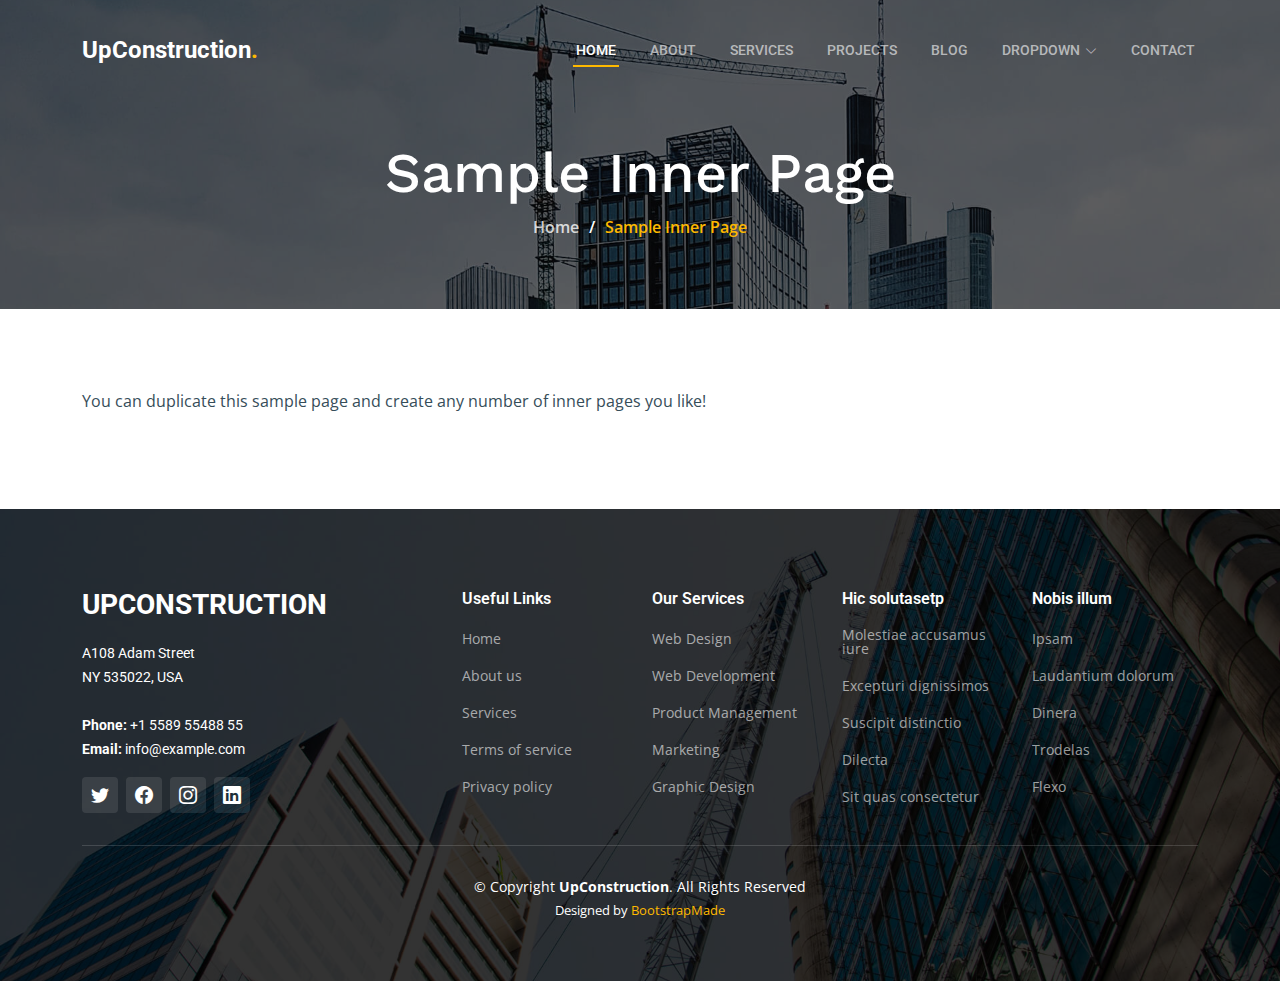
<file: sample-inner-page.html>
<!DOCTYPE html>
<html lang="en">

<head>
  <meta charset="utf-8">
  <meta content="width=device-width, initial-scale=1.0" name="viewport">

  <title>[Template] Sample Inner Page</title>
  <meta content="" name="description">
  <meta content="" name="keywords">

  <!-- Favicons -->
  <link href="assets/img/favicon.png" rel="icon">
  <link href="assets/img/apple-touch-icon.png" rel="apple-touch-icon">

  <!-- Google Fonts -->
  <link rel="preconnect" href="https://fonts.googleapis.com">
  <link rel="preconnect" href="https://fonts.gstatic.com" crossorigin>
  <link href="https://fonts.googleapis.com/css2?family=Open+Sans:ital,wght@0,300;0,400;0,500;0,600;0,700;1,300;1,400;1,600;1,700&family=Roboto:ital,wght@0,300;0,400;0,500;0,600;0,700;1,300;1,400;1,500;1,600;1,700&family=Work+Sans:ital,wght@0,300;0,400;0,500;0,600;0,700;1,300;1,400;1,500;1,600;1,700&display=swap" rel="stylesheet">

  <!-- Vendor CSS Files -->
  <link href="assets/vendor/bootstrap/css/bootstrap.min.css" rel="stylesheet">
  <link href="assets/vendor/bootstrap-icons/bootstrap-icons.css" rel="stylesheet">
  <link href="assets/vendor/fontawesome-free/css/all.min.css" rel="stylesheet">
  <link href="assets/vendor/aos/aos.css" rel="stylesheet">
  <link href="assets/vendor/glightbox/css/glightbox.min.css" rel="stylesheet">
  <link href="assets/vendor/swiper/swiper-bundle.min.css" rel="stylesheet">

  <!-- Template Main CSS File -->
  <link href="assets/css/main.css" rel="stylesheet">

  <!-- =======================================================
  * Template Name: UpConstruction
  * Updated: Jul 27 2023 with Bootstrap v5.3.1
  * Template URL: https://bootstrapmade.com/upconstruction-bootstrap-construction-website-template/
  * Author: BootstrapMade.com
  * License: https://bootstrapmade.com/license/
  ======================================================== -->
</head>

<body>

  <!-- ======= Header ======= -->
  <header id="header" class="header d-flex align-items-center">
    <div class="container-fluid container-xl d-flex align-items-center justify-content-between">

      <a href="index.html" class="logo d-flex align-items-center">
        <!-- Uncomment the line below if you also wish to use an image logo -->
        <!-- <img src="assets/img/logo.png" alt=""> -->
        <h1>UpConstruction<span>.</span></h1>
      </a>

      <i class="mobile-nav-toggle mobile-nav-show bi bi-list"></i>
      <i class="mobile-nav-toggle mobile-nav-hide d-none bi bi-x"></i>
      <nav id="navbar" class="navbar">
        <ul>
          <li><a href="index.html" class="active">Home</a></li>
          <li><a href="about.html">About</a></li>
          <li><a href="services.html">Services</a></li>
          <li><a href="projects.html">Projects</a></li>
          <li><a href="blog.html">Blog</a></li>
          <li class="dropdown"><a href="#"><span>Dropdown</span> <i class="bi bi-chevron-down dropdown-indicator"></i></a>
            <ul>
              <li><a href="#">Dropdown 1</a></li>
              <li class="dropdown"><a href="#"><span>Deep Dropdown</span> <i class="bi bi-chevron-down dropdown-indicator"></i></a>
                <ul>
                  <li><a href="#">Deep Dropdown 1</a></li>
                  <li><a href="#">Deep Dropdown 2</a></li>
                  <li><a href="#">Deep Dropdown 3</a></li>
                  <li><a href="#">Deep Dropdown 4</a></li>
                  <li><a href="#">Deep Dropdown 5</a></li>
                </ul>
              </li>
              <li><a href="#">Dropdown 2</a></li>
              <li><a href="#">Dropdown 3</a></li>
              <li><a href="#">Dropdown 4</a></li>
            </ul>
          </li>
          <li><a href="contact.html">Contact</a></li>
        </ul>
      </nav><!-- .navbar -->

    </div>
  </header><!-- End Header -->

  <main id="main">

    <!-- ======= Breadcrumbs ======= -->
    <div class="breadcrumbs d-flex align-items-center" style="background-image: url('assets/img/breadcrumbs-bg.jpg');">
      <div class="container position-relative d-flex flex-column align-items-center" data-aos="fade">

        <h2>Sample Inner Page</h2>
        <ol>
          <li><a href="index.html">Home</a></li>
          <li>Sample Inner Page</li>
        </ol>

      </div>
    </div><!-- End Breadcrumbs -->

    <section class="sample-page">
      <div class="container">

        <p>
          You can duplicate this sample page and create any number of inner pages you like!
        </p>

      </div>
    </section>

  </main><!-- End #main -->

  <!-- ======= Footer ======= -->
  <footer id="footer" class="footer">

    <div class="footer-content position-relative">
      <div class="container">
        <div class="row">

          <div class="col-lg-4 col-md-6">
            <div class="footer-info">
              <h3>UpConstruction</h3>
              <p>
                A108 Adam Street <br>
                NY 535022, USA<br><br>
                <strong>Phone:</strong> +1 5589 55488 55<br>
                <strong>Email:</strong> info@example.com<br>
              </p>
              <div class="social-links d-flex mt-3">
                <a href="#" class="d-flex align-items-center justify-content-center"><i class="bi bi-twitter"></i></a>
                <a href="#" class="d-flex align-items-center justify-content-center"><i class="bi bi-facebook"></i></a>
                <a href="#" class="d-flex align-items-center justify-content-center"><i class="bi bi-instagram"></i></a>
                <a href="#" class="d-flex align-items-center justify-content-center"><i class="bi bi-linkedin"></i></a>
              </div>
            </div>
          </div><!-- End footer info column-->

          <div class="col-lg-2 col-md-3 footer-links">
            <h4>Useful Links</h4>
            <ul>
              <li><a href="#">Home</a></li>
              <li><a href="#">About us</a></li>
              <li><a href="#">Services</a></li>
              <li><a href="#">Terms of service</a></li>
              <li><a href="#">Privacy policy</a></li>
            </ul>
          </div><!-- End footer links column-->

          <div class="col-lg-2 col-md-3 footer-links">
            <h4>Our Services</h4>
            <ul>
              <li><a href="#">Web Design</a></li>
              <li><a href="#">Web Development</a></li>
              <li><a href="#">Product Management</a></li>
              <li><a href="#">Marketing</a></li>
              <li><a href="#">Graphic Design</a></li>
            </ul>
          </div><!-- End footer links column-->

          <div class="col-lg-2 col-md-3 footer-links">
            <h4>Hic solutasetp</h4>
            <ul>
              <li><a href="#">Molestiae accusamus iure</a></li>
              <li><a href="#">Excepturi dignissimos</a></li>
              <li><a href="#">Suscipit distinctio</a></li>
              <li><a href="#">Dilecta</a></li>
              <li><a href="#">Sit quas consectetur</a></li>
            </ul>
          </div><!-- End footer links column-->

          <div class="col-lg-2 col-md-3 footer-links">
            <h4>Nobis illum</h4>
            <ul>
              <li><a href="#">Ipsam</a></li>
              <li><a href="#">Laudantium dolorum</a></li>
              <li><a href="#">Dinera</a></li>
              <li><a href="#">Trodelas</a></li>
              <li><a href="#">Flexo</a></li>
            </ul>
          </div><!-- End footer links column-->

        </div>
      </div>
    </div>

    <div class="footer-legal text-center position-relative">
      <div class="container">
        <div class="copyright">
          &copy; Copyright <strong><span>UpConstruction</span></strong>. All Rights Reserved
        </div>
        <div class="credits">
          <!-- All the links in the footer should remain intact. -->
          <!-- You can delete the links only if you purchased the pro version. -->
          <!-- Licensing information: https://bootstrapmade.com/license/ -->
          <!-- Purchase the pro version with working PHP/AJAX contact form: https://bootstrapmade.com/upconstruction-bootstrap-construction-website-template/ -->
          Designed by <a href="https://bootstrapmade.com/">BootstrapMade</a>
        </div>
      </div>
    </div>

  </footer>
  <!-- End Footer -->

  <a href="#" class="scroll-top d-flex align-items-center justify-content-center"><i class="bi bi-arrow-up-short"></i></a>

  <div id="preloader"></div>

  <!-- Vendor JS Files -->
  <script src="assets/vendor/bootstrap/js/bootstrap.bundle.min.js"></script>
  <script src="assets/vendor/aos/aos.js"></script>
  <script src="assets/vendor/glightbox/js/glightbox.min.js"></script>
  <script src="assets/vendor/isotope-layout/isotope.pkgd.min.js"></script>
  <script src="assets/vendor/swiper/swiper-bundle.min.js"></script>
  <script src="assets/vendor/purecounter/purecounter_vanilla.js"></script>
  <script src="assets/vendor/php-email-form/validate.js"></script>

  <!-- Template Main JS File -->
  <script src="assets/js/main.js"></script>

</body>

</html>
</file>
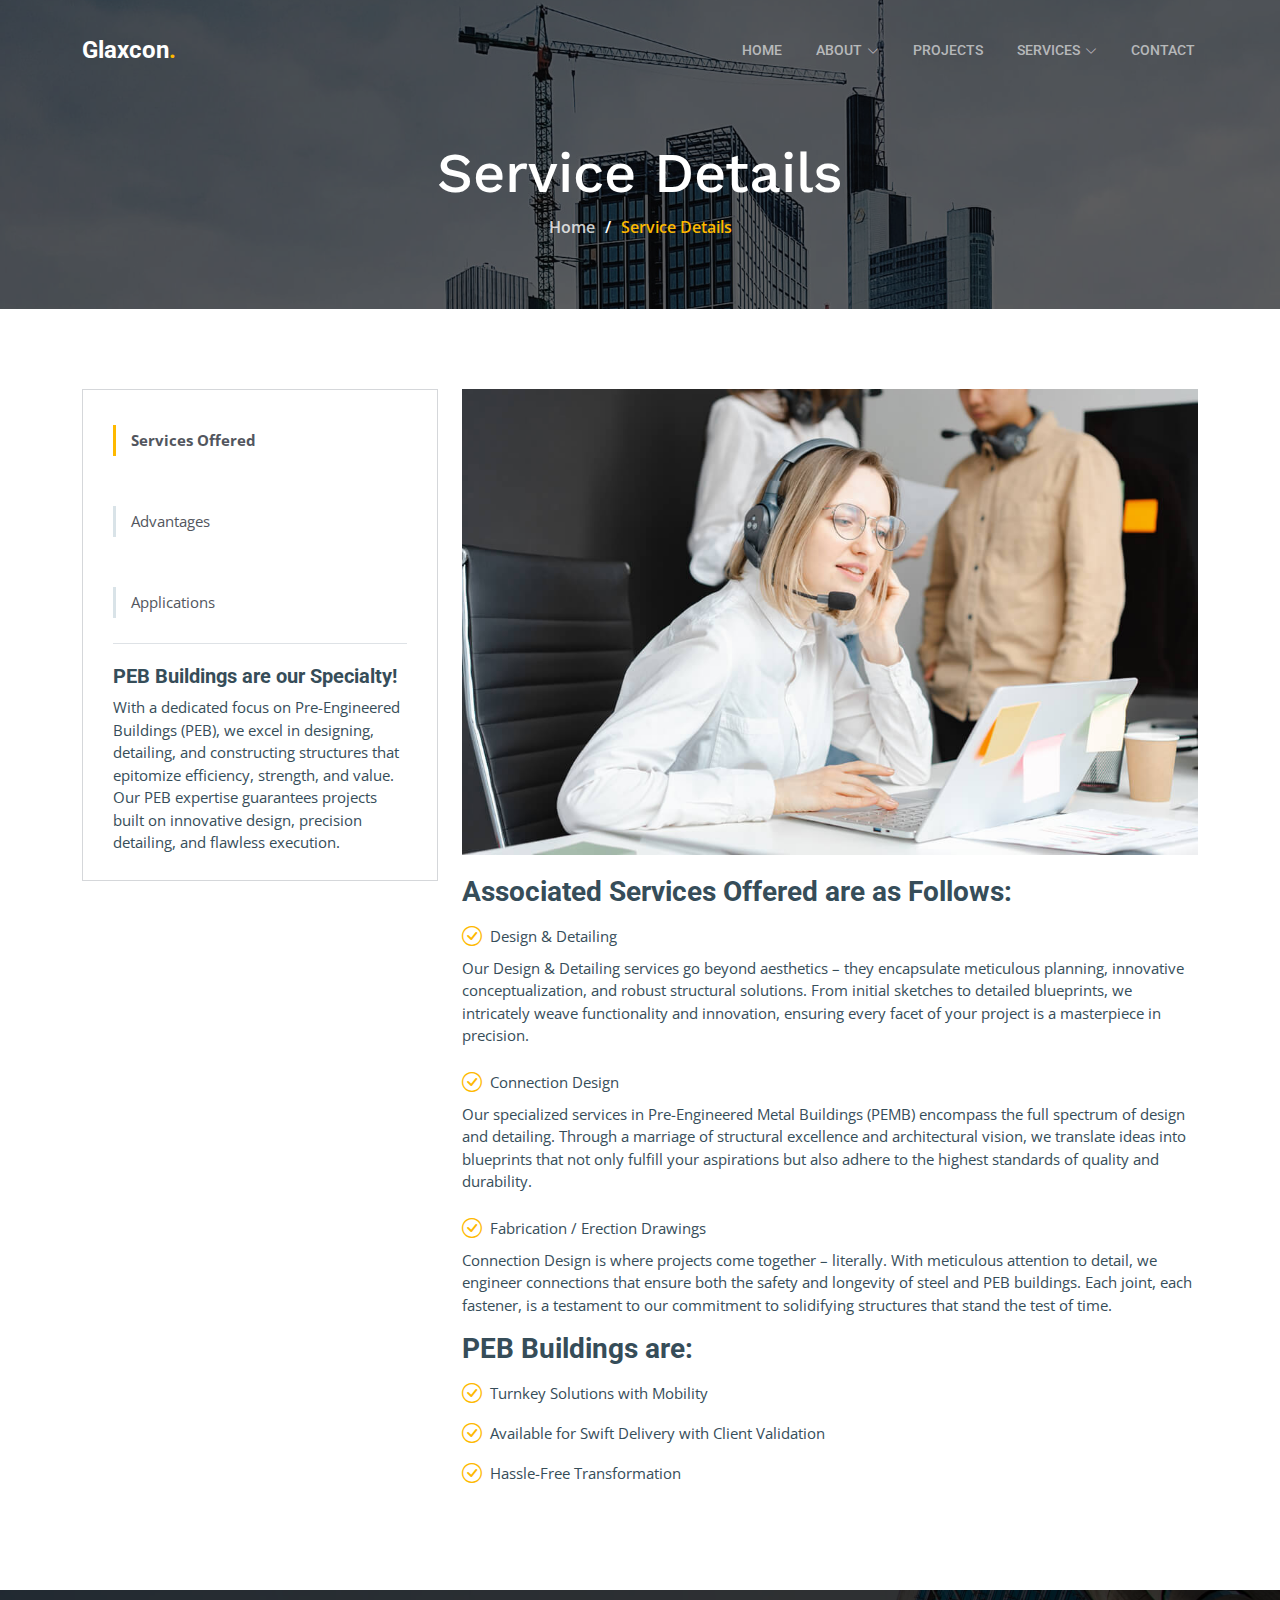
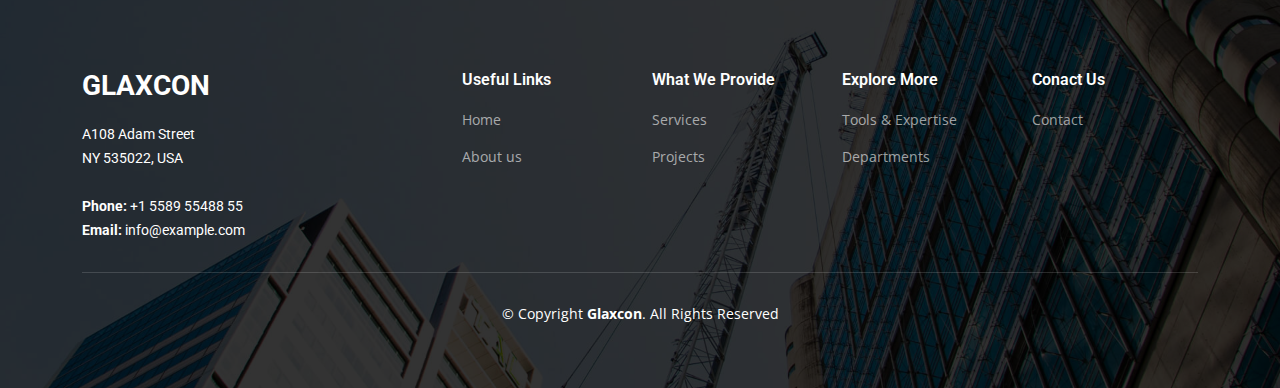
<file: service-details.html>
<!DOCTYPE html>
<html lang="en">

<head>
  <meta charset="utf-8">
  <meta content="width=device-width, initial-scale=1.0" name="viewport">

  <title>Glaxcon - Service Details</title>
  <meta content="" name="description">
  <meta content="" name="keywords">

  <!-- Favicons -->
  <link href="assets/img/favicon.png" rel="icon">
  <link href="assets/img/apple-touch-icon.png" rel="apple-touch-icon">

  <!-- Google Fonts -->
  <link rel="preconnect" href="https://fonts.googleapis.com">
  <link rel="preconnect" href="https://fonts.gstatic.com" crossorigin>
  <link href="https://fonts.googleapis.com/css2?family=Open+Sans:ital,wght@0,300;0,400;0,500;0,600;0,700;1,300;1,400;1,600;1,700&family=Roboto:ital,wght@0,300;0,400;0,500;0,600;0,700;1,300;1,400;1,500;1,600;1,700&family=Work+Sans:ital,wght@0,300;0,400;0,500;0,600;0,700;1,300;1,400;1,500;1,600;1,700&display=swap" rel="stylesheet">

  <!-- Vendor CSS Files -->
  <link href="assets/vendor/bootstrap/css/bootstrap.min.css" rel="stylesheet">
  <link href="assets/vendor/bootstrap-icons/bootstrap-icons.css" rel="stylesheet">
  <link href="assets/vendor/fontawesome-free/css/all.min.css" rel="stylesheet">
  <link href="assets/vendor/aos/aos.css" rel="stylesheet">
  <link href="assets/vendor/glightbox/css/glightbox.min.css" rel="stylesheet">
  <link href="assets/vendor/swiper/swiper-bundle.min.css" rel="stylesheet">

  <!-- Template Main CSS File -->
  <link href="assets/css/main.css" rel="stylesheet">

</head>

<body>

 <!-- ======= Header ======= -->
 <header id="header" class="header d-flex align-items-center">
  <div class="container-fluid container-xl d-flex align-items-center justify-content-between">

    <a href="index.html" class="logo d-flex align-items-center">
      <!-- Uncomment the line below if you also wish to use an image logo -->
      <!-- <img src="assets/img/logo.png" alt=""> -->
      <h1>Glaxcon<span>.</span></h1>
    </a>

    <i class="mobile-nav-toggle mobile-nav-show bi bi-list"></i>
    <i class="mobile-nav-toggle mobile-nav-hide d-none bi bi-x"></i>
    <nav id="navbar" class="navbar">
      <ul>
        <li><a href="index.html">Home</a></li>
        <li class="dropdown">
          <a href="about.html" class="dropdown-toggle-mobile" data-toggle="dropdown">
            <span>About</span> <i class="bi bi-chevron-down dropdown-indicator"></i>
          </a>
          <ul class="dropdown-menu">
            <li class="d-block d-md-none"><a href="services.html">About Us</a></li>
            <li><a href="departments.html">Departments</a></li>
          </ul>
        </li>
        <li><a href="projects.html">Projects</a></li>
        <li class="dropdown">
          <a href="services.html" class="dropdown-toggle-mobile" data-toggle="dropdown">
            <span>Services</span> <i class="bi bi-chevron-down dropdown-indicator"></i>
          </a>
          <ul class="dropdown-menu">
            <li class="d-block d-md-none"><a href="services.html">Our Services</a></li>
            <li><a href="tools-and-expertise.html">Tools & Expertise</a></li>
          </ul>
        </li>
            
        <li><a href="contact.html">Contact</a></li>
      </ul>
    </nav><!-- .navbar -->

  </div>
</header><!-- End Header -->

  <main id="main">

    <!-- ======= Breadcrumbs ======= -->
    <div class="breadcrumbs d-flex align-items-center" style="background-image: url('assets/img/breadcrumbs-bg.jpg');">
      <div class="container position-relative d-flex flex-column align-items-center" data-aos="fade">

        <h2>Service Details</h2>
        <ol>
          <li><a href="index.html">Home</a></li>
          <li>Service Details</li>
        </ol>

      </div>
    </div><!-- End Breadcrumbs -->

    <!-- ======= Service Details Section ======= -->
    <section id="service-details" class="service-details">
      <div class="container" data-aos="fade-up" data-aos-delay="100">
        <div class="row gy-4">
          <div class="col-lg-4">
            <div class="services-list">
              <ul class="nav nav-tabs flex-column">
                <li>
                  <a class="active" data-bs-toggle="tab" href="#details">Services Offered</a>
                </li>
                <li>
                  <a data-bs-toggle="tab" href="#info">Advantages</a>
                </li>
                <li>
                  <a data-bs-toggle="tab" href="#applications">Applications</a>
                </li>
              </ul>
              <div style="padding-top: 20px;">
              <h4>PEB Buildings are our Specialty!</h4>
              <p>With a dedicated focus on Pre-Engineered Buildings (PEB), we excel in designing, detailing, and constructing structures that epitomize efficiency, strength, and value. Our PEB expertise guarantees projects built on innovative design, precision detailing, and flawless execution.</p>
              </div>
            </div>
          </div>
    
          <div class="col-lg-8">
            <div class="tab-content">
              <div class="tab-pane fade show active" id="details">
                <img src="assets/img/services.jpg" alt="" class="img-fluid services-img">
                <h3>Associated Services Offered are as Follows:</h3>
                <ul>
                  <li><i class="bi bi-check-circle"></i> <span>Design & Detailing</span></li>
                  <p>Our Design & Detailing services go beyond aesthetics – they encapsulate meticulous planning, innovative conceptualization, and robust structural solutions. From initial sketches to detailed blueprints, we intricately weave functionality and innovation, ensuring every facet of your project is a masterpiece in precision.</p>
                  <li><i class="bi bi-check-circle"></i> <span>Connection Design</span></li>
                  <p>Our specialized services in Pre-Engineered Metal Buildings (PEMB) encompass the full spectrum of design and detailing. Through a marriage of structural excellence and architectural vision, we translate ideas into blueprints that not only fulfill your aspirations but also adhere to the highest standards of quality and durability.</p>
                  <li><i class="bi bi-check-circle"></i> <span>Fabrication / Erection Drawings</span></li>
                  <p>Connection Design is where projects come together – literally. With meticulous attention to detail, we engineer connections that ensure both the safety and longevity of steel and PEB buildings. Each joint, each fastener, is a testament to our commitment to solidifying structures that stand the test of time.</p>
                </ul>
                <h3>PEB Buildings are:</h3>
                <ul>
                  <li><i class="bi bi-check-circle"></i> <span>Turnkey Solutions with Mobility</span></li>
                  <li><i class="bi bi-check-circle"></i> <span>Available for Swift Delivery with Client Validation</span></li>
                  <li><i class="bi bi-check-circle"></i> <span>Hassle-Free Transformation</span></li>
                </ul>
              </div>
    
              <div class="tab-pane fade" id="info">
                <img src="assets/img/services.jpg" alt="" class="img-fluid services-img">
                <h3>What are PEB Buildings?</h3>
                <p>PEB is a steel structure built over a structural concept of primary members, secondary members, and the cover sheeting connected to each other. The structural members are custom designed to be lighter in weight and high in strength. It can be fitted with different structural additions like trusses, mezzanine floors, fascia, canopies and crane systems as per user requirements. <br> There are many advantages of PEB as mentioned below:</p>
                <ul>
                  <li><i class="bi bi-check-circle"></i> <span>Single Source Responsibility</span></li>
                  <li><i class="bi bi-check-circle"></i> <span>Economical</span></li>
                  <li><i class="bi bi-check-circle"></i> <span>Factory-Controlled Quality (ISO 9001 Certified)</span></li>
                  <li><i class="bi bi-check-circle"></i> <span>Practically Maintenance Free</span></li>
                  <li><i class="bi bi-check-circle"></i> <span>Clear Spans Exceeding 90 M</span></li>
                  <li><i class="bi bi-check-circle"></i> <span>Energy Efficient Roof and Wall Systems</span></li>
                  <li><i class="bi bi-check-circle"></i> <span>Earthquake-Resistant</span></li>
                </ul>
              </div>

              <div class="tab-pane fade" id="applications">
                <img src="assets/img/services.jpg" alt="" class="img-fluid services-img">
                <h3>PEB Buildings have Various Applications:</h3>
                <ul>
                  <li><i class="bi bi-check-circle"></i> <span>Factories</span></li>
                  <li><i class="bi bi-check-circle"></i> <span>Warehouses</span></li>
                  <li><i class="bi bi-check-circle"></i> <span>Supermarkets</span></li>
                  <li><i class="bi bi-check-circle"></i> <span>Aircraft Hangar</span></li>
                  <li><i class="bi bi-check-circle"></i> <span>Metro Stations</span></li>
                  <li><i class="bi bi-check-circle"></i> <span>Shipyards</span></li>
                  <li><i class="bi bi-check-circle"></i> <span>Showrooms, Workshops, Offices</span></li>
                  <li><i class="bi bi-check-circle"></i> <span>Schools, Hospitals, Site Offices</span></li>
                  <li><i class="bi bi-check-circle"></i> <span>Stadiums</span></li>
                  <li><i class="bi bi-check-circle"></i> <span>Fuel Stations, Bus Shelters, Car Parks</span></li>
                  <li><i class="bi bi-check-circle"></i> <span>Cold Storages</span></li>
                  <li><i class="bi bi-check-circle"></i> <span>Shopping Malls/Hypermarkets</span></li>
                </ul>
              </div>
    
              <!-- Repeat similar tab-pane elements for other tabs -->
            </div>
          </div>
        </div>
      </div>
    </section>
    
    <!-- End Service Details Section -->
    

  </main><!-- End #main -->
  <!-- ======= Footer ======= -->
  <footer id="footer" class="footer">

    <div class="footer-content position-relative">
      <div class="container">
        <div class="row">

          <div class="col-lg-4 col-md-6">
            <div class="footer-info">
              <h3>Glaxcon</h3>
              <p>
                A108 Adam Street <br>
                NY 535022, USA<br><br>
                  <strong>Phone:</strong> +1 5589 55488 55<br>
                  <strong>Email:</strong> info@example.com<br>
              </p>
              <!-- <div class="social-links d-flex mt-3">
                <a href="#" class="d-flex align-items-center justify-content-center"><i class="bi bi-twitter"></i></a>
                <a href="#" class="d-flex align-items-center justify-content-center"><i class="bi bi-facebook"></i></a>
                <a href="#" class="d-flex align-items-center justify-content-center"><i class="bi bi-instagram"></i></a>
                <a href="#" class="d-flex align-items-center justify-content-center"><i class="bi bi-linkedin"></i></a>
              </div> -->
            </div>
          </div><!-- End footer info column-->

          <div class="col-lg-2 col-md-3 footer-links">
            <h4>Useful Links</h4>
            <ul>
              <li><a href="index.html">Home</a></li>
              <li><a href="about.html">About us</a></li>
            </ul>
          </div><!-- End footer links column-->
          
          <div class="col-lg-2 col-md-3 footer-links">
            <h4>What We Provide</h4>
            <ul>
              <li><a href="services.html">Services</a></li>
              <li><a href="projects.html">Projects</a></li>
            </ul>
          </div><!-- End footer links column-->

          <div class="col-lg-2 col-md-3 footer-links">
            <h4>Explore More</h4>
            <ul>
              <li><a href="tools-and-expertise.html">Tools & Expertise</a></li>
              <li><a href="departments.html">Departments</a></li>
            </ul>
          </div><!-- End footer links column-->

          <div class="col-lg-2 col-md-3 footer-links">
            <h4>Conact Us</h4>
            <ul>
              <li><a href="contact.html">Contact</a></li>
            </ul>
          </div><!-- End footer links column-->

        </div>
      </div>
    </div>

    <div class="footer-legal text-center position-relative">
      <div class="container">
        <div class="copyright">
          &copy; Copyright <strong><span>Glaxcon</span></strong>. All Rights Reserved
        </div>
        <div class="credits">
        </div>
      </div>
    </div>

  </footer>
  <!-- End Footer -->

  <a href="#" class="scroll-top d-flex align-items-center justify-content-center"><i class="bi bi-arrow-up-short"></i></a>

  <div id="preloader"></div>

  <!-- Vendor JS Files -->
  <script src="assets/vendor/bootstrap/js/bootstrap.bundle.min.js"></script>
  <script src="assets/vendor/aos/aos.js"></script>
  <script src="assets/vendor/glightbox/js/glightbox.min.js"></script>
  <script src="assets/vendor/isotope-layout/isotope.pkgd.min.js"></script>
  <script src="assets/vendor/swiper/swiper-bundle.min.js"></script>
  <script src="assets/vendor/purecounter/purecounter_vanilla.js"></script>
  <script src="assets/vendor/php-email-form/validate.js"></script>

  <!-- Template Main JS File -->
  <script src="assets/js/main.js"></script>

</body>

</html>
</file>
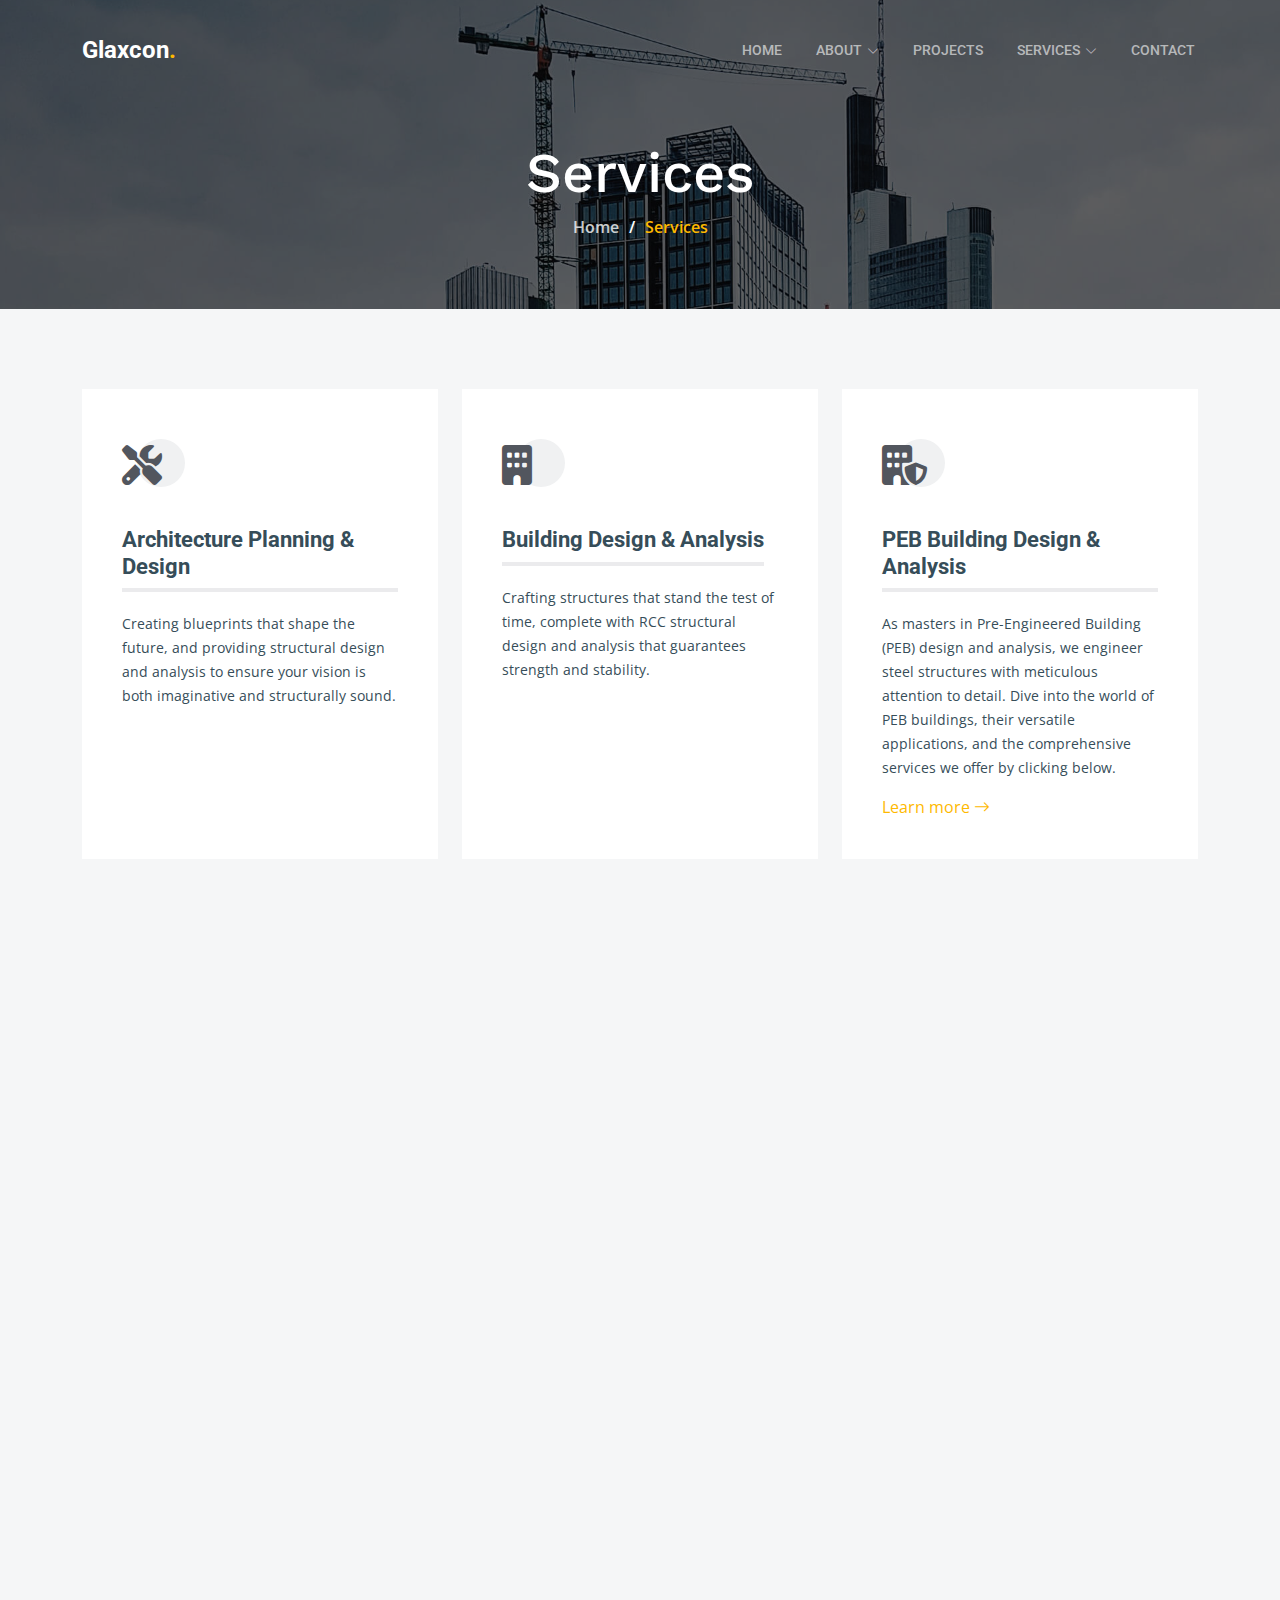
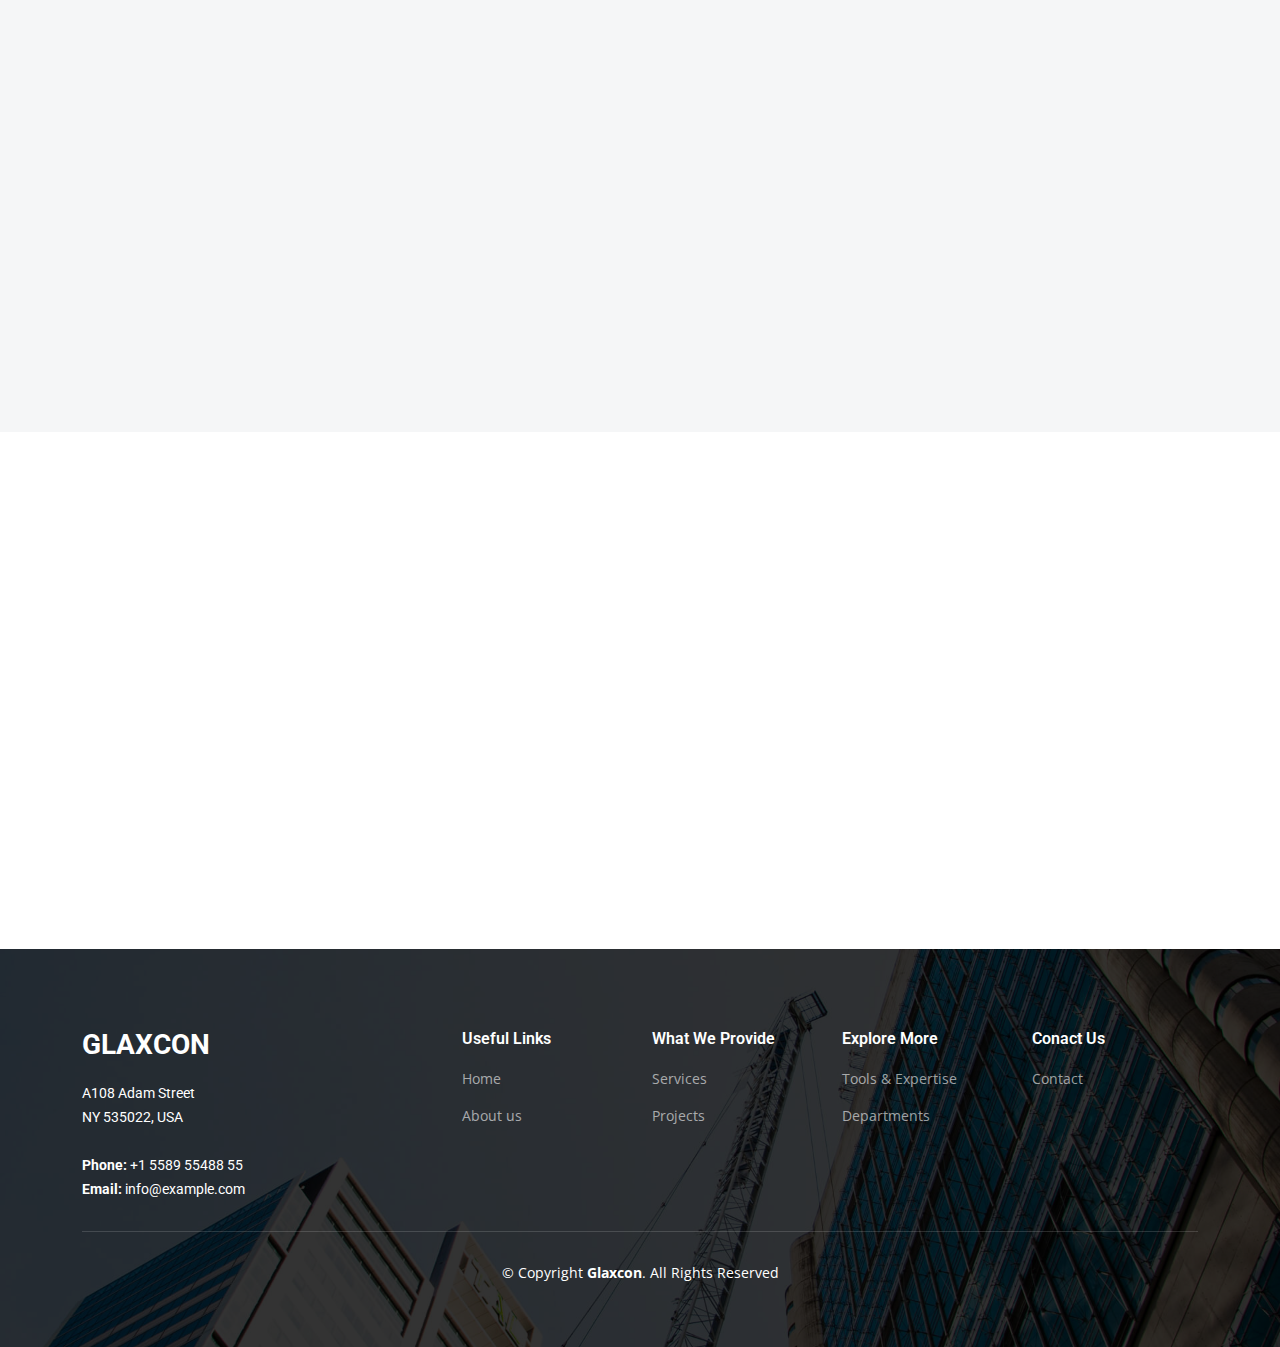
<file: services.html>
<!DOCTYPE html>
<html lang="en">

<head>
  <meta charset="utf-8">
  <meta content="width=device-width, initial-scale=1.0" name="viewport">

  <title>Glaxcon - Services</title>
  <meta content="" name="description">
  <meta content="" name="keywords">

  <!-- Favicons -->
  <link href="assets/img/favicon.png" rel="icon">
  <link href="assets/img/apple-touch-icon.png" rel="apple-touch-icon">

  <!-- Google Fonts -->
  <link rel="preconnect" href="https://fonts.googleapis.com">
  <link rel="preconnect" href="https://fonts.gstatic.com" crossorigin>
  <link href="https://fonts.googleapis.com/css2?family=Open+Sans:ital,wght@0,300;0,400;0,500;0,600;0,700;1,300;1,400;1,600;1,700&family=Roboto:ital,wght@0,300;0,400;0,500;0,600;0,700;1,300;1,400;1,500;1,600;1,700&family=Work+Sans:ital,wght@0,300;0,400;0,500;0,600;0,700;1,300;1,400;1,500;1,600;1,700&display=swap" rel="stylesheet">

  <!-- Vendor CSS Files -->
  <link href="assets/vendor/bootstrap/css/bootstrap.min.css" rel="stylesheet">
  <link href="assets/vendor/bootstrap-icons/bootstrap-icons.css" rel="stylesheet">
  <link href="assets/vendor/fontawesome-free/css/all.min.css" rel="stylesheet">
  <link href="assets/vendor/aos/aos.css" rel="stylesheet">
  <link href="assets/vendor/glightbox/css/glightbox.min.css" rel="stylesheet">
  <link href="assets/vendor/swiper/swiper-bundle.min.css" rel="stylesheet">

  <!-- Template Main CSS File -->
  <link href="assets/css/main.css" rel="stylesheet">

  <!-- =======================================================
  * Template Name: UpConstruction
  * Updated: Jul 27 2023 with Bootstrap v5.3.1
  * Template URL: https://bootstrapmade.com/upconstruction-bootstrap-construction-website-template/
  * Author: BootstrapMade.com
  * License: https://bootstrapmade.com/license/
  ======================================================== -->
</head>

<body>

 <!-- ======= Header ======= -->
 <header id="header" class="header d-flex align-items-center">
  <div class="container-fluid container-xl d-flex align-items-center justify-content-between">

    <a href="index.html" class="logo d-flex align-items-center">
      <!-- Uncomment the line below if you also wish to use an image logo -->
      <!-- <img src="assets/img/logo.png" alt=""> -->
      <h1>Glaxcon<span>.</span></h1>
    </a>

    <i class="mobile-nav-toggle mobile-nav-show bi bi-list"></i>
    <i class="mobile-nav-toggle mobile-nav-hide d-none bi bi-x"></i>
    <nav id="navbar" class="navbar">
      <ul>
        <li><a href="index.html">Home</a></li>
        <li class="dropdown">
          <a href="about.html" class="dropdown-toggle-mobile" data-toggle="dropdown">
            <span>About</span> <i class="bi bi-chevron-down dropdown-indicator"></i>
          </a>
          <ul class="dropdown-menu">
            <li class="d-block d-md-none"><a href="services.html">About Us</a></li>
            <li><a href="departments.html">Departments</a></li>
          </ul>
        </li>
        <li><a href="projects.html">Projects</a></li>
        <li class="dropdown">
          <a href="services.html" class="dropdown-toggle-mobile" data-toggle="dropdown">
            <span>Services</span> <i class="bi bi-chevron-down dropdown-indicator"></i>
          </a>
          <ul class="dropdown-menu">
            <li class="d-block d-md-none"><a href="services.html">Our Services</a></li>
            <li><a href="tools-and-expertise.html">Tools & Expertise</a></li>
          </ul>
        </li>
            
        <li><a href="contact.html">Contact</a></li>
      </ul>
    </nav><!-- .navbar -->

  </div>
</header><!-- End Header -->

    </div>
  </header><!-- End Header -->

  <main id="main">

    <!-- ======= Breadcrumbs ======= -->
    <div class="breadcrumbs d-flex align-items-center" style="background-image: url('assets/img/breadcrumbs-bg.jpg');">
      <div class="container position-relative d-flex flex-column align-items-center" data-aos="fade">

        <h2>Services</h2>
        <ol>
          <li><a href="index.html">Home</a></li>
          <li>Services</li>
        </ol>

      </div>
    </div><!-- End Breadcrumbs -->

    <!-- ======= Services Section ======= -->
    <section id="services" class="services section-bg">
      <div class="container" data-aos="fade-up">

        <div class="row gy-4">

          <div class="col-lg-4 col-md-6" data-aos="fade-up" data-aos-delay="100">
            <div class="service-item  position-relative">
              <div class="icon">
                <i class="fa-solid fa-screwdriver-wrench"></i>
              </div>
              <h3>Architecture Planning & Design</h3>
              <p>Creating blueprints that shape the future, and providing structural design and analysis to ensure your vision is both imaginative and structurally sound.</p>
              
            </div>
          </div><!-- End Service Item -->

          <div class="col-lg-4 col-md-6" data-aos="fade-up" data-aos-delay="200">
            <div class="service-item position-relative">
              <div class="icon">
                <i class="fa-solid fa-building"></i>
              </div>
              <h3>Building Design & Analysis</h3>
              <p>Crafting structures that stand the test of time, complete with RCC structural design and analysis that guarantees strength and stability.</p>
              
            </div>
          </div><!-- End Service Item -->

          <div class="col-lg-4 col-md-6" data-aos="fade-up" data-aos-delay="300">
            <div class="service-item position-relative">
              <div class="icon">
                <i class="fa-solid fa-building-shield"></i>
              </div>
              <h3>PEB Building Design & Analysis</h3>
              <p>As masters in Pre-Engineered Building (PEB) design and analysis, we engineer steel structures with meticulous attention to detail. Dive into the world of PEB buildings, their versatile applications, and the comprehensive services we offer by clicking below.</p>
              <a href="service-details.html" class="readmore stretched-link">Learn more <i class="bi bi-arrow-right"></i></a>
            </div>
          </div><!-- End Service Item -->

          <div class="col-lg-4 col-md-6" data-aos="fade-up" data-aos-delay="400">
            <div class="service-item position-relative">
              <div class="icon">
                <i class="fa-solid fa-city"></i>
              </div>
              <h3>Master Planning</h3>
              <p>Shaping communities and neighborhoods with precision and expertise, specializing in housing and industrial schemes that redefine urban landscapes.</p>
              
            </div>
          </div><!-- End Service Item -->

          <div class="col-lg-4 col-md-6" data-aos="fade-up" data-aos-delay="500">
            <div class="service-item position-relative">
              <div class="icon">
                <i class="fa-solid fa-cubes"></i>
              </div>
              <h3>3D Work</h3>
              <p>Turning concepts into tangible 3D views, elevations, and interior perspectives that bring projects to life from every angle.</p>
              
            </div>
          </div><!-- End Service Item -->

          <div class="col-lg-4 col-md-6" data-aos="fade-up" data-aos-delay="600">
            <div class="service-item position-relative">
              <div class="icon">
                <i class="fa-regular fa-folder-open"></i>
              </div>
              <h3>Project Documentation</h3>
              <p>Navigating the complex landscape of project development, from initial PC-I to detailed tender documents and project specifications.</p>
              
            </div>
          </div><!-- End Service Item -->

          <div class="col-lg-4 col-md-6" data-aos="fade-up" data-aos-delay="600">
            <div class="service-item position-relative">
              <div class="icon">
                <i class="fa-solid fa-compass-drafting"></i>
              </div>
              <h3>Drafting & Detailing Works</h3>
              <p>Creating accurate and intricate drafts using tools like AutoCAD, MicroStation, and Civil 3D, ensuring precision in every detail.</p>
              
            </div>
          </div><!-- End Service Item -->

          <div class="col-lg-4 col-md-6" data-aos="fade-up" data-aos-delay="600">
            <div class="service-item position-relative">
              <div class="icon">
                <i class="fa-solid fa-pencil"></i>
              </div>
              <h3>Structural Shop Drawings</h3>
              <p>Translating designs into detailed steel fabrication drawings, including IFC drawings that form the foundation for buildings and bridges.</p>
              
            </div>
          </div><!-- End Service Item -->

          <div class="col-lg-4 col-md-6" data-aos="fade-up" data-aos-delay="600">
            <div class="service-item position-relative">
              <div class="icon">
                <i class="fa-solid fa-magnifying-glass-chart"></i>
              </div>
              <h3 style="white-space: nowrap;">Project & Construction Management</h3>
              <p>Orchestrating seamless execution with connection design for steel and pre-engineered metal buildings, ensuring projects stand strong.</p>
              
            </div>
          </div><!-- End Service Item -->

          <div class="col-lg-4 col-md-6" data-aos="fade-up" data-aos-delay="600">
            <div class="service-item position-relative">
              <div class="icon">
                <i class="fa-solid fa-hand-holding-dollar"></i>
              </div>
              <h3>Estimation & Costing</h3>
              <p>Quantifying materials, estimating costs, and calculating man-hours, providing a solid foundation for financial planning and project execution.</p>
              
            </div>
          </div><!-- End Service Item -->

        </div>

      </div>
    </section><!-- End Services Section -->

    <!-- ======= Servie Cards Section ======= -->
    <section id="services-cards" class="services-cards">
      <div class="container" data-aos="fade-up">

        <div class="row gy-4">

          <div class="col-lg-3 col-md-6" data-aos="zoom-in" data-aos-delay="100">
            <h3>Effective Solutions, Real Impact</h3>
            <p>At Glaxcon, we're more than problem-solvers; we're creators of effective solutions that bring tangible impact to your projects, reshaping possibilities.</p>
            <ul class="list-unstyled">
              <li><i class="bi bi-check2"></i> <span>Leveraging industry expertise</span></li>
              <li><i class="bi bi-check2"></i> <span>Tailoring strategies to your needs</span></li>
              <li><i class="bi bi-check2"></i> <span>Pioneering solutions that stand the test of time</span></li>
            </ul>
          </div><!-- End feature item-->

          <div class="col-lg-3 col-md-6" data-aos="zoom-in" data-aos-delay="200">
            <h3>Precision Engineering & Durability</h3>
            <p>Precision is our hallmark, and it's reflected in every engineering choice we make, ensuring your projects stand strong for years to come.</p>

            <ul class="list-unstyled">
              <li><i class="bi bi-check2"></i> <span>Balancing form and function meticulously</span></li>
              <li><i class="bi bi-check2"></i> <span>Selecting materials for optimal durability</span></li>
              <li><i class="bi bi-check2"></i> <span>Commitment to safety and structural integrity</span></li>
            </ul>
          </div><!-- End feature item-->

          <div class="col-lg-3 col-md-6" data-aos="zoom-in" data-aos-delay="300">
            <h3>Collaboration & Communication</h3>
            <p>We believe that effective collaboration and communication are the cornerstones of successful projects, creating a synergy that drives exceptional results.</p>
            <ul class="list-unstyled">
              <li><i class="bi bi-check2"></i> <span>Transparent communication at every stage</span></li>
              <li><i class="bi bi-check2"></i> <span>Joint efforts crafting innovative remedies</span></li>
              <li><i class="bi bi-check2"></i> <span>Ensuring your vision aligns with our execution</span></li>
            </ul>
          </div><!-- End feature item-->

          <div class="col-lg-3 col-md-6" data-aos="zoom-in" data-aos-delay="400">
            <h3>Innovation Redefined</h3>
            <p>Innovation isn't just a buzzword; it's a promise we uphold, redefining what's possible through constant exploration and implementation.</p>
            <ul class="list-unstyled">
              <li><i class="bi bi-check2"></i> <span>Staying ahead of industry trends</span></li>
              <li><i class="bi bi-check2"></i> <span>Incorporating sustainable practices</span></li>
              <li><i class="bi bi-check2"></i> <span>Infusing every project with a fresh perspective</span></li>
            </ul>
          </div><!-- End feature item-->

        </div>

      </div>
    </section><!-- End Servie Cards Section -->

    <!-- ======= Footer ======= -->
    <footer id="footer" class="footer">

      <div class="footer-content position-relative">
        <div class="container">
          <div class="row">
  
            <div class="col-lg-4 col-md-6">
              <div class="footer-info">
                <h3>Glaxcon</h3>
                <p>
                  A108 Adam Street <br>
                  NY 535022, USA<br><br>
                    <strong>Phone:</strong> +1 5589 55488 55<br>
                    <strong>Email:</strong> info@example.com<br>
                </p>
                <!-- <div class="social-links d-flex mt-3">
                  <a href="#" class="d-flex align-items-center justify-content-center"><i class="bi bi-twitter"></i></a>
                  <a href="#" class="d-flex align-items-center justify-content-center"><i class="bi bi-facebook"></i></a>
                  <a href="#" class="d-flex align-items-center justify-content-center"><i class="bi bi-instagram"></i></a>
                  <a href="#" class="d-flex align-items-center justify-content-center"><i class="bi bi-linkedin"></i></a>
                </div> -->
              </div>
            </div><!-- End footer info column-->
  
            <div class="col-lg-2 col-md-3 footer-links">
              <h4>Useful Links</h4>
              <ul>
                <li><a href="index.html">Home</a></li>
                <li><a href="about.html">About us</a></li>
              </ul>
            </div><!-- End footer links column-->
            
            <div class="col-lg-2 col-md-3 footer-links">
              <h4>What We Provide</h4>
              <ul>
                <li><a href="services.html">Services</a></li>
                <li><a href="projects.html">Projects</a></li>
              </ul>
            </div><!-- End footer links column-->
  
            <div class="col-lg-2 col-md-3 footer-links">
              <h4>Explore More</h4>
              <ul>
                <li><a href="tools-and-expertise.html">Tools & Expertise</a></li>
                <li><a href="departments.html">Departments</a></li>
              </ul>
            </div><!-- End footer links column-->
  
            <div class="col-lg-2 col-md-3 footer-links">
              <h4>Conact Us</h4>
              <ul>
                <li><a href="contact.html">Contact</a></li>
              </ul>
            </div><!-- End footer links column-->
  
          </div>
        </div>
      </div>
  
      <div class="footer-legal text-center position-relative">
        <div class="container">
          <div class="copyright">
            &copy; Copyright <strong><span>Glaxcon</span></strong>. All Rights Reserved
          </div>
          <div class="credits">
          </div>
        </div>
      </div>
  
    </footer>
    <!-- End Footer -->
  <a href="#" class="scroll-top d-flex align-items-center justify-content-center"><i class="bi bi-arrow-up-short"></i></a>

  <div id="preloader"></div>

  <!-- Vendor JS Files -->
  <script src="assets/vendor/bootstrap/js/bootstrap.bundle.min.js"></script>
  <script src="assets/vendor/aos/aos.js"></script>
  <script src="assets/vendor/glightbox/js/glightbox.min.js"></script>
  <script src="assets/vendor/isotope-layout/isotope.pkgd.min.js"></script>
  <script src="assets/vendor/swiper/swiper-bundle.min.js"></script>
  <script src="assets/vendor/purecounter/purecounter_vanilla.js"></script>
  <script src="assets/vendor/php-email-form/validate.js"></script>

  <!-- Template Main JS File -->
  <script src="assets/js/main.js"></script>

</body>

</html>
</file>
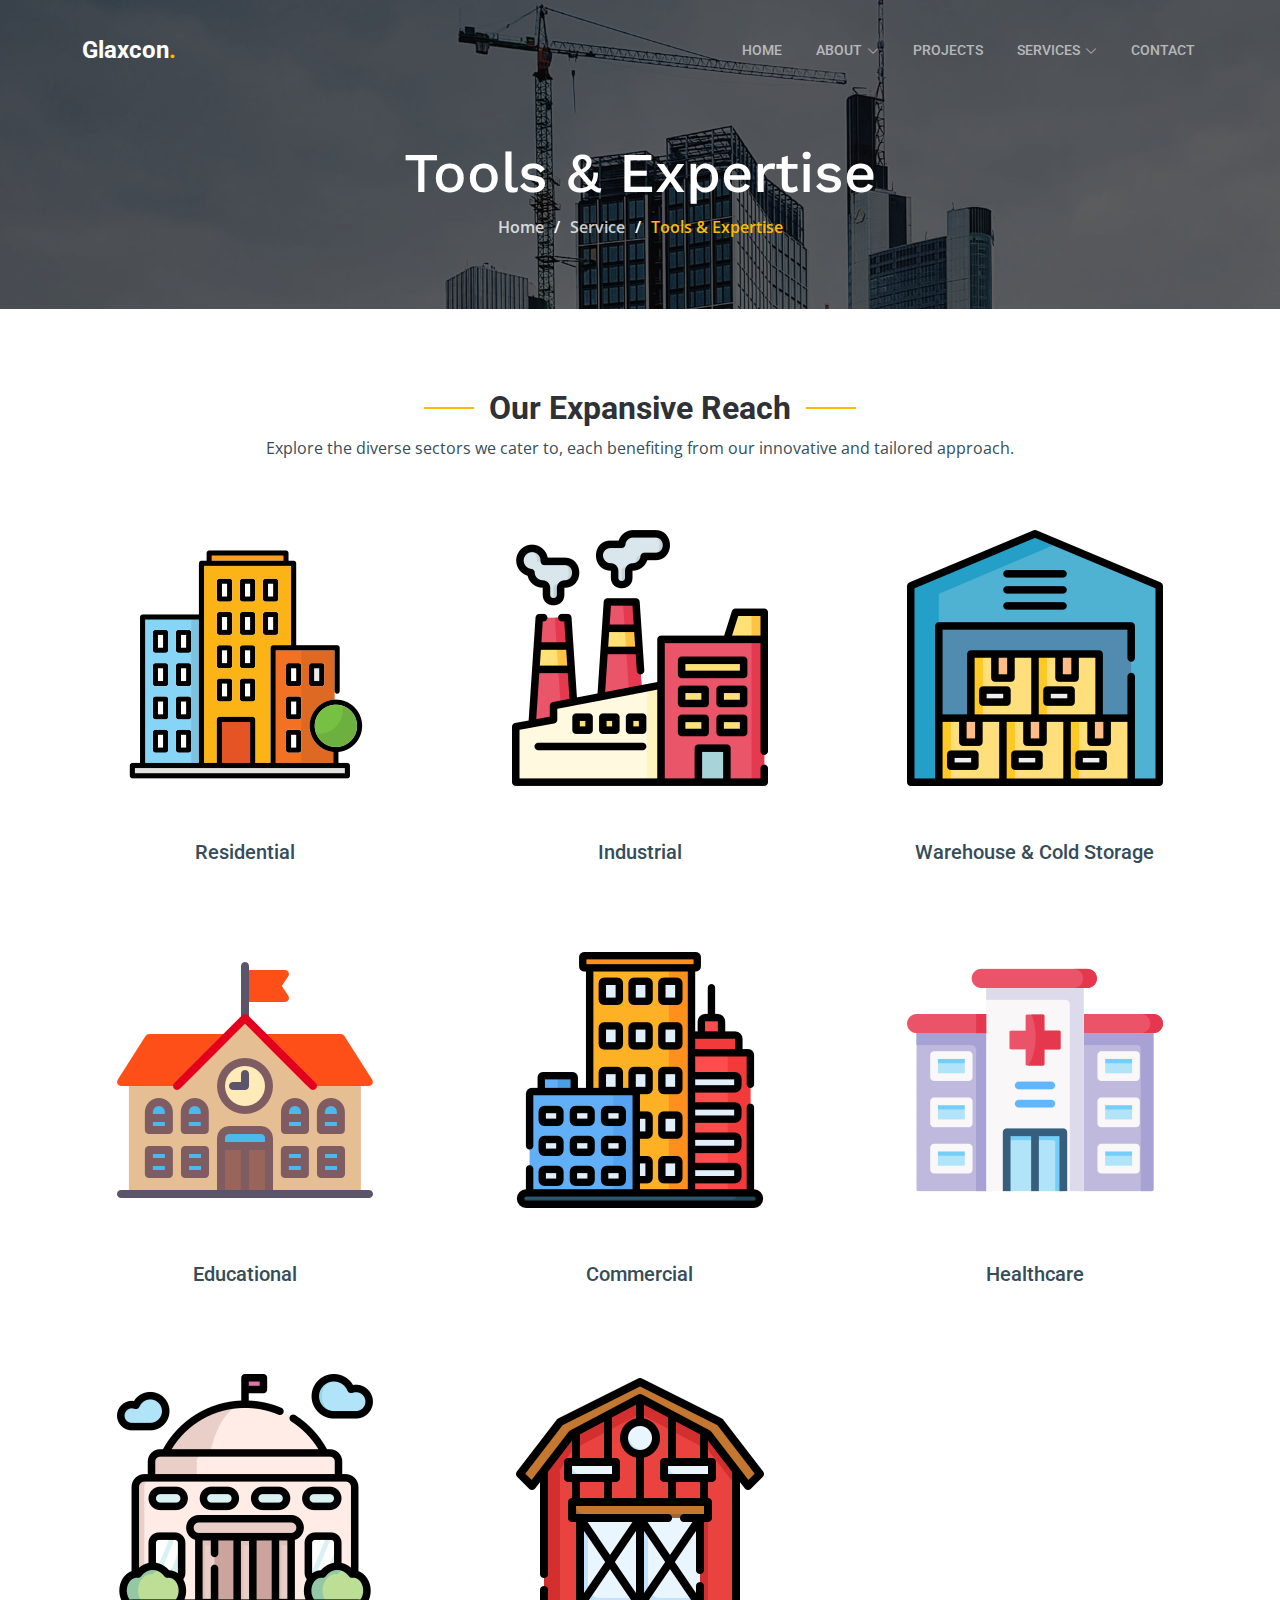
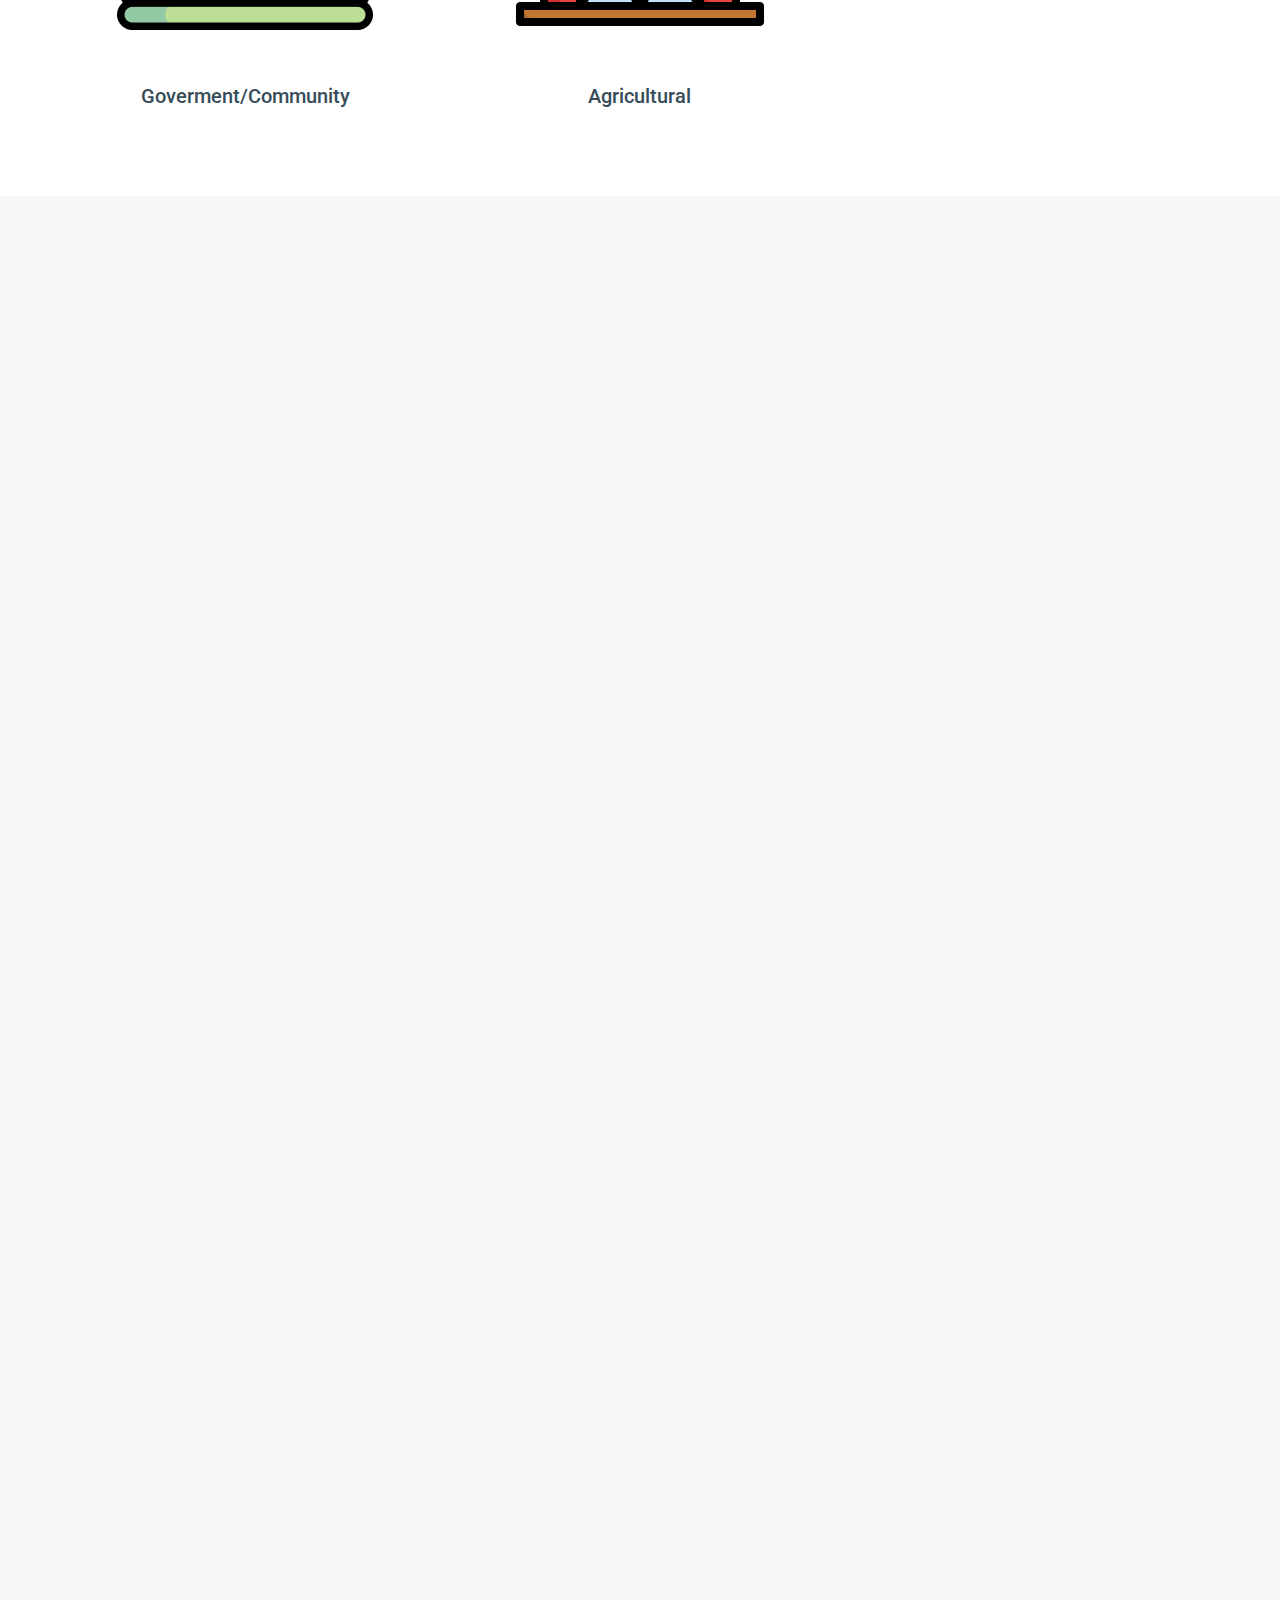
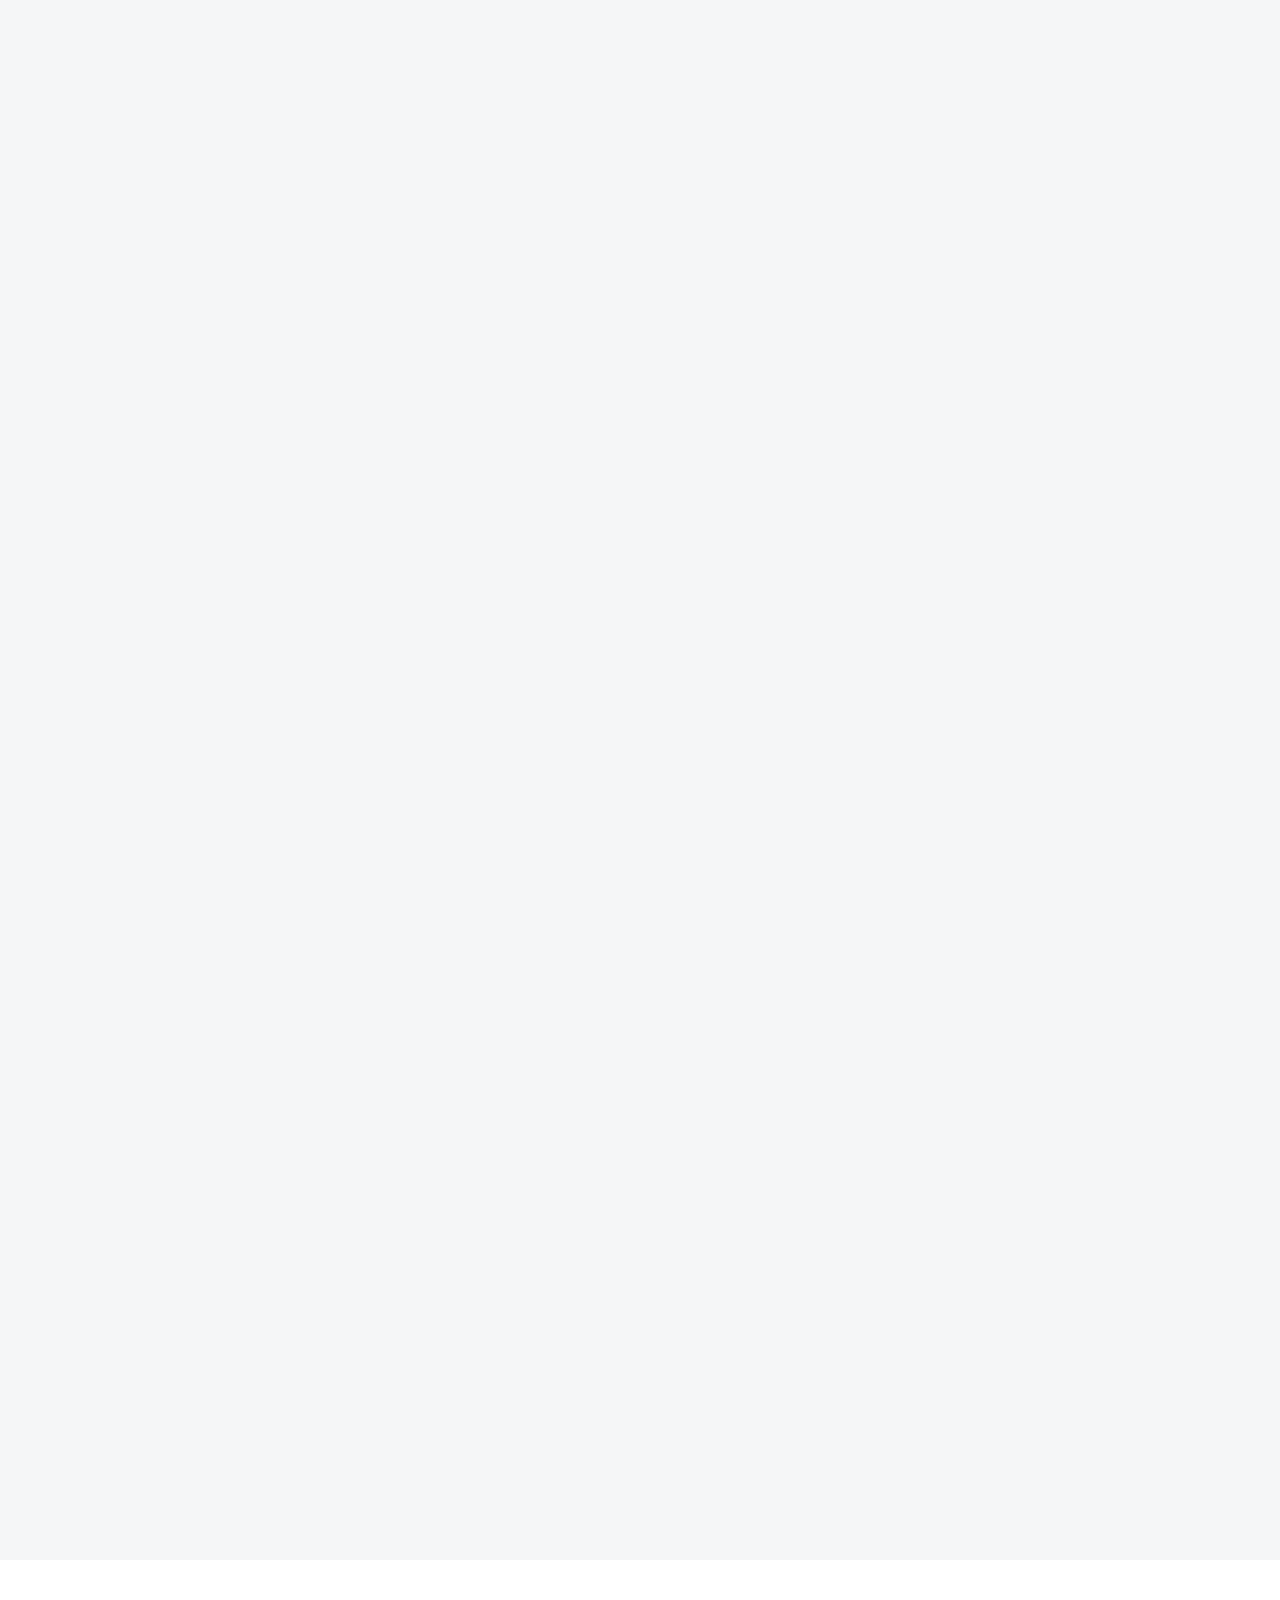
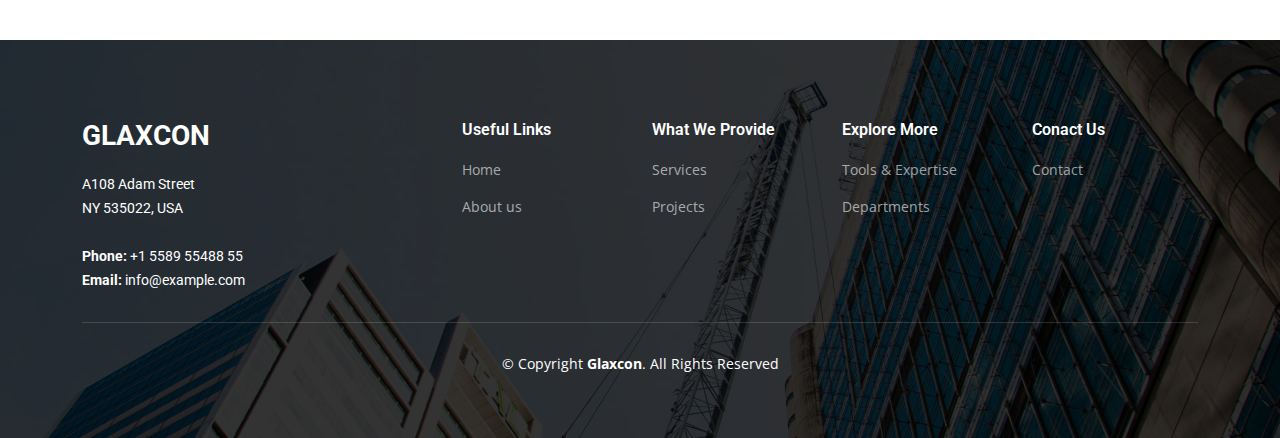
<file: tools-and-expertise.html>
<!DOCTYPE html>
<html lang="en">

<head>
  <meta charset="utf-8">
  <meta content="width=device-width, initial-scale=1.0" name="viewport">

  <title>Glaxcon - Tools & Expertise</title>
  <meta content="" name="description">
  <meta content="" name="keywords">

  <!-- Favicons -->
  <link href="assets/img/favicon.png" rel="icon">
  <link href="assets/img/apple-touch-icon.png" rel="apple-touch-icon">

  <!-- Google Fonts -->
  <link rel="preconnect" href="https://fonts.googleapis.com">
  <link rel="preconnect" href="https://fonts.gstatic.com" crossorigin>
  <link href="https://fonts.googleapis.com/css2?family=Open+Sans:ital,wght@0,300;0,400;0,500;0,600;0,700;1,300;1,400;1,600;1,700&family=Roboto:ital,wght@0,300;0,400;0,500;0,600;0,700;1,300;1,400;1,500;1,600;1,700&family=Work+Sans:ital,wght@0,300;0,400;0,500;0,600;0,700;1,300;1,400;1,500;1,600;1,700&display=swap" rel="stylesheet">

  <!-- Vendor CSS Files -->
  <link href="assets/vendor/bootstrap/css/bootstrap.min.css" rel="stylesheet">
  <link href="assets/vendor/bootstrap-icons/bootstrap-icons.css" rel="stylesheet">
  <link href="assets/vendor/fontawesome-free/css/all.min.css" rel="stylesheet">
  <link href="assets/vendor/aos/aos.css" rel="stylesheet">
  <link href="assets/vendor/glightbox/css/glightbox.min.css" rel="stylesheet">
  <link href="assets/vendor/swiper/swiper-bundle.min.css" rel="stylesheet">

  <!-- Template Main CSS File -->
  <link href="assets/css/main.css" rel="stylesheet">

</head>

<body>

 <!-- ======= Header ======= -->
 <header id="header" class="header d-flex align-items-center">
  <div class="container-fluid container-xl d-flex align-items-center justify-content-between">

    <a href="index.html" class="logo d-flex align-items-center">
      <!-- Uncomment the line below if you also wish to use an image logo -->
      <!-- <img src="assets/img/logo.png" alt=""> -->
      <h1>Glaxcon<span>.</span></h1>
    </a>

    <i class="mobile-nav-toggle mobile-nav-show bi bi-list"></i>
    <i class="mobile-nav-toggle mobile-nav-hide d-none bi bi-x"></i>
    <nav id="navbar" class="navbar">
      <ul>
        <li><a href="index.html">Home</a></li>
        <li class="dropdown">
          <a href="about.html" class="dropdown-toggle-mobile" data-toggle="dropdown">
            <span>About</span> <i class="bi bi-chevron-down dropdown-indicator"></i>
          </a>
          <ul class="dropdown-menu">
            <li class="d-block d-md-none"><a href="services.html">About Us</a></li>
            <li><a href="departments.html">Departments</a></li>
          </ul>
        </li>
        <li><a href="projects.html">Projects</a></li>
        <li class="dropdown">
          <a href="services.html" class="dropdown-toggle-mobile" data-toggle="dropdown">
            <span>Services</span> <i class="bi bi-chevron-down dropdown-indicator"></i>
          </a>
          <ul class="dropdown-menu">
            <li class="d-block d-md-none"><a href="services.html">Our Services</a></li>
            <li><a href="tools-and-expertise.html">Tools & Expertise</a></li>
          </ul>
        </li>
            
        <li><a href="contact.html">Contact</a></li>
      </ul>
    </nav><!-- .navbar -->

  </div>
</header><!-- End Header -->

  <main id="main">

    <!-- ======= Breadcrumbs ======= -->
    <div class="breadcrumbs d-flex align-items-center" style="background-image: url('assets/img/breadcrumbs-bg.jpg');">
      <div class="container position-relative d-flex flex-column align-items-center" data-aos="fade">

        <h2>Tools & Expertise</h2>
        <ol>
          <li><a href="index.html">Home</a></li>
          <li><a href="services.html">Service</a></li>
          <li>Tools & Expertise</li>
        </ol>

      </div>
    </div><!-- End Breadcrumbs -->


    <!-- ======= Sectors Section ======= -->

    <section id="projects" class="projects section-bg-2">
      <div id = "secto" class="container-fluid" data-aos="fade-up">

        <div class="section-header">
          <h2>Our Expansive Reach</h2>
          <p>Explore the diverse sectors we cater to, each benefiting from our innovative and tailored approach.</p>
        </div>

        <div class="px-lg-5">
      
          <div class="row">
            <!-- Gallery item -->
            <div class="col-lg-4 col-md-6 mb-4">
              <div class=" gallery-item"><img src="assets/img/sectors/residential.png" alt="" class="img-fluid card-img-top">
                <div class="p-4 ">
                  <h5>Residential</h5>
                  <div class="d-flex align-items-center justify-content-between rounded-pill  px-3 py-2 mt-4">
                  </div>
                </div>
              </div>
            </div>
            <!-- End -->
      
            <!-- Gallery item -->
            <div class="col-lg-4 col-md-6 mb-4">
              <div class=" gallery-item"><img src="assets/img/sectors/industrial.png" alt="" class="img-fluid card-img-top">
                <div class="p-4">
                  <h5>Industrial</h5>
                  <div class="d-flex align-items-center justify-content-between rounded-pill  px-3 py-2 mt-4"> 
                  </div>
                </div>
              </div>
            </div>
            <!-- End -->
      
            <!-- Gallery item -->
            <div class="col-lg-4 col-md-6 mb-4">
              <div class=" gallery-item"><img src="assets/img/sectors/warehouse.png" alt="" class="img-fluid card-img-top">
                <div class="p-4">
                  <h5>Warehouse & Cold Storage</h5>
                  <div class="d-flex align-items-center justify-content-between rounded-pill  px-3 py-2 mt-4">
                  </div>
                </div>
              </div>
            </div>
            <!-- End -->
      
            <!-- Gallery item -->
            <div class="col-lg-4 col-md-6 mb-4">
              <div class=" gallery-item"><img src="assets/img/sectors/school.png" alt="" class="img-fluid card-img-top">
                <div class="p-4">
                  <h5>Educational</h5>
                  <div class="d-flex align-items-center justify-content-between rounded-pill  px-3 py-2 mt-4">
                  </div>
                </div>
              </div>
            </div>
            <!-- End -->
      
            <!-- Gallery item -->
            <div class="col-lg-4 col-md-6 mb-4">
              <div class=" gallery-item"><img src="assets/img/sectors/commercial.png" alt="" class="img-fluid card-img-top">
                <div class="p-4">
                  <h5>Commercial</h5>
                  <div class="d-flex align-items-center justify-content-between rounded-pill  px-3 py-2 mt-4">
                  </div>
                </div>
              </div>
            </div>
            <!-- End -->
      
            <!-- Gallery item -->
            <div class="col-lg-4 col-md-6 mb-4">
              <div class=" gallery-item"><img src="assets/img/sectors/hospital.png" alt="" class="img-fluid card-img-top">
                <div class="p-4">
                  <h5>Healthcare</h5>
                  <div class="d-flex align-items-center justify-content-between rounded-pill  px-3 py-2 mt-4">
                  </div>
                </div>
              </div>
            </div>
            <!-- End -->
      
            <!-- Gallery item -->
            <div class="col-lg-4 col-md-6 mb-4">
              <div class=" gallery-item"><img src="assets/img/sectors/goverment.png" alt="" class="img-fluid card-img-top">
                <div class="p-4">
                  <h5>Goverment/Community</h5>
                  <div class="d-flex align-items-center justify-content-between rounded-pill  px-3 py-2 mt-4">
                  </div>
                </div>
              </div>
            </div>
            <!-- End -->
      
            <!-- Gallery item -->
            <div class="col-lg-4 col-md-6 mb-4">
              <div class=" gallery-item"><img src="assets/img/sectors/barn.png" alt="" class="img-fluid card-img-top">
                <div class="p-4">
                  <h5>Agricultural</h5>
                  <div class="d-flex align-items-center justify-content-between rounded-pill  px-3 py-2 mt-4">
                  </div>
                </div>
              </div>
            </div>
            <!-- End -->

          </div>
        </div>

      </div>

    

    <!-- ======= Sectors Section End ======= -->


    <!-- ======= Software Section ======= -->
     <section id="projects" class="projects section-bg">
        <div id="softw" class="container" data-aos="fade-up">
  
          <div class="section-header">
            <h2>Our Software Arsenal</h2>
            <p>Discover the software tools that empower us to engineer excellence across projects, from intricate designs to efficient management.</p>
          </div>
  
          <div class="portfolio-isotope" data-portfolio-filter="*" data-portfolio-layout="masonry" data-portfolio-sort="original-order">
  
            <ul class="portfolio-flters" data-aos="fade-up" data-aos-delay="100">
              <li data-filter="*" class="filter-active">All</li>
              <li data-filter=".filter-remodeling">Building Analysis & Design</li>
              <li data-filter=".filter-construction">Traffic Engineering</li>
              <li data-filter=".filter-repairs">Project Management</li>
              <li data-filter=".filter-design">Hydraulic Design</li>
            </ul><!-- End Projects Filters -->
  
            <div class="row gy-4 portfolio-container" data-aos="fade-up" data-aos-delay="200">
  
              <div class="col-lg-4 col-md-6 portfolio-item filter-remodeling">
                <div class="portfolio-content h-100">
                  <img src="assets/img/projects/remodeling-1.jpg" class="img-fluid" alt="">
                  <div class="portfolio-info">
                    <h4>Remodeling 1</h4>
                    <p>Lorem ipsum, dolor sit amet consectetur</p>
                    <a href="assets/img/projects/remodeling-1.jpg" title="Remodeling 1" data-gallery="portfolio-gallery-remodeling" class="glightbox preview-link"><i class="bi bi-zoom-in"></i></a>
                    <a href="project-details.html" title="More Details" class="details-link"><i class="bi bi-link-45deg"></i></a>
                  </div>
                </div>
              </div><!-- End Projects Item -->
  
              <div class="col-lg-4 col-md-6 portfolio-item filter-construction">
                <div class="portfolio-content h-100">
                  <img src="assets/img/projects/construction-1.jpg" class="img-fluid" alt="">
                  <div class="portfolio-info">
                    <h4>Construction 1</h4>
                    <p>Lorem ipsum, dolor sit amet consectetur</p>
                    <a href="assets/img/projects/construction-1.jpg" title="Construction 1" data-gallery="portfolio-gallery-construction" class="glightbox preview-link"><i class="bi bi-zoom-in"></i></a>
                    <a href="project-details.html" title="More Details" class="details-link"><i class="bi bi-link-45deg"></i></a>
                  </div>
                </div>
              </div><!-- End Projects Item -->
  
              <div class="col-lg-4 col-md-6 portfolio-item filter-repairs">
                <div class="portfolio-content h-100">
                  <img src="assets/img/projects/repairs-1.jpg" class="img-fluid" alt="">
                  <div class="portfolio-info">
                    <h4>Repairs 1</h4>
                    <p>Lorem ipsum, dolor sit amet consectetur</p>
                    <a href="assets/img/projects/repairs-1.jpg" title="Repairs 1" data-gallery="portfolio-gallery-repairs" class="glightbox preview-link"><i class="bi bi-zoom-in"></i></a>
                    <a href="project-details.html" title="More Details" class="details-link"><i class="bi bi-link-45deg"></i></a>
                  </div>
                </div>
              </div><!-- End Projects Item -->
  
              <div class="col-lg-4 col-md-6 portfolio-item filter-design">
                <div class="portfolio-content h-100">
                  <img src="assets/img/projects/design-1.jpg" class="img-fluid" alt="">
                  <div class="portfolio-info">
                    <h4>Design 1</h4>
                    <p>Lorem ipsum, dolor sit amet consectetur</p>
                    <a href="assets/img/projects/design-1.jpg" title="Repairs 1" data-gallery="portfolio-gallery-book" class="glightbox preview-link"><i class="bi bi-zoom-in"></i></a>
                    <a href="project-details.html" title="More Details" class="details-link"><i class="bi bi-link-45deg"></i></a>
                  </div>
                </div>
              </div><!-- End Projects Item -->
  
              <div class="col-lg-4 col-md-6 portfolio-item filter-remodeling">
                <div class="portfolio-content h-100">
                  <img src="assets/img/projects/remodeling-2.jpg" class="img-fluid" alt="">
                  <div class="portfolio-info">
                    <h4>Remodeling 2</h4>
                    <p>Lorem ipsum, dolor sit amet consectetur</p>
                    <a href="assets/img/projects/remodeling-2.jpg" title="Remodeling 2" data-gallery="portfolio-gallery-remodeling" class="glightbox preview-link"><i class="bi bi-zoom-in"></i></a>
                    <a href="project-details.html" title="More Details" class="details-link"><i class="bi bi-link-45deg"></i></a>
                  </div>
                </div>
              </div><!-- End Projects Item -->
  
              <div class="col-lg-4 col-md-6 portfolio-item filter-construction">
                <div class="portfolio-content h-100">
                  <img src="assets/img/projects/construction-2.jpg" class="img-fluid" alt="">
                  <div class="portfolio-info">
                    <h4>Construction 2</h4>
                    <p>Lorem ipsum, dolor sit amet consectetur</p>
                    <a href="assets/img/projects/construction-2.jpg" title="Construction 2" data-gallery="portfolio-gallery-construction" class="glightbox preview-link"><i class="bi bi-zoom-in"></i></a>
                    <a href="project-details.html" title="More Details" class="details-link"><i class="bi bi-link-45deg"></i></a>
                  </div>
                </div>
              </div><!-- End Projects Item -->
  
              <div class="col-lg-4 col-md-6 portfolio-item filter-repairs">
                <div class="portfolio-content h-100">
                  <img src="assets/img/projects/repairs-2.jpg" class="img-fluid" alt="">
                  <div class="portfolio-info">
                    <h4>Repairs 2</h4>
                    <p>Lorem ipsum, dolor sit amet consectetur</p>
                    <a href="assets/img/projects/repairs-2.jpg" title="Repairs 2" data-gallery="portfolio-gallery-repairs" class="glightbox preview-link"><i class="bi bi-zoom-in"></i></a>
                    <a href="project-details.html" title="More Details" class="details-link"><i class="bi bi-link-45deg"></i></a>
                  </div>
                </div>
              </div><!-- End Projects Item -->
  
              <div class="col-lg-4 col-md-6 portfolio-item filter-design">
                <div class="portfolio-content h-100">
                  <img src="assets/img/projects/design-2.jpg" class="img-fluid" alt="">
                  <div class="portfolio-info">
                    <h4>Design 2</h4>
                    <p>Lorem ipsum, dolor sit amet consectetur</p>
                    <a href="assets/img/projects/design-2.jpg" title="Repairs 2" data-gallery="portfolio-gallery-book" class="glightbox preview-link"><i class="bi bi-zoom-in"></i></a>
                    <a href="project-details.html" title="More Details" class="details-link"><i class="bi bi-link-45deg"></i></a>
                  </div>
                </div>
              </div><!-- End Projects Item -->
  
              <div class="col-lg-4 col-md-6 portfolio-item filter-remodeling">
                <div class="portfolio-content h-100">
                  <img src="assets/img/projects/remodeling-3.jpg" class="img-fluid" alt="">
                  <div class="portfolio-info">
                    <h4>Remodeling 3</h4>
                    <p>Lorem ipsum, dolor sit amet consectetur</p>
                    <a href="assets/img/projects/remodeling-3.jpg" title="Remodeling 3" data-gallery="portfolio-gallery-remodeling" class="glightbox preview-link"><i class="bi bi-zoom-in"></i></a>
                    <a href="project-details.html" title="More Details" class="details-link"><i class="bi bi-link-45deg"></i></a>
                  </div>
                </div>
              </div><!-- End Projects Item -->
  
              <div class="col-lg-4 col-md-6 portfolio-item filter-construction">
                <div class="portfolio-content h-100">
                  <img src="assets/img/projects/construction-3.jpg" class="img-fluid" alt="">
                  <div class="portfolio-info">
                    <h4>Construction 3</h4>
                    <p>Lorem ipsum, dolor sit amet consectetur</p>
                    <a href="assets/img/projects/construction-3.jpg" title="Construction 3" data-gallery="portfolio-gallery-construction" class="glightbox preview-link"><i class="bi bi-zoom-in"></i></a>
                    <a href="project-details.html" title="More Details" class="details-link"><i class="bi bi-link-45deg"></i></a>
                  </div>
                </div>
              </div><!-- End Projects Item -->
  
              <div class="col-lg-4 col-md-6 portfolio-item filter-repairs">
                <div class="portfolio-content h-100">
                  <img src="assets/img/projects/repairs-3.jpg" class="img-fluid" alt="">
                  <div class="portfolio-info">
                    <h4>Repairs 3</h4>
                    <p>Lorem ipsum, dolor sit amet consectetur</p>
                    <a href="assets/img/projects/repairs-3.jpg" title="Repairs 2" data-gallery="portfolio-gallery-repairs" class="glightbox preview-link"><i class="bi bi-zoom-in"></i></a>
                    <a href="project-details.html" title="More Details" class="details-link"><i class="bi bi-link-45deg"></i></a>
                  </div>
                </div>
              </div><!-- End Projects Item -->
  
              <div class="col-lg-4 col-md-6 portfolio-item filter-design">
                <div class="portfolio-content h-100">
                  <img src="assets/img/projects/design-3.jpg" class="img-fluid" alt="">
                  <div class="portfolio-info">
                    <h4>Design 3</h4>
                    <p>Lorem ipsum, dolor sit amet consectetur</p>
                    <a href="assets/img/projects/design-3.jpg" title="Repairs 3" data-gallery="portfolio-gallery-book" class="glightbox preview-link"><i class="bi bi-zoom-in"></i></a>
                    <a href="project-details.html" title="More Details" class="details-link"><i class="bi bi-link-45deg"></i></a>
                  </div>
                </div>
              </div><!-- End Projects Item -->

              <div class="col-lg-4 col-md-6 portfolio-item filter-remodeling">
                <div class="portfolio-content h-100">
                  <img src="assets/img/projects/remodeling-1.jpg" class="img-fluid" alt="">
                  <div class="portfolio-info">
                    <h4>Remodeling 1</h4>
                    <p>Lorem ipsum, dolor sit amet consectetur</p>
                    <a href="assets/img/projects/remodeling-1.jpg" title="Remodeling 1" data-gallery="portfolio-gallery-remodeling" class="glightbox preview-link"><i class="bi bi-zoom-in"></i></a>
                    <a href="project-details.html" title="More Details" class="details-link"><i class="bi bi-link-45deg"></i></a>
                  </div>
                </div>
              </div><!-- End Projects Item -->
  
              <div class="col-lg-4 col-md-6 portfolio-item filter-construction">
                <div class="portfolio-content h-100">
                  <img src="assets/img/projects/construction-1.jpg" class="img-fluid" alt="">
                  <div class="portfolio-info">
                    <h4>Construction 1</h4>
                    <p>Lorem ipsum, dolor sit amet consectetur</p>
                    <a href="assets/img/projects/construction-1.jpg" title="Construction 1" data-gallery="portfolio-gallery-construction" class="glightbox preview-link"><i class="bi bi-zoom-in"></i></a>
                    <a href="project-details.html" title="More Details" class="details-link"><i class="bi bi-link-45deg"></i></a>
                  </div>
                </div>
              </div><!-- End Projects Item -->
  
              <div class="col-lg-4 col-md-6 portfolio-item filter-repairs">
                <div class="portfolio-content h-100">
                  <img src="assets/img/projects/repairs-1.jpg" class="img-fluid" alt="">
                  <div class="portfolio-info">
                    <h4>Repairs 1</h4>
                    <p>Lorem ipsum, dolor sit amet consectetur</p>
                    <a href="assets/img/projects/repairs-1.jpg" title="Repairs 1" data-gallery="portfolio-gallery-repairs" class="glightbox preview-link"><i class="bi bi-zoom-in"></i></a>
                    <a href="project-details.html" title="More Details" class="details-link"><i class="bi bi-link-45deg"></i></a>
                  </div>
                </div>
              </div><!-- End Projects Item -->
  
              <div class="col-lg-4 col-md-6 portfolio-item filter-design">
                <div class="portfolio-content h-100">
                  <img src="assets/img/projects/design-1.jpg" class="img-fluid" alt="">
                  <div class="portfolio-info">
                    <h4>Design 1</h4>
                    <p>Lorem ipsum, dolor sit amet consectetur</p>
                    <a href="assets/img/projects/design-1.jpg" title="Repairs 1" data-gallery="portfolio-gallery-book" class="glightbox preview-link"><i class="bi bi-zoom-in"></i></a>
                    <a href="project-details.html" title="More Details" class="details-link"><i class="bi bi-link-45deg"></i></a>
                  </div>
                </div>
              </div><!-- End Projects Item -->
  
              <div class="col-lg-4 col-md-6 portfolio-item filter-remodeling">
                <div class="portfolio-content h-100">
                  <img src="assets/img/projects/remodeling-2.jpg" class="img-fluid" alt="">
                  <div class="portfolio-info">
                    <h4>Remodeling 2</h4>
                    <p>Lorem ipsum, dolor sit amet consectetur</p>
                    <a href="assets/img/projects/remodeling-2.jpg" title="Remodeling 2" data-gallery="portfolio-gallery-remodeling" class="glightbox preview-link"><i class="bi bi-zoom-in"></i></a>
                    <a href="project-details.html" title="More Details" class="details-link"><i class="bi bi-link-45deg"></i></a>
                  </div>
                </div>
              </div><!-- End Projects Item -->
  
              <div class="col-lg-4 col-md-6 portfolio-item filter-construction">
                <div class="portfolio-content h-100">
                  <img src="assets/img/projects/construction-2.jpg" class="img-fluid" alt="">
                  <div class="portfolio-info">
                    <h4>Construction 2</h4>
                    <p>Lorem ipsum, dolor sit amet consectetur</p>
                    <a href="assets/img/projects/construction-2.jpg" title="Construction 2" data-gallery="portfolio-gallery-construction" class="glightbox preview-link"><i class="bi bi-zoom-in"></i></a>
                    <a href="project-details.html" title="More Details" class="details-link"><i class="bi bi-link-45deg"></i></a>
                  </div>
                </div>
              </div><!-- End Projects Item -->
  
              <div class="col-lg-4 col-md-6 portfolio-item filter-repairs">
                <div class="portfolio-content h-100">
                  <img src="assets/img/projects/repairs-2.jpg" class="img-fluid" alt="">
                  <div class="portfolio-info">
                    <h4>Repairs 2</h4>
                    <p>Lorem ipsum, dolor sit amet consectetur</p>
                    <a href="assets/img/projects/repairs-2.jpg" title="Repairs 2" data-gallery="portfolio-gallery-repairs" class="glightbox preview-link"><i class="bi bi-zoom-in"></i></a>
                    <a href="project-details.html" title="More Details" class="details-link"><i class="bi bi-link-45deg"></i></a>
                  </div>
                </div>
              </div><!-- End Projects Item -->
  
              <div class="col-lg-4 col-md-6 portfolio-item filter-design">
                <div class="portfolio-content h-100">
                  <img src="assets/img/projects/design-2.jpg" class="img-fluid" alt="">
                  <div class="portfolio-info">
                    <h4>Design 2</h4>
                    <p>Lorem ipsum, dolor sit amet consectetur</p>
                    <a href="assets/img/projects/design-2.jpg" title="Repairs 2" data-gallery="portfolio-gallery-book" class="glightbox preview-link"><i class="bi bi-zoom-in"></i></a>
                    <a href="project-details.html" title="More Details" class="details-link"><i class="bi bi-link-45deg"></i></a>
                  </div>
                </div>
              </div><!-- End Projects Item -->
  
              <div class="col-lg-4 col-md-6 portfolio-item filter-remodeling">
                <div class="portfolio-content h-100">
                  <img src="assets/img/projects/remodeling-3.jpg" class="img-fluid" alt="">
                  <div class="portfolio-info">
                    <h4>Remodeling 3</h4>
                    <p>Lorem ipsum, dolor sit amet consectetur</p>
                    <a href="assets/img/projects/remodeling-3.jpg" title="Remodeling 3" data-gallery="portfolio-gallery-remodeling" class="glightbox preview-link"><i class="bi bi-zoom-in"></i></a>
                    <a href="project-details.html" title="More Details" class="details-link"><i class="bi bi-link-45deg"></i></a>
                  </div>
                </div>
              </div><!-- End Projects Item -->
  
              <div class="col-lg-4 col-md-6 portfolio-item filter-construction">
                <div class="portfolio-content h-100">
                  <img src="assets/img/projects/construction-3.jpg" class="img-fluid" alt="">
                  <div class="portfolio-info">
                    <h4>Construction 3</h4>
                    <p>Lorem ipsum, dolor sit amet consectetur</p>
                    <a href="assets/img/projects/construction-3.jpg" title="Construction 3" data-gallery="portfolio-gallery-construction" class="glightbox preview-link"><i class="bi bi-zoom-in"></i></a>
                    <a href="project-details.html" title="More Details" class="details-link"><i class="bi bi-link-45deg"></i></a>
                  </div>
                </div>
              </div><!-- End Projects Item -->
  
              <div class="col-lg-4 col-md-6 portfolio-item filter-repairs">
                <div class="portfolio-content h-100">
                  <img src="assets/img/projects/repairs-3.jpg" class="img-fluid" alt="">
                  <div class="portfolio-info">
                    <h4>Repairs 3</h4>
                    <p>Lorem ipsum, dolor sit amet consectetur</p>
                    <a href="assets/img/projects/repairs-3.jpg" title="Repairs 2" data-gallery="portfolio-gallery-repairs" class="glightbox preview-link"><i class="bi bi-zoom-in"></i></a>
                    <a href="project-details.html" title="More Details" class="details-link"><i class="bi bi-link-45deg"></i></a>
                  </div>
                </div>
              </div><!-- End Projects Item -->
  
              <div class="col-lg-4 col-md-6 portfolio-item filter-design">
                <div class="portfolio-content h-100">
                  <img src="assets/img/projects/design-3.jpg" class="img-fluid" alt="">
                  <div class="portfolio-info">
                    <h4>Design 3</h4>
                    <p>Lorem ipsum, dolor sit amet consectetur</p>
                    <a href="assets/img/projects/design-3.jpg" title="Repairs 3" data-gallery="portfolio-gallery-book" class="glightbox preview-link"><i class="bi bi-zoom-in"></i></a>
                    <a href="project-details.html" title="More Details" class="details-link"><i class="bi bi-link-45deg"></i></a>
                  </div>
                </div>
              </div><!-- End Projects Item -->

              <div class="col-lg-4 col-md-6 portfolio-item filter-repairs">
                <div class="portfolio-content h-100">
                  <img src="assets/img/projects/repairs-3.jpg" class="img-fluid" alt="">
                  <div class="portfolio-info">
                    <h4>Repairs 3</h4>
                    <p>Lorem ipsum, dolor sit amet consectetur</p>
                    <a href="assets/img/projects/repairs-3.jpg" title="Repairs 2" data-gallery="portfolio-gallery-repairs" class="glightbox preview-link"><i class="bi bi-zoom-in"></i></a>
                    <a href="project-details.html" title="More Details" class="details-link"><i class="bi bi-link-45deg"></i></a>
                  </div>
                </div>
              </div><!-- End Projects Item -->
  
              <div class="col-lg-4 col-md-6 portfolio-item filter-design">
                <div class="portfolio-content h-100">
                  <img src="assets/img/projects/design-3.jpg" class="img-fluid" alt="">
                  <div class="portfolio-info">
                    <h4>Design 3</h4>
                    <p>Lorem ipsum, dolor sit amet consectetur</p>
                    <a href="assets/img/projects/design-3.jpg" title="Repairs 3" data-gallery="portfolio-gallery-book" class="glightbox preview-link"><i class="bi bi-zoom-in"></i></a>
                    <a href="project-details.html" title="More Details" class="details-link"><i class="bi bi-link-45deg"></i></a>
                  </div>
                </div>
              </div><!-- End Projects Item -->
  
            </div><!-- End Projects Container -->
  
          </div>
  
        </div>
      </section>

    <!-- End Software Section -->
    

  </main><!-- End #main -->

   <!-- ======= Footer ======= -->
   <footer id="footer" class="footer">

    <div class="footer-content position-relative">
      <div class="container">
        <div class="row">

          <div class="col-lg-4 col-md-6">
            <div class="footer-info">
              <h3>Glaxcon</h3>
              <p>
                A108 Adam Street <br>
                NY 535022, USA<br><br>
                  <strong>Phone:</strong> +1 5589 55488 55<br>
                  <strong>Email:</strong> info@example.com<br>
              </p>
              <!-- <div class="social-links d-flex mt-3">
                <a href="#" class="d-flex align-items-center justify-content-center"><i class="bi bi-twitter"></i></a>
                <a href="#" class="d-flex align-items-center justify-content-center"><i class="bi bi-facebook"></i></a>
                <a href="#" class="d-flex align-items-center justify-content-center"><i class="bi bi-instagram"></i></a>
                <a href="#" class="d-flex align-items-center justify-content-center"><i class="bi bi-linkedin"></i></a>
              </div> -->
            </div>
          </div><!-- End footer info column-->

          <div class="col-lg-2 col-md-3 footer-links">
            <h4>Useful Links</h4>
            <ul>
              <li><a href="index.html">Home</a></li>
              <li><a href="about.html">About us</a></li>
            </ul>
          </div><!-- End footer links column-->
          
          <div class="col-lg-2 col-md-3 footer-links">
            <h4>What We Provide</h4>
            <ul>
              <li><a href="services.html">Services</a></li>
              <li><a href="projects.html">Projects</a></li>
            </ul>
          </div><!-- End footer links column-->

          <div class="col-lg-2 col-md-3 footer-links">
            <h4>Explore More</h4>
            <ul>
              <li><a href="tools-and-expertise.html">Tools & Expertise</a></li>
              <li><a href="departments.html">Departments</a></li>
            </ul>
          </div><!-- End footer links column-->

          <div class="col-lg-2 col-md-3 footer-links">
            <h4>Conact Us</h4>
            <ul>
              <li><a href="contact.html">Contact</a></li>
            </ul>
          </div><!-- End footer links column-->

        </div>
      </div>
    </div>

    <div class="footer-legal text-center position-relative">
      <div class="container">
        <div class="copyright">
          &copy; Copyright <strong><span>Glaxcon</span></strong>. All Rights Reserved
        </div>
        <div class="credits">
        </div>
      </div>
    </div>

  </footer>
  <!-- End Footer -->
  <a href="#" class="scroll-top d-flex align-items-center justify-content-center"><i class="bi bi-arrow-up-short"></i></a>

  <div id="preloader"></div>

  <!-- Vendor JS Files -->
  <script src="assets/vendor/bootstrap/js/bootstrap.bundle.min.js"></script>
  <script src="assets/vendor/aos/aos.js"></script>
  <script src="assets/vendor/glightbox/js/glightbox.min.js"></script>
  <script src="assets/vendor/isotope-layout/isotope.pkgd.min.js"></script>
  <script src="assets/vendor/swiper/swiper-bundle.min.js"></script>
  <script src="assets/vendor/purecounter/purecounter_vanilla.js"></script>
  <script src="assets/vendor/php-email-form/validate.js"></script>

  <!-- Template Main JS File -->
  <script src="assets/js/main.js"></script>

</body>

</html>
</file>
<file: assets/css/main.css>
/**
* Template Name: UpConstruction
* Updated: Jul 27 2023 with Bootstrap v5.3.1
* Template URL: https://bootstrapmade.com/upconstruction-bootstrap-construction-website-template/
* Author: BootstrapMade.com
* License: https://bootstrapmade.com/license/
*/

/*--------------------------------------------------------------
# Set main reusable colors and fonts using CSS variables
# Learn more about CSS variables at https://developer.mozilla.org/en-US/docs/Web/CSS/Using_CSS_custom_properties
--------------------------------------------------------------*/
/* Fonts */
:root {
  --font-default: "Open Sans", system-ui, -apple-system, "Segoe UI", Roboto, "Helvetica Neue", Arial, "Noto Sans", "Liberation Sans", sans-serif, "Apple Color Emoji", "Segoe UI Emoji", "Segoe UI Symbol", "Noto Color Emoji";
  --font-primary: "Roboto", sans-serif;
  --font-secondary: "Work Sans", sans-serif;
}

/* Colors */
:root {
  --color-default: #364d59;
  --color-primary: #feb900;
  --color-secondary: #52565e;
}

/* Smooth scroll behavior */
:root {
  scroll-behavior: smooth;
}

/*--------------------------------------------------------------
# General
--------------------------------------------------------------*/
body {
  font-family: var(--font-default);
  color: var(--color-default);
  overflow-x: hidden;
}

a {
  color: var(--color-primary);
  text-decoration: none;
}

a:hover {
  color: #ffc732;
  text-decoration: none;
}

h1,
h2,
h3,
h4,
h5,
h6 {
  font-family: var(--font-primary);
}

/*--------------------------------------------------------------
# Invisible Div
--------------------------------------------------------------*/

.gallery-item {
  text-align: center; /* Align text to center */
}

.gallery-item h5{
  margin-top: 30px;
}

.gallery-item img{
  width: auto;
  height: auto;
}

/*--------------------------------------------------------------
# Custom Button(s)
--------------------------------------------------------------*/

.center-div {
  display: flex;
  justify-content: center;
  align-items: center;
  padding-top: 50px;
}

/* Adjust button width and padding */
.custom-button {
  background: var(--color-primary);
  border: 0;
  padding: 10px 60px;
  color: #fff;
  transition: 0.4s;
  border-radius: 4px;
}

.custom-button:hover {
  color: 	#333333 !important;
}

/*--------------------------------------------------------------
# Sections & Section Header
--------------------------------------------------------------*/
section {
  padding: 80px 0;
  overflow: hidden;
}

.section-bg {
  background-color: #f5f6f7;
}

.section-bg-two {
  background-color: #fff;
}

.section-header {
  text-align: center;
  padding-bottom: 70px;
}

.section-header h2 {
  font-size: 32px;
  font-weight: 700;
  position: relative;
  color: #2e3135;
}

.section-header h2:before,
.section-header h2:after {
  content: "";
  width: 50px;
  height: 2px;
  background: var(--color-primary);
  display: inline-block;
}

.section-header h2:before {
  margin: 0 15px 10px 0;
}

.section-header h2:after {
  margin: 0 0 10px 15px;
}

.section-header p {
  margin: 0 auto 0 auto;
}

@media (min-width: 1199px) {
  .section-header p {
    max-width: 60%;
  }
}

/*--------------------------------------------------------------
# Breadcrumbs
--------------------------------------------------------------*/
.breadcrumbs {
  padding: 140px 0 60px 0;
  min-height: 30vh;
  position: relative;
  background-size: cover;
  background-position: center;
  background-repeat: no-repeat;
}

.breadcrumbs:before {
  content: "";
  background-color: rgba(0, 0, 0, 0.6);
  position: absolute;
  inset: 0;
}

.breadcrumbs h2 {
  font-size: 56px;
  font-weight: 500;
  color: #fff;
  font-family: var(--font-secondary);
}

.breadcrumbs ol {
  display: flex;
  flex-wrap: wrap;
  list-style: none;
  padding: 0 0 10px 0;
  margin: 0;
  font-size: 16px;
  font-weight: 600;
  color: var(--color-primary);
}

.breadcrumbs ol a {
  color: rgba(255, 255, 255, 0.8);
  transition: 0.3s;
}

.breadcrumbs ol a:hover {
  text-decoration: underline;
}

.breadcrumbs ol li+li {
  padding-left: 10px;
}

.breadcrumbs ol li+li::before {
  display: inline-block;
  padding-right: 10px;
  color: #fff;
  content: "/";
}

/*--------------------------------------------------------------
# Scroll top button
--------------------------------------------------------------*/
.scroll-top {
  position: fixed;
  visibility: hidden;
  opacity: 0;
  right: 15px;
  bottom: 15px;
  z-index: 99999;
  background: var(--color-primary);
  width: 40px;
  height: 40px;
  border-radius: 4px;
  transition: all 0.4s;
}

.scroll-top i {
  font-size: 24px;
  color: var(--color-secondary);
  line-height: 0;
}

.scroll-top:hover {
  background: #ffc732;
  color: #fff;
}

.scroll-top.active {
  visibility: visible;
  opacity: 1;
}

/*--------------------------------------------------------------
# Preloader
--------------------------------------------------------------*/
#preloader {
  position: fixed;
  inset: 0;
  z-index: 999999;
  overflow: hidden;
  background: #fff;
  transition: all 0.6s ease-out;
}

#preloader:before {
  content: "";
  position: fixed;
  top: calc(50% - 30px);
  left: calc(50% - 30px);
  border: 6px solid #fff;
  border-color: var(--color-primary) transparent var(--color-primary) transparent;
  border-radius: 50%;
  width: 60px;
  height: 60px;
  animation: animate-preloader 1.5s linear infinite;
}

@keyframes animate-preloader {
  0% {
    transform: rotate(0deg);
  }

  100% {
    transform: rotate(360deg);
  }
}

/*--------------------------------------------------------------
# Disable aos animation delay on mobile devices
--------------------------------------------------------------*/
@media screen and (max-width: 768px) {
  [data-aos-delay] {
    transition-delay: 0 !important;
  }
}

/*--------------------------------------------------------------
# Header
--------------------------------------------------------------*/
.header {
  z-index: 997;
  position: absolute;
  padding: 30px 0;
  top: 0;
  left: 0;
  right: 0;
}

.header .logo img {
  max-height: 40px;
  margin-right: 6px;
}

.header .logo h1 {
  font-size: 24px;
  font-weight: 700;
  color: #fff;
  margin-bottom: 0;
  font-family: var(--font-primary);
}

.header .logo h1 span {
  color: var(--color-primary);
}

/*--------------------------------------------------------------
# Desktop Navigation
--------------------------------------------------------------*/
@media (min-width: 1280px) {
  .navbar {
    padding: 0;
  }

  .navbar ul {
    margin: 0;
    padding: 0;
    display: flex;
    list-style: none;
    align-items: center;
  }

  .navbar li {
    position: relative;
  }

  .navbar>ul>li {
    white-space: nowrap;
    padding: 10px 0 10px 28px;
  }

  .navbar a,
  .navbar a:focus {
    display: flex;
    align-items: center;
    justify-content: space-between;
    padding: 0 3px;
    font-family: var(--font-primary);
    font-size: 14px;
    font-weight: 500;
    color: rgba(255, 255, 255, 0.6);
    text-transform: uppercase;
    white-space: nowrap;
    transition: 0.3s;
    position: relative;
  }

  .navbar a i,
  .navbar a:focus i {
    font-size: 12px;
    line-height: 0;
    margin-left: 5px;
  }

  .navbar>ul>li>a:before {
    content: "";
    position: absolute;
    width: 100%;
    height: 2px;
    bottom: -6px;
    left: 0;
    background-color: var(--color-primary);
    visibility: hidden;
    width: 0px;
    transition: all 0.3s ease-in-out 0s;
  }

  .navbar a:hover:before,
  .navbar li:hover>a:before,
  .navbar .active:before {
    visibility: visible;
    width: 100%;
  }

  .navbar a:hover,
  .navbar .active,
  .navbar .active:focus,
  .navbar li:hover>a {
    color: #fff;
  }

  .navbar .dropdown ul {
    display: block;
    position: absolute;
    left: 28px;
    top: calc(100% + 30px);
    margin: 0;
    padding: 10px 0;
    z-index: 99;
    opacity: 0;
    visibility: hidden;
    background: #fff;
    box-shadow: 0px 0px 30px rgba(127, 137, 161, 0.25);
    transition: 0.3s;
  }

  .navbar .dropdown ul li {
    min-width: 200px;
  }

  .navbar .dropdown ul a {
    padding: 10px 20px;
    font-size: 15px;
    text-transform: none;
    color: var(--color-default);
    font-weight: 400;
  }

  .navbar .dropdown ul a i {
    font-size: 12px;
  }

  .navbar .dropdown ul a:hover,
  .navbar .dropdown ul .active:hover,
  .navbar .dropdown ul li:hover>a {
    color: var(--color-primary);
  }

  .navbar .dropdown:hover>ul {
    opacity: 1;
    top: 100%;
    visibility: visible;
  }

  .navbar .dropdown .dropdown ul {
    top: 0;
    left: calc(100% - 30px);
    visibility: hidden;
  }

  .navbar .dropdown .dropdown:hover>ul {
    opacity: 1;
    top: 0;
    left: 100%;
    visibility: visible;
  }
}

@media (min-width: 1280px) and (max-width: 1366px) {
  .navbar .dropdown .dropdown ul {
    left: -90%;
  }

  .navbar .dropdown .dropdown:hover>ul {
    left: -100%;
  }
}

@media (min-width: 1280px) {

  .mobile-nav-show,
  .mobile-nav-hide {
    display: none;
  }
}

/*--------------------------------------------------------------
# Mobile Navigation
--------------------------------------------------------------*/
@media (max-width: 1279px) {
  .navbar {
    position: fixed;
    top: 0;
    right: -100%;
    width: 100%;
    max-width: 400px;
    bottom: 0;
    transition: 0.3s;
    z-index: 9997;
  }

  .navbar ul {
    position: absolute;
    inset: 0;
    padding: 50px 0 10px 0;
    margin: 0;
    background: rgba(0, 0, 0, 0.8);
    overflow-y: auto;
    transition: 0.3s;
    z-index: 9998;
  }

  .navbar a,
  .navbar a:focus {
    display: flex;
    align-items: center;
    justify-content: space-between;
    padding: 10px 20px;
    font-family: var(--font-primary);
    font-size: 15px;
    font-weight: 500;
    color: rgba(255, 255, 255, 0.7);
    white-space: nowrap;
    text-transform: uppercase;
    transition: 0.3s;
  }

  .navbar a i,
  .navbar a:focus i {
    font-size: 12px;
    line-height: 0;
    margin-left: 5px;
  }

  .navbar a:hover,
  .navbar .active,
  .navbar .active:focus,
  .navbar li:hover>a {
    color: #fff;
  }

  .navbar .dropdown ul,
  .navbar .dropdown .dropdown ul {
    position: static;
    display: none;
    padding: 10px 0;
    margin: 10px 20px;
    transition: all 0.5s ease-in-out;
    border: 1px solid #222428;
  }

  .navbar .dropdown>.dropdown-active,
  .navbar .dropdown .dropdown>.dropdown-active {
    display: block;
  }

  .mobile-nav-show {
    position: relative;
    color: #fff;
    font-size: 28px;
    cursor: pointer;
    line-height: 0;
    transition: 0.5s;
    z-index: 9999;
    padding-right: 10px;
  }

  .mobile-nav-hide {
    color: #fff;
    font-size: 32px;
    cursor: pointer;
    line-height: 0;
    transition: 0.5s;
    position: fixed;
    right: 20px;
    top: 20px;
    z-index: 9999;
  }

  .mobile-nav-active {
    overflow: hidden;
  }

  .mobile-nav-active .navbar {
    right: 0;
  }

  .mobile-nav-active .navbar:before {
    content: "";
    position: fixed;
    inset: 0;
    background: rgba(0, 0, 0, 0.6);
    z-index: 9996;
  }
  

  
}

/*--------------------------------------------------------------
# Get Started Section
--------------------------------------------------------------*/
.get-started .content {
  padding: 30px 0;
}

.get-started .content h3 {
  font-size: 36px;
  color: var(--color-secondary);
  font-weight: 600;
  margin-bottom: 25px;
  padding-bottom: 25px;
  position: relative;
}

.get-started .content h3:after {
  content: "";
  position: absolute;
  display: block;
  width: 60px;
  height: 4px;
  background: var(--color-primary);
  left: 0;
  bottom: 0;
}

.get-started .content p {
  font-size: 14px;
}

.get-started .php-email-form {
  background: #fff;
  padding: 30px;
  height: 100%;
}

@media (max-width: 575px) {
  .get-started .php-email-form {
    padding: 20px;
  }
}

.get-started .php-email-form h3 {
  font-size: 14px;
  font-weight: 700;
  text-transform: uppercase;
  letter-spacing: 1px;
}

.get-started .php-email-form p {
  font-size: 14px;
  margin-bottom: 20px;
}

.get-started .php-email-form .error-message {
  display: none;
  color: #fff;
  background: #df1529;
  text-align: left;
  padding: 15px;
  margin-bottom: 24px;
  font-weight: 600;
}

.get-started .php-email-form .sent-message {
  display: none;
  color: #fff;
  background: #059652;
  text-align: center;
  padding: 15px;
  margin-bottom: 24px;
  font-weight: 600;
}

.get-started .php-email-form .loading {
  display: none;
  background: #fff;
  text-align: center;
  padding: 15px;
  margin-bottom: 24px;
}

.get-started .php-email-form .loading:before {
  content: "";
  display: inline-block;
  border-radius: 50%;
  width: 24px;
  height: 24px;
  margin: 0 10px -6px 0;
  border: 3px solid #059652;
  border-top-color: #fff;
  animation: animate-loading 1s linear infinite;
}

.get-started .php-email-form input,
.get-started .php-email-form textarea {
  border-radius: 0;
  box-shadow: none;
  font-size: 14px;
  border-radius: 0;
}

.get-started .php-email-form input:focus,
.get-started .php-email-form textarea:focus {
  border-color: var(--color-primary);
}

.get-started .php-email-form input {
  padding: 12px 15px;
}

.get-started .php-email-form textarea {
  padding: 12px 15px;
}

.get-started .php-email-form button[type=submit] {
  background: var(--color-primary);
  border: 0;
  padding: 10px 30px;
  color: #fff;
  transition: 0.4s;
  border-radius: 4px;
}

.get-started .php-email-form button[type=submit]:hover {
  background: rgba(254, 185, 0, 0.8);
}

@keyframes animate-loading {
  0% {
    transform: rotate(0deg);
  }

  100% {
    transform: rotate(360deg);
  }
}

/*--------------------------------------------------------------
# Constructions Section
--------------------------------------------------------------*/
.constructions .card-item {
  border: 1px solid rgba(82, 86, 94, 0.2);
  background: #fff;
  position: relative;
  border-radius: 0;
}

.constructions .card-item .card-bg {
  min-height: 300px;
  background-size: cover;
  background-position: center;
  background-repeat: no-repeat;
}

.constructions .card-item .card-body {
  padding: 30px;
}

.constructions .card-item h4 {
  font-weight: 700;
  font-size: 20px;
  margin-bottom: 15px;
  color: var(--color-secondary);
}

.constructions .card-item p {
  color: var(--color-secondary);
  margin: 0;
}

/*--------------------------------------------------------------
# Services Section
--------------------------------------------------------------*/
.services .service-item {
  padding: 40px;
  background: #fff;
  height: 100%;
}

.services .service-item .icon {
  width: 48px;
  height: 48px;
  position: relative;
  margin-bottom: 50px;
}

.services .service-item .icon i {
  color: var(--color-secondary);
  font-size: 40px;
  transition: ease-in-out 0.3s;
  z-index: 2;
  position: relative;
  line-height: 1.8;
}

.services .service-item .icon:before {
  position: absolute;
  content: "";
  height: 100%;
  width: 100%;
  background: #f0f1f2;
  border-radius: 50px;
  z-index: 1;
  top: 10px;
  right: -15px;
  transition: 0.3s;
}

.services .service-item h3 {
  color: var(--color-default);
  font-weight: 700;
  margin: 0 0 20px 0;
  padding-bottom: 8px;
  font-size: 22px;
  position: relative;
  display: inline-block;
  border-bottom: 4px solid #ebebed;
  transition: 0.3s;
}

.services .service-item p {
  line-height: 24px;
  font-size: 14px;
  margin-bottom: 0;
}

.services .service-item .readmore {
  margin-top: 15px;
  display: inline-block;
  color: var(--color-primary);
}

.services .service-item:hover .icon:before {
  background: var(--color-primary);
}

.services .service-item:hover h3 {
  border-color: var(--color-primary);
}

/*--------------------------------------------------------------
# Features Section
--------------------------------------------------------------*/
.features .nav-tabs {
  border: 0;
}

.features .nav-link {
  padding: 15px 0;
  transition: 0.3s;
  color: var(--color-secondary);
  border-radius: 0;
  display: flex;
  align-items: center;
  justify-content: center;
  cursor: pointer;
  height: 100%;
  border: 0;
  border-bottom: 4px solid #e2e4e6;
}

.features .nav-link i {
  padding-right: 15px;
  font-size: 48px;
}

.features .nav-link h4 {
  font-size: 18px;
  font-weight: 600;
  margin: 0;
}

@media (max-width: 575px) {
  .features .nav-link h4 {
    font-size: 16px;
  }
}

.features .nav-link:hover {
  color: var(--color-primary);
}

.features .nav-link.active {
  color: var(--color-primary);
  background-color: transparent;
  border-color: var(--color-primary);
}

.features .tab-content {
  margin-top: 30px;
}

.features .tab-pane h3 {
  font-weight: 700;
  font-size: 32px;
  position: relative;
  margin-bottom: 20px;
  padding-bottom: 20px;
}

.features .tab-pane h3:after {
  content: "";
  position: absolute;
  display: block;
  width: 60px;
  height: 3px;
  background: var(--color-primary);
  left: 0;
  bottom: 0;
}

.features .tab-pane ul {
  list-style: none;
  padding: 0;
}

.features .tab-pane ul li {
  padding-top: 10px;
}

.features .tab-pane ul i {
  font-size: 20px;
  padding-right: 4px;
  color: var(--color-primary);
}

.features .tab-pane p:last-child {
  margin-bottom: 0;
}

/*--------------------------------------------------------------
# Our Projects Section
--------------------------------------------------------------*/
.projects .portfolio-flters {
  padding: 0;
  margin: 0 auto 20px auto;
  list-style: none;
  text-align: center;
}

.projects .portfolio-flters li {
  cursor: pointer;
  display: inline-block;
  padding: 0;
  font-size: 18px;
  font-weight: 500;
  margin: 0 10px;
  line-height: 1;
  margin-bottom: 5px;
  transition: all 0.3s ease-in-out;
}

.projects .portfolio-flters li:hover,
.projects .portfolio-flters li.filter-active {
  color: var(--color-primary);
}

.projects .portfolio-flters li:first-child {
  margin-left: 0;
}

.projects .portfolio-flters li:last-child {
  margin-right: 0;
}

@media (max-width: 575px) {
  .projects .portfolio-flters li {
    font-size: 14px;
    margin: 0 5px;
  }
}

.projects .portfolio-content {
  position: relative;
  overflow: hidden;
}

.projects .portfolio-content img {
  transition: 0.3s;
}

.projects .portfolio-content .portfolio-info {
  opacity: 0;
  position: absolute;
  inset: 0;
  z-index: 3;
  transition: all ease-in-out 0.3s;
  background: rgba(0, 0, 0, 0.6);
  padding: 15px;
}

.projects .portfolio-content .portfolio-info h4 {
  font-size: 14px;
  padding: 5px 10px;
  font-weight: 400;
  color: #fff;
  display: inline-block;
  background-color: var(--color-primary);
}

.projects .portfolio-content .portfolio-info p {
  position: absolute;
  bottom: 10px;
  text-align: center;
  display: inline-block;
  left: 0;
  right: 0;
  font-size: 16px;
  font-weight: 600;
  color: rgba(255, 255, 255, 0.8);
}

.projects .portfolio-content .portfolio-info .preview-link,
.projects .portfolio-content .portfolio-info .details-link {
  position: absolute;
  left: calc(50% - 40px);
  font-size: 26px;
  top: calc(50% - 14px);
  color: #fff;
  transition: 0.3s;
  line-height: 1.2;
}

.projects .portfolio-content .portfolio-info .preview-link:hover,
.projects .portfolio-content .portfolio-info .details-link:hover {
  color: var(--color-primary);
}

.projects .portfolio-content .portfolio-info .details-link {
  left: 50%;
  font-size: 34px;
  line-height: 0;
}

.projects .portfolio-content:hover .portfolio-info {
  opacity: 1;
}

.projects .portfolio-content:hover img {
  transform: scale(1.1);
}

/*--------------------------------------------------------------
# Testimonials Section
--------------------------------------------------------------*/
.testimonials .testimonial-wrap {
  padding-left: 50px;
}

.testimonials .testimonials-carousel,
.testimonials .testimonials-slider {
  overflow: hidden;
}

.testimonials .testimonial-item {
  box-sizing: content-box;
  padding: 30px 30px 30px 60px;
  margin: 0 15px 30px 0;
  min-height: 200px;
  box-shadow: 0px 2px 20px rgba(82, 86, 94, 0.1);
  position: relative;
  background: #fff;
}

.testimonials .testimonial-item .testimonial-img {
  width: 90px;
  border-radius: 10px;
  border: 6px solid #fff;
  position: absolute;
  left: -45px;
}

.testimonials .testimonial-item h3 {
  font-size: 18px;
  font-weight: bold;
  margin: 10px 0 5px 0;
  color: #000;
}

.testimonials .testimonial-item h4 {
  font-size: 14px;
  color: #999;
  margin: 0;
}

.testimonials .testimonial-item .stars {
  margin: 10px 0;
}

.testimonials .testimonial-item .stars i {
  color: #ffc107;
  margin: 0 1px;
}

.testimonials .testimonial-item .quote-icon-left,
.testimonials .testimonial-item .quote-icon-right {
  color: #ffd565;
  font-size: 26px;
  line-height: 0;
}

.testimonials .testimonial-item .quote-icon-left {
  display: inline-block;
  left: -5px;
  position: relative;
}

.testimonials .testimonial-item .quote-icon-right {
  display: inline-block;
  right: -5px;
  position: relative;
  top: 10px;
  transform: scale(-1, -1);
}

.testimonials .testimonial-item p {
  font-style: italic;
  margin: 15px auto 15px auto;
}

.testimonials .swiper-pagination {
  margin-top: 20px;
  position: relative;
}

.testimonials .swiper-pagination .swiper-pagination-bullet {
  width: 12px;
  height: 12px;
  background-color: #d5d7da;
  opacity: 1;
}

.testimonials .swiper-pagination .swiper-pagination-bullet-active {
  background-color: var(--color-primary);
}

@media (max-width: 767px) {
  .testimonials .testimonial-wrap {
    padding-left: 0;
  }

  .testimonials .testimonials-carousel,
  .testimonials .testimonials-slider {
    overflow: hidden;
  }

  .testimonials .testimonial-item {
    padding: 30px;
    margin: 15px;
  }

  .testimonials .testimonial-item .testimonial-img {
    position: static;
    left: auto;
  }
}

/*--------------------------------------------------------------
# Alt Services Section
--------------------------------------------------------------*/
.alt-services .img-bg {
  background-size: cover;
  background-position: center center;
  min-height: 400px;
}

.alt-services h3 {
  font-size: 28px;
  font-weight: 700;
  color: var(--color-secondary);
  margin-bottom: 20px;
  padding-bottom: 20px;
  position: relative;
}

.alt-services h3:after {
  content: "";
  position: absolute;
  display: block;
  width: 50px;
  height: 3px;
  background: var(--color-primary);
  left: 0;
  bottom: 0;
}

.alt-services .icon-box {
  margin-top: 50px;
}

.alt-services .icon-box i {
  display: flex;
  align-items: center;
  justify-content: center;
  color: var(--color-primary);
  margin-right: 25px;
  font-size: 28px;
  width: 56px;
  height: 56px;
  border-radius: 4px;
  line-height: 0;
  box-shadow: 0px 2px 30px rgba(0, 0, 0, 0.08);
  background-color: #fff;
  transition: 0.3s;
}

.alt-services .icon-box:hover i {
  background-color: var(--color-primary);
  color: #fff;
}

.alt-services .icon-box h4 {
  font-weight: 700;
  margin-bottom: 10px;
  font-size: 18px;
}

.alt-services .icon-box h4 a {
  color: #000;
  transition: 0.3s;
}

.alt-services .icon-box h4 a:hover {
  color: var(--color-primary);
}

.alt-services .icon-box p {
  line-height: 24px;
  font-size: 14px;
  margin-bottom: 0;
}

/*--------------------------------------------------------------
# About Section
--------------------------------------------------------------*/
.about h2 {
  font-size: 48px;
  font-weight: 700;
  font-family: var(--font-secondary);
  margin: 30px 0;
}

@media (min-width: 991px) {
  .about h2 {
    max-width: 65%;
    margin: 0 0 80px 0;
  }
}

.about .our-story {
  padding: 40px;
  background-color: #f5f6f7;
}

@media (min-width: 991px) {
  .about .our-story {
    padding-right: 35%;
  }
}

.about .our-story h4 {
  text-transform: uppercase;
  font-size: 18px;
  color: #838893;
}

.about .our-story h3 {
  font-size: 36px;
  font-weight: 700;
  margin-bottom: 20px;
  color: var(--color-secondary);
}

.about .our-story p:last-child {
  margin-bottom: 0;
}

.about ul {
  list-style: none;
  padding: 0;
  font-size: 15px;
}

.about ul li {
  padding: 5px 0;
  display: flex;
  align-items: center;
}

.about ul i {
  font-size: 20px;
  margin-right: 4px;
  color: var(--color-primary);
}

.about .watch-video i {
  font-size: 32px;
  transition: 0.3s;
  color: var(--color-primary);
}

.about .watch-video a {
  font-weight: 600;
  color: var(--color-secondary);
  margin-left: 8px;
  transition: 0.3s;
}

.about .watch-video:hover a {
  color: var(--color-primary);
}

.about .about-img {
  min-height: 600px;
  background-size: cover;
  background-position: center;
}

@media (min-width: 992px) {
  .about .about-img {
    position: absolute;
    top: 0;
    right: 0;
  }
}

/*--------------------------------------------------------------
# Stats Counter Section
--------------------------------------------------------------*/
.stats-counter .stats-item {
  background: #fff;
  box-shadow: 0px 0 30px rgba(82, 86, 94, 0.05);
  padding: 30px;
}

.stats-counter .stats-item i {
  font-size: 42px;
  line-height: 0;
  margin-right: 20px;
  color: var(--color-primary);
}

.stats-counter .stats-item span {
  font-size: 36px;
  display: block;
  font-weight: 600;
  color: var(--color-secondary);
}

.stats-counter .stats-item p {
  padding: 0;
  margin: 0;
  font-family: var(--font-primary);
  font-size: 14px;
}

/*--------------------------------------------------------------
# Our Team Section
--------------------------------------------------------------*/
.team .member {
  position: relative;
}

.team .member .member-img {
  margin: 0 80px;
  border-radius: 50%;
  overflow: hidden;
  position: relative;
}

@media (max-width: 1024px) {
  .team .member .member-img {
    margin: 0 60px;
  }
}

.team .member .member-img img {
  position: relative;
  z-index: 1;
}

.team .member .member-img .social {
  position: absolute;
  inset: 0;
  background-color: rgba(0, 0, 0, 0.6);
  display: flex;
  justify-content: center;
  align-items: center;
  z-index: 2;
  padding-bottom: 20px;
  transition: 0.3s;
  visibility: hidden;
  opacity: 0;
}

.team .member .member-img .social a {
  transition: 0.3s;
  color: #fff;
  font-size: 20px;
  margin: 0 8px;
}

.team .member .member-img .social a:hover {
  color: var(--color-primary);
}

.team .member .member-info {
  margin-top: 30px;
}

.team .member .member-info h4 {
  font-weight: 700;
  margin-bottom: 6px;
  font-size: 18px;
  color: var(--color-secondary);
}

.team .member .member-info span {
  font-style: italic;
  display: block;
  font-size: 15px;
  color: #838893;
  margin-bottom: 10px;
}

.team .member .member-info p {
  margin-bottom: 0;
  font-size: 14px;
}

.team .member:hover .member-img .social {
  padding-bottom: 0;
  visibility: visible;
  opacity: 1;
}

/*--------------------------------------------------------------
# Servie Cards Section
--------------------------------------------------------------*/
.services-cards h3 {
  font-size: 20px;
  font-weight: 700;
  color: var(--color-secondary);
}

.services-cards p {
  font-size: 15px;
}

.services-cards ul li {
  display: flex;
  align-items: center;
  font-size: 14px;
  padding-top: 10px;
}

.services-cards ul li i {
  font-size: 16px;
  color: var(--color-primary);
  margin-right: 6px;
}

/*--------------------------------------------------------------
# Projet Details Section
--------------------------------------------------------------*/
.project-details .portfolio-details-slider img {
  width: 100%;
}

.project-details .portfolio-details-slider .swiper-pagination .swiper-pagination-bullet {
  width: 12px;
  height: 12px;
  background-color: rgba(255, 255, 255, 0.7);
  opacity: 1;
}

.project-details .portfolio-details-slider .swiper-pagination .swiper-pagination-bullet-active {
  background-color: var(--color-primary);
}

.project-details .swiper-button-prev,
.project-details .swiper-button-next {
  width: 48px;
  height: 48px;
}

.project-details .swiper-button-prev:after,
.project-details .swiper-button-next:after {
  color: rgba(255, 255, 255, 0.8);
  background-color: rgba(0, 0, 0, 0.2);
  font-size: 24px;
  border-radius: 50%;
  width: 48px;
  height: 48px;
  display: flex;
  align-items: center;
  justify-content: center;
  transition: 0.3s;
}

.project-details .swiper-button-prev:hover:after,
.project-details .swiper-button-next:hover:after {
  background-color: rgba(0, 0, 0, 0.6);
}

@media (max-width: 575px) {
  .project-details .image-slider-prev,
  .project-details .image-slider-next {
    display: none;
  }
}


.project-details .portfolio-info h3 {
  font-size: 22px;
  font-weight: 700;
  margin-bottom: 20px;
  padding-bottom: 20px;
  position: relative;
}

.project-details .portfolio-info h3:after {
  content: "";
  position: absolute;
  display: block;
  width: 50px;
  height: 3px;
  background: var(--color-primary);
  left: 0;
  bottom: 0;
}

.project-details .portfolio-info ul {
  list-style: none;
  padding: 0;
  font-size: 15px;
}

.project-details .portfolio-info ul li {
  display: flex;
  flex-direction: column;
  padding-bottom: 15px;
}

.project-details .portfolio-info ul strong {
  text-transform: uppercase;
  font-weight: 400;
  color: #838893;
  font-size: 14px;
}

.project-details .portfolio-info .btn-visit {
  padding: 8px 40px;
  background: var(--color-primary);
  color: #fff;
  border-radius: 50px;
  transition: 0.3s;
}

.project-details .portfolio-info .btn-visit:hover {
  background: #ffc019;
}

.project-details .portfolio-description h2 {
  font-size: 26px;
  font-weight: 700;
  margin-bottom: 20px;
  color: var(--color-secondary);
}

.project-details .portfolio-description p {
  padding: 0;
}

.project-details .portfolio-description .testimonial-item {
  padding: 30px 30px 0 30px;
  position: relative;
  background: #f5f6f7;
  height: 100%;
  margin-bottom: 50px;
}

.project-details .portfolio-description .testimonial-item .testimonial-img {
  width: 90px;
  border-radius: 50px;
  border: 6px solid #fff;
  float: left;
  margin: 0 10px 0 0;
}

.project-details .portfolio-description .testimonial-item h3 {
  font-size: 18px;
  font-weight: bold;
  margin: 15px 0 5px 0;
  padding-top: 20px;
}

.project-details .portfolio-description .testimonial-item h4 {
  font-size: 14px;
  color: #6c757d;
  margin: 0;
}

.project-details .portfolio-description .testimonial-item .quote-icon-left,
.project-details .portfolio-description .testimonial-item .quote-icon-right {
  color: #ffd565;
  font-size: 26px;
  line-height: 0;
}

.project-details .portfolio-description .testimonial-item .quote-icon-left {
  display: inline-block;
  left: -5px;
  position: relative;
}

.project-details .portfolio-description .testimonial-item .quote-icon-right {
  display: inline-block;
  right: -5px;
  position: relative;
  top: 10px;
  transform: scale(-1, -1);
}

.project-details .portfolio-description .testimonial-item p {
  font-style: italic;
  margin: 0 0 15px 0 0 0;
  padding: 0;
}

/* Apply the same styling to the new tabs as the original tabs */
.project-details .nav-tabs {
  border: 0;
  margin-bottom: 20px;
}

.project-details .tab-content {
  margin-top: 20px; /* Add margin at the top of the tab content */
}

.project-details .nav-link {
  padding: 15px 0;
  transition: 0.3s;
  color: var(--color-secondary);
  border-radius: 0;
  display: flex;
  align-items: center;
  justify-content: center;
  cursor: pointer;
  height: 100%;
  border: 0;
  border-bottom: 4px solid #e2e4e6;
}

.project-details .nav-link i {
  padding-right: 15px;
  font-size: 48px;
}

.project-details .nav-link h4 {
  font-size: 18px;
  font-weight: 600;
  margin: 0;
}

@media (max-width: 575px) {
  .project-details .nav-link h4 {
    font-size: 16px;
  }
}

.project-details .nav-link:hover {
  color: var(--color-primary);
}

.project-details .nav-link.active {
  color: var(--color-primary);
  background-color: transparent;
  border-color: var(--color-primary);
}


/* Style the carousel controls (previous and next arrows) */
.carousel-control-prev,
.carousel-control-next {
  background-color: transparent; /* Remove background color */
  border: none;
  font-size: 30px;
  color: #000; /* Arrow color */
  position: absolute;
  top: 50%;
  transform: translateY(-50%);
}

.carousel-control-prev {
  left: -60px;
}

.carousel-control-next {
  right: -60px;
}

/* Style the carousel controls (previous and next arrows) */
.carousel-control-prev,
.carousel-control-next {
  background-color: transparent; /* Remove background color */
  border: none;
  font-size: 30px;
  color: #000; /* Arrow color */
  position: absolute;
  top: 50%;
  transform: translateY(-50%);
}

.carousel-control-prev {
  left: -60px;
}

.carousel-control-next {
  right: -60px;
}

@media (max-width: 575px) {
  .project-details .carousel-control-prev,
  .project-details .carousel-control-next {
    display: block;
    position: relative;
    top: auto;
    left: 30%; /* Center the arrows horizontally */
    transform: translateX(-50%);
    text-align: center;
  }
  .spacing{
    margin-bottom: 60px;
    margin-top: 20px;
  }

  .carousel-control-prev {
    left: 0; /* Adjust left positioning for the previous arrow */
    margin-left: -80px; /* Add margin to create space between arrows */
  }
  
  .carousel-control-next {
    right: 0; /* Adjust right positioning for the next arrow */
    margin-right: -80px; /* Add margin to create space between arrows */
  }
  
}


/*--------------------------------------------------------------
# Service Details Section
--------------------------------------------------------------*/
.service-details .services-list {
  padding: 10px 30px;
  border: 1px solid #d5d7da;
  margin-bottom: 20px;
}

.service-details .services-list a {
  display: block;
  line-height: 1;
  padding: 8px 0 8px 15px;
  border-left: 3px solid #d9e3e8;
  margin: 20px 0;
  color: var(--color-secondary);
  transition: 0.3s;
}

.service-details .services-list a.active {
  font-weight: 700;
  border-color: var(--color-primary);
}

.service-details .services-list a:hover {
  border-color: var(--color-primary);
}

.service-details .services-img {
  margin-bottom: 20px;
}

.service-details h3 {
  font-size: 28px;
  font-weight: 700;
}

.service-details h4 {
  font-size: 20px;
  font-weight: 700;
}

.service-details p {
  font-size: 15px;
}

.service-details ul {
  list-style: none;
  padding: 0;
  font-size: 15px;
}

.service-details ul li {
  padding: 5px 0;
  display: flex;
  align-items: center;
}

.service-details ul i {
  font-size: 20px;
  margin-right: 8px;
  color: var(--color-primary);
}

/*--------------------------------------------------------------
# Contact Section
--------------------------------------------------------------*/
.contact .info-item {
  box-shadow: 0 0 25px rgba(0, 0, 0, 0.08);
  padding: 20px 0 30px 0;
}

.contact .info-item i {
  display: flex;
  align-items: center;
  justify-content: center;
  width: 56px;
  height: 56px;
  font-size: 24px;
  line-height: 0;
  color: var(--color-primary);
  border-radius: 50%;
  border: 2px dotted #ffd565;
}

.contact .info-item h3 {
  font-size: 20px;
  color: #6c757d;
  font-weight: 700;
  margin: 10px 0;
}

.contact .info-item p {
  padding: 0;
  line-height: 24px;
  font-size: 14px;
  margin-bottom: 0;
}

.contact .php-email-form {
  width: 100%;
  background: #fff;
  box-shadow: 0 0 25px rgba(0, 0, 0, 0.08);
  padding: 30px;
}

.contact .php-email-form .form-group {
  padding-bottom: 20px;
}

.contact .php-email-form .error-message {
  display: none;
  color: #fff;
  background: #df1529;
  text-align: left;
  padding: 15px;
  font-weight: 600;
}

.contact .php-email-form .error-message br+br {
  margin-top: 25px;
}

.contact .php-email-form .sent-message {
  display: none;
  color: #fff;
  background: #059652;
  text-align: center;
  padding: 15px;
  font-weight: 600;
}

.contact .php-email-form .loading {
  display: none;
  background: #fff;
  text-align: center;
  padding: 15px;
}

.contact .php-email-form .loading:before {
  content: "";
  display: inline-block;
  border-radius: 50%;
  width: 24px;
  height: 24px;
  margin: 0 10px -6px 0;
  border: 3px solid #059652;
  border-top-color: #fff;
  animation: animate-loading 1s linear infinite;
}

.contact .php-email-form input,
.contact .php-email-form textarea {
  border-radius: 0;
  box-shadow: none;
  font-size: 14px;
}

.contact .php-email-form input:focus,
.contact .php-email-form textarea:focus {
  border-color: var(--color-primary);
}

.contact .php-email-form input {
  height: 44px;
}

.contact .php-email-form textarea {
  padding: 10px 12px;
}

.contact .php-email-form button[type=submit] {
  background: var(--color-primary);
  border: 0;
  padding: 10px 35px;
  color: #fff;
  transition: 0.4s;
  border-radius: 5px;
}

.contact .php-email-form button[type=submit]:hover {
  background: rgba(254, 185, 0, 0.8);
}

@keyframes animate-loading {
  0% {
    transform: rotate(0deg);
  }

  100% {
    transform: rotate(360deg);
  }
}

/*--------------------------------------------------------------
# Recent Blog Posts Section
--------------------------------------------------------------*/
.recent-blog-posts .post-item {
  box-shadow: 0px 2px 20px rgba(0, 0, 0, 0.06);
  transition: 0.3s;
}

.recent-blog-posts .post-item .post-img img {
  transition: 0.5s;
}

.recent-blog-posts .post-item .post-date {
  position: absolute;
  right: 0;
  bottom: 0;
  background-color: var(--color-primary);
  color: #fff;
  text-transform: uppercase;
  font-size: 13px;
  padding: 6px 12px;
  font-weight: 500;
}

.recent-blog-posts .post-item .post-content {
  padding: 30px;
}

.recent-blog-posts .post-item .post-title {
  font-size: 24px;
  color: var(--color-secondary);
  font-weight: 700;
  transition: 0.3s;
  margin-bottom: 15px;
}

.recent-blog-posts .post-item .meta i {
  font-size: 16px;
  color: var(--color-primary);
}

.recent-blog-posts .post-item .meta span {
  font-size: 15px;
  color: #838893;
}

.recent-blog-posts .post-item hr {
  color: #888;
  margin: 20px 0;
}

.recent-blog-posts .post-item .readmore {
  display: flex;
  align-items: center;
  font-weight: 600;
  line-height: 1;
  transition: 0.3s;
  color: #838893;
}

.recent-blog-posts .post-item .readmore i {
  line-height: 0;
  margin-left: 6px;
  font-size: 16px;
}

.recent-blog-posts .post-item:hover .post-title,
.recent-blog-posts .post-item:hover .readmore {
  color: var(--color-primary);
}

.recent-blog-posts .post-item:hover .post-img img {
  transform: scale(1.1);
}

/*--------------------------------------------------------------
# Hero Section
--------------------------------------------------------------*/
.hero {
  overflow-x: hidden;
  padding: 0;
}

.hero .carousel {
  width: 100%;
  min-height: 100vh;
  padding: 80px 0;
  margin: 0;
  position: relative;
}

.hero .carousel-item {
  position: absolute;
  inset: 0;
  background-size: cover;
  background-position: center;
  background-repeat: no-repeat;
  overflow: hidden;
  z-index: 1;
  transition-duration: 0.4s;
}

.hero .carousel-item::before {
  content: "";
  background-color: rgba(0, 0, 0, 0.7);
  position: absolute;
  inset: 0;
}

.hero .info {
  position: absolute;
  inset: 0;
  z-index: 2;
}

@media (max-width: 768px) {
  .hero .info {
    padding: 0 50px;
  }
}

.hero .info h2 {
  color: #fff;
  margin-bottom: 30px;
  padding-bottom: 30px;
  font-size: 56px;
  font-weight: 700;
  position: relative;
}

.hero .info h2:after {
  content: "";
  position: absolute;
  display: block;
  width: 80px;
  height: 4px;
  background: var(--color-primary);
  left: 0;
  right: 0;
  bottom: 0;
  margin: auto;
}

@media (max-width: 768px) {
  .hero .info h2 {
    font-size: 36px;
  }
}

.hero .info p {
  color: rgba(255, 255, 255, 0.8);
  font-size: 18px;
}

.hero .info .btn-get-started {
  font-family: var(--font-primary);
  font-weight: 500;
  font-size: 16px;
  letter-spacing: 1px;
  display: inline-block;
  padding: 12px 40px;
  border-radius: 50px;
  transition: 0.5s;
  margin: 10px;
  color: #fff;
  border: 2px solid var(--color-primary);
}

.hero .info .btn-get-started:hover {
  background: var(--color-primary);
}

.hero .carousel-control-prev {
  justify-content: start;
}

@media (min-width: 640px) {
  .hero .carousel-control-prev {
    padding-left: 15px;
  }
}

.hero .carousel-control-next {
  justify-content: end;
}

@media (min-width: 640px) {
  .hero .carousel-control-next {
    padding-right: 15px;
  }
}

.hero .carousel-control-next-icon,
.hero .carousel-control-prev-icon {
  background: none;
  font-size: 26px;
  line-height: 0;
  background: rgba(255, 255, 255, 0.2);
  color: rgba(255, 255, 255, 0.6);
  border-radius: 50px;
  width: 54px;
  height: 54px;
  display: flex;
  align-items: center;
  justify-content: center;
}

.hero .carousel-control-prev,
.hero .carousel-control-next {
  z-index: 3;
  transition: 0.3s;
}

.hero .carousel-control-prev:focus,
.hero .carousel-control-next:focus {
  opacity: 0.5;
}

.hero .carousel-control-prev:hover,
.hero .carousel-control-next:hover {
  opacity: 0.9;
}

/*--------------------------------------------------------------
# Blog
--------------------------------------------------------------*/
.blog .blog-pagination {
  margin-top: 30px;
  color: #838893;
}

.blog .blog-pagination ul {
  display: flex;
  padding: 0;
  margin: 0;
  list-style: none;
}

.blog .blog-pagination li {
  margin: 0 5px;
  transition: 0.3s;
}

.blog .blog-pagination li a {
  color: var(--color-secondary);
  padding: 7px 16px;
  display: flex;
  align-items: center;
  justify-content: center;
}

.blog .blog-pagination li.active,
.blog .blog-pagination li:hover {
  background: var(--color-primary);
  color: #fff;
}

.blog .blog-pagination li.active a,
.blog .blog-pagination li:hover a {
  color: var(--color-white);
}

/*--------------------------------------------------------------
# Blog Posts List
--------------------------------------------------------------*/
.blog .posts-list .post-item {
  box-shadow: 0px 2px 20px rgba(0, 0, 0, 0.06);
  transition: 0.3s;
}

.blog .posts-list .post-img img {
  transition: 0.5s;
}

.blog .posts-list .post-date {
  position: absolute;
  right: 0;
  bottom: 0;
  background-color: var(--color-primary);
  color: #fff;
  text-transform: uppercase;
  font-size: 13px;
  padding: 6px 12px;
  font-weight: 500;
}

.blog .posts-list .post-content {
  padding: 30px;
}

.blog .posts-list .post-title {
  font-size: 24px;
  color: var(--color-secondary);
  font-weight: 700;
  transition: 0.3s;
  margin-bottom: 15px;
}

.blog .posts-list .meta i {
  font-size: 16px;
  color: var(--color-primary);
}

.blog .posts-list .meta span {
  font-size: 15px;
  color: #838893;
}

.blog .posts-list p {
  margin-top: 20px;
}

.blog .posts-list hr {
  color: #888;
  margin-bottom: 20px;
}

.blog .posts-list .readmore {
  display: flex;
  align-items: center;
  font-weight: 600;
  line-height: 1;
  transition: 0.3s;
  color: #838893;
}

.blog .posts-list .readmore i {
  line-height: 0;
  margin-left: 6px;
  font-size: 16px;
}

.blog .posts-list .post-item:hover .post-title,
.blog .posts-list .post-item:hover .readmore {
  color: var(--color-primary);
}

.blog .posts-list .post-item:hover .post-img img {
  transform: scale(1.1);
}

/*--------------------------------------------------------------
# Blog Details
--------------------------------------------------------------*/
.blog .blog-details {
  box-shadow: 0 4px 16px rgba(0, 0, 0, 0.1);
  padding: 30px;
}

.blog .blog-details .post-img {
  margin: -30px -30px 20px -30px;
  overflow: hidden;
}

.blog .blog-details .title {
  font-size: 28px;
  font-weight: 700;
  padding: 0;
  margin: 20px 0 0 0;
  color: var(--color-secondary);
}

.blog .blog-details .content {
  margin-top: 20px;
}

.blog .blog-details .content h3 {
  font-size: 22px;
  margin-top: 30px;
  font-weight: bold;
}

.blog .blog-details .content blockquote {
  overflow: hidden;
  background-color: rgba(82, 86, 94, 0.06);
  padding: 60px;
  position: relative;
  text-align: center;
  margin: 20px 0;
}

.blog .blog-details .content blockquote p {
  color: var(--color-default);
  line-height: 1.6;
  margin-bottom: 0;
  font-style: italic;
  font-weight: 500;
  font-size: 22px;
}

.blog .blog-details .content blockquote:after {
  content: "";
  position: absolute;
  left: 0;
  top: 0;
  bottom: 0;
  width: 3px;
  background-color: var(--color-primary);
  margin-top: 20px;
  margin-bottom: 20px;
}

.blog .blog-details .meta-top {
  margin-top: 20px;
  color: #6c757d;
}

.blog .blog-details .meta-top ul {
  display: flex;
  flex-wrap: wrap;
  list-style: none;
  align-items: center;
  padding: 0;
  margin: 0;
}

.blog .blog-details .meta-top ul li+li {
  padding-left: 20px;
}

.blog .blog-details .meta-top i {
  font-size: 16px;
  margin-right: 8px;
  line-height: 0;
  color: var(--color-primary);
}

.blog .blog-details .meta-top a {
  color: #6c757d;
  font-size: 14px;
  display: inline-block;
  line-height: 1;
  transition: 0.3s;
}

.blog .blog-details .meta-top a:hover {
  color: var(--color-primary);
}

.blog .blog-details .meta-bottom {
  padding-top: 10px;
  border-top: 1px solid rgba(82, 86, 94, 0.15);
}

.blog .blog-details .meta-bottom i {
  color: #838893;
  display: inline;
}

.blog .blog-details .meta-bottom a {
  color: rgba(82, 86, 94, 0.8);
  transition: 0.3s;
}

.blog .blog-details .meta-bottom a:hover {
  color: var(--color-primary);
}

.blog .blog-details .meta-bottom .cats {
  list-style: none;
  display: inline;
  padding: 0 20px 0 0;
  font-size: 14px;
}

.blog .blog-details .meta-bottom .cats li {
  display: inline-block;
}

.blog .blog-details .meta-bottom .tags {
  list-style: none;
  display: inline;
  padding: 0;
  font-size: 14px;
}

.blog .blog-details .meta-bottom .tags li {
  display: inline-block;
}

.blog .blog-details .meta-bottom .tags li+li::before {
  padding-right: 6px;
  color: var(--color-default);
  content: ",";
}

.blog .blog-details .meta-bottom .share {
  font-size: 16px;
}

.blog .blog-details .meta-bottom .share i {
  padding-left: 5px;
}

.blog .post-author {
  padding: 20px;
  margin-top: 30px;
  box-shadow: 0 4px 16px rgba(0, 0, 0, 0.1);
}

.blog .post-author img {
  max-width: 120px;
  margin-right: 20px;
}

.blog .post-author h4 {
  font-weight: 600;
  font-size: 22px;
  margin-bottom: 0px;
  padding: 0;
  color: var(--color-secondary);
}

.blog .post-author .social-links {
  margin: 0 10px 10px 0;
}

.blog .post-author .social-links a {
  color: rgba(82, 86, 94, 0.5);
  margin-right: 5px;
}

.blog .post-author p {
  font-style: italic;
  color: rgba(108, 117, 125, 0.8);
  margin-bottom: 0;
}

/*--------------------------------------------------------------
# Blog Sidebar
--------------------------------------------------------------*/
.blog .sidebar {
  padding: 30px;
  box-shadow: 0 4px 16px rgba(0, 0, 0, 0.1);
}

.blog .sidebar .sidebar-title {
  font-size: 20px;
  font-weight: 700;
  padding: 0;
  margin: 0;
  color: var(--color-secondary);
}

.blog .sidebar .sidebar-item+.sidebar-item {
  margin-top: 40px;
}

.blog .sidebar .search-form form {
  background: #fff;
  border: 1px solid rgba(82, 86, 94, 0.3);
  padding: 3px 10px;
  position: relative;
}

.blog .sidebar .search-form form input[type=text] {
  border: 0;
  padding: 4px;
  border-radius: 4px;
  width: calc(100% - 40px);
}

.blog .sidebar .search-form form input[type=text]:focus {
  outline: none;
}

.blog .sidebar .search-form form button {
  position: absolute;
  top: 0;
  right: 0;
  bottom: 0;
  border: 0;
  background: none;
  font-size: 16px;
  padding: 0 15px;
  margin: -1px;
  background: var(--color-primary);
  color: var(--color-secondary);
  transition: 0.3s;
  border-radius: 0 4px 4px 0;
  line-height: 0;
}

.blog .sidebar .search-form form button i {
  line-height: 0;
}

.blog .sidebar .search-form form button:hover {
  background: rgba(254, 185, 0, 0.8);
}

.blog .sidebar .categories ul {
  list-style: none;
  padding: 0;
}

.blog .sidebar .categories ul li+li {
  padding-top: 10px;
}

.blog .sidebar .categories ul a {
  color: var(--color-secondary);
  transition: 0.3s;
}

.blog .sidebar .categories ul a:hover {
  color: var(--color-default);
}

.blog .sidebar .categories ul a span {
  padding-left: 5px;
  color: rgba(54, 77, 89, 0.4);
  font-size: 14px;
}

.blog .sidebar .recent-posts .post-item {
  display: flex;
}

.blog .sidebar .recent-posts .post-item+.post-item {
  margin-top: 15px;
}

.blog .sidebar .recent-posts img {
  max-width: 80px;
  margin-right: 15px;
}

.blog .sidebar .recent-posts h4 {
  font-size: 15px;
  font-weight: bold;
}

.blog .sidebar .recent-posts h4 a {
  color: var(--color-secondary);
  transition: 0.3s;
}

.blog .sidebar .recent-posts h4 a:hover {
  color: var(--color-primary);
}

.blog .sidebar .recent-posts time {
  display: block;
  font-style: italic;
  font-size: 14px;
  color: rgba(54, 77, 89, 0.4);
}

.blog .sidebar .tags {
  margin-bottom: -10px;
}

.blog .sidebar .tags ul {
  list-style: none;
  padding: 0;
}

.blog .sidebar .tags ul li {
  display: inline-block;
}

.blog .sidebar .tags ul a {
  color: #838893;
  font-size: 14px;
  padding: 6px 14px;
  margin: 0 6px 8px 0;
  border: 1px solid rgba(131, 136, 147, 0.4);
  display: inline-block;
  transition: 0.3s;
}

.blog .sidebar .tags ul a:hover {
  color: var(--color-secondary);
  border: 1px solid var(--color-primary);
  background: var(--color-primary);
}

.blog .sidebar .tags ul a span {
  padding-left: 5px;
  color: rgba(131, 136, 147, 0.8);
  font-size: 14px;
}

/*--------------------------------------------------------------
# Department Tree
--------------------------------------------------------------*/

/* Add this CSS for centering the frame and image */
.custom-container {
  display: flex;
  justify-content: center;
  align-items: center;
  height: 100vh; /* This will center the frame vertically in the viewport */
  overflow: hidden; /* Ensure that the image is not displayed outside the container */
}

.framed-image {
  width: auto;
  height: auto;
  border: 30px solid grey;
  box-shadow: 10px 10px 20px black;
  overflow: hidden;
  position: relative;
}

/* .framed-image img{
  transition: transform 1.5s;
}


.framed-image img:hover {
  transform: scale(1.2); 
} */

/* Media query for screens smaller than 768px */
@media (max-width: 768px) {
  .framed-image {
      width: 80%; /* Adjust the width as needed for smaller screens */
      margin: 0 auto; /* Center the framed image horizontally */
  }
}

/* Media query for screens smaller than 576px */
@media (max-width: 576px) {
  .framed-image {
      border-width: 20px; /* Reduce the border size for very small screens */
  }
}

/*--------------------------------------------------------------
# Footer
--------------------------------------------------------------*/
.footer {
  color: #fff;
  background: url("../img/footer-bg.jpg") top center no-repeat;
  background-size: cover;
  font-size: 14px;
  padding: 80px 0 60px 0;
  position: relative;
}

.footer:before {
  content: "";
  background: rgba(0, 0, 0, 0.8);
  position: absolute;
  inset: 0;
}

.footer .footer-content .footer-info {
  margin-bottom: 30px;
}

.footer .footer-content .footer-info h3 {
  font-size: 28px;
  margin: 0 0 20px 0;
  padding: 2px 0 2px 0;
  line-height: 1;
  font-weight: 700;
  text-transform: uppercase;
}

.footer .footer-content .footer-info h3 span {
  color: var(--color-primary);
}

.footer .footer-content .footer-info p {
  font-size: 14px;
  line-height: 24px;
  margin-bottom: 0;
  font-family: var(--font-primary);
  color: #fff;
}

.footer .footer-content .social-links a {
  font-size: 18px;
  display: inline-block;
  background: rgba(255, 255, 255, 0.1);
  color: #fff;
  line-height: 1;
  margin-right: 8px;
  border-radius: 4px;
  width: 36px;
  height: 36px;
  transition: 0.3s;
}

.footer .footer-content .social-links a:hover {
  background: var(--color-primary);
  text-decoration: none;
}

.footer .footer-content h4 {
  font-size: 16px;
  font-weight: 600;
  color: #fff;
  position: relative;
  padding-bottom: 12px;
}

.footer .footer-content .footer-links {
  margin-bottom: 30px;
}

.footer .footer-content .footer-links ul {
  list-style: none;
  padding: 0;
  margin: 0;
}

.footer .footer-content .footer-links ul li {
  padding: 8px 0;
}

.footer .footer-content .footer-links ul li:first-child {
  padding-top: 0;
}

.footer .footer-content .footer-links ul a {
  color: rgba(255, 255, 255, 0.6);
  transition: 0.3s;
  display: inline-block;
  line-height: 1;
}

.footer .footer-content .footer-links ul a:hover {
  color: #fff;
}

.footer .footer-legal .copyright {
  padding-top: 30px;
  border-top: 1px solid rgba(255, 255, 255, 0.15);
}

.footer .footer-legal .credits {
  padding-top: 4px;
  font-size: 13px;
  color: #fff;
}

.footer .footer-legal .credits a {
  color: var(--color-primary);
}
</file>
